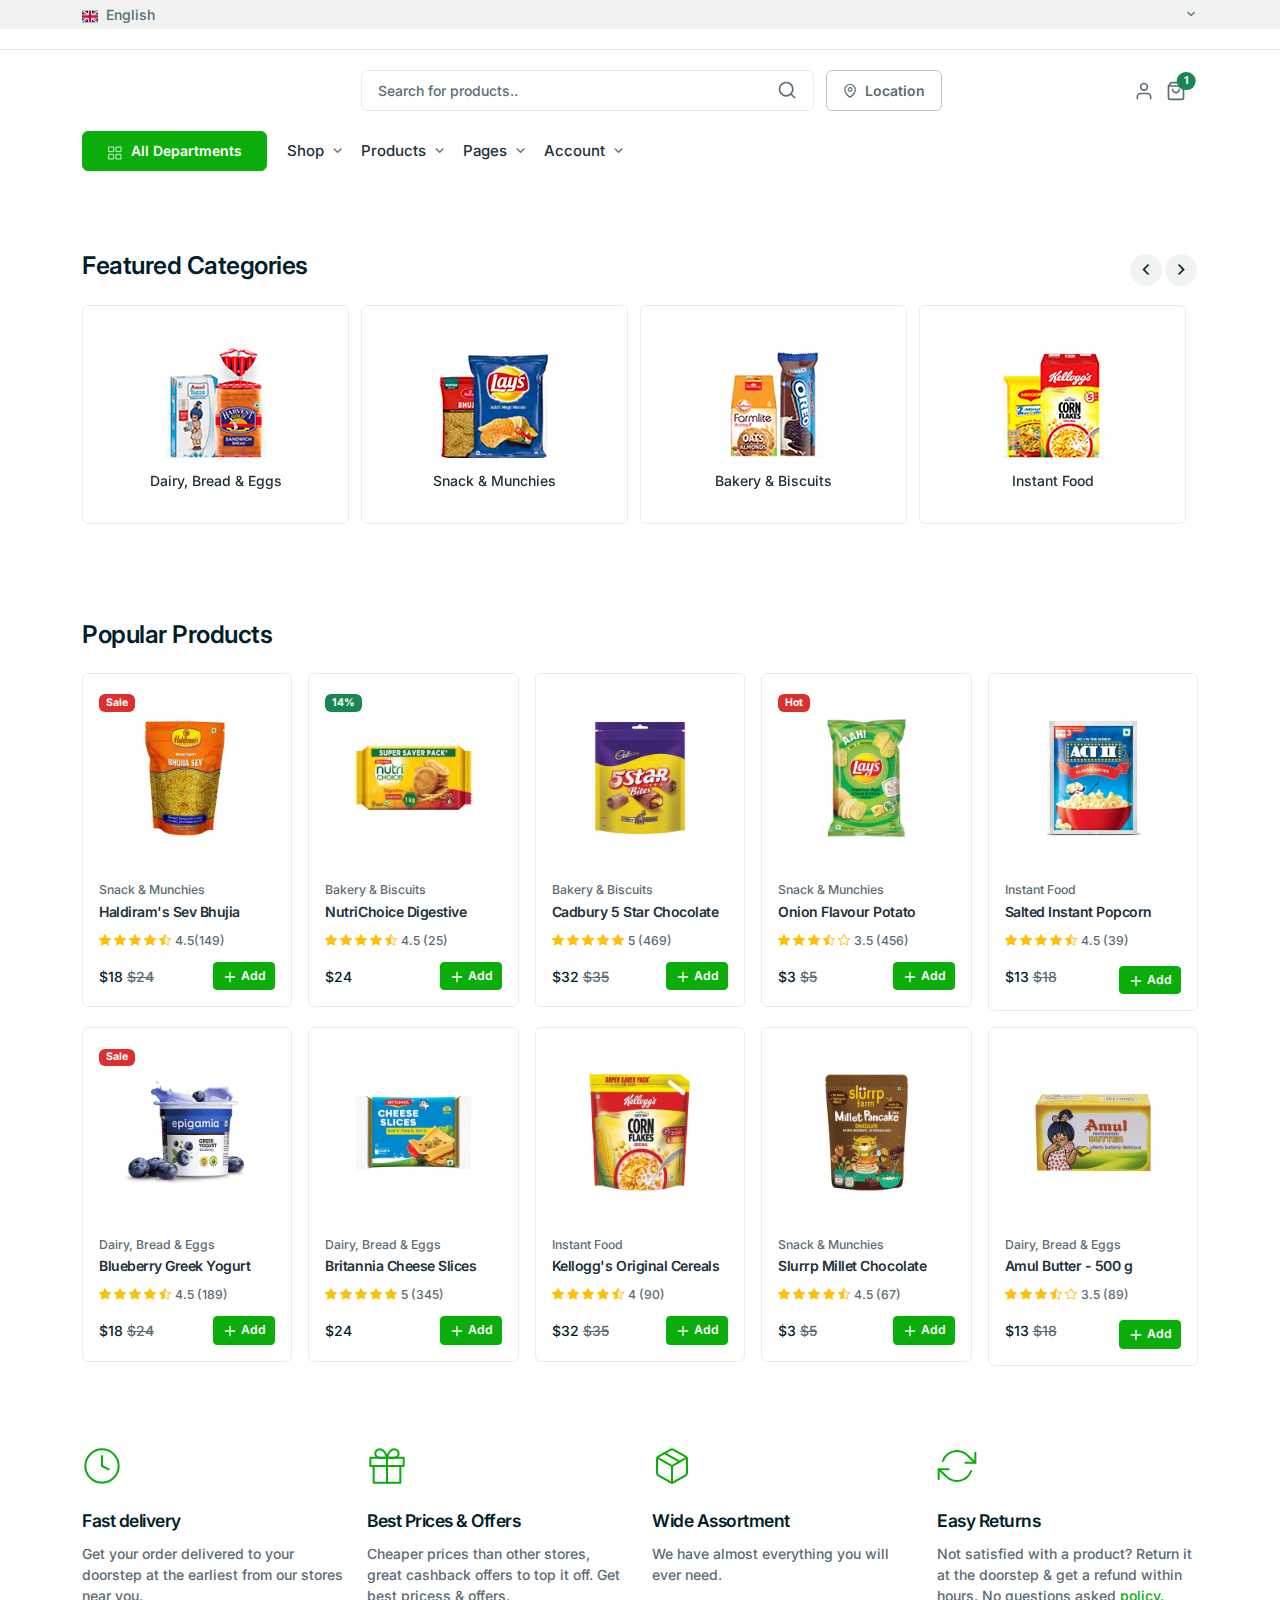
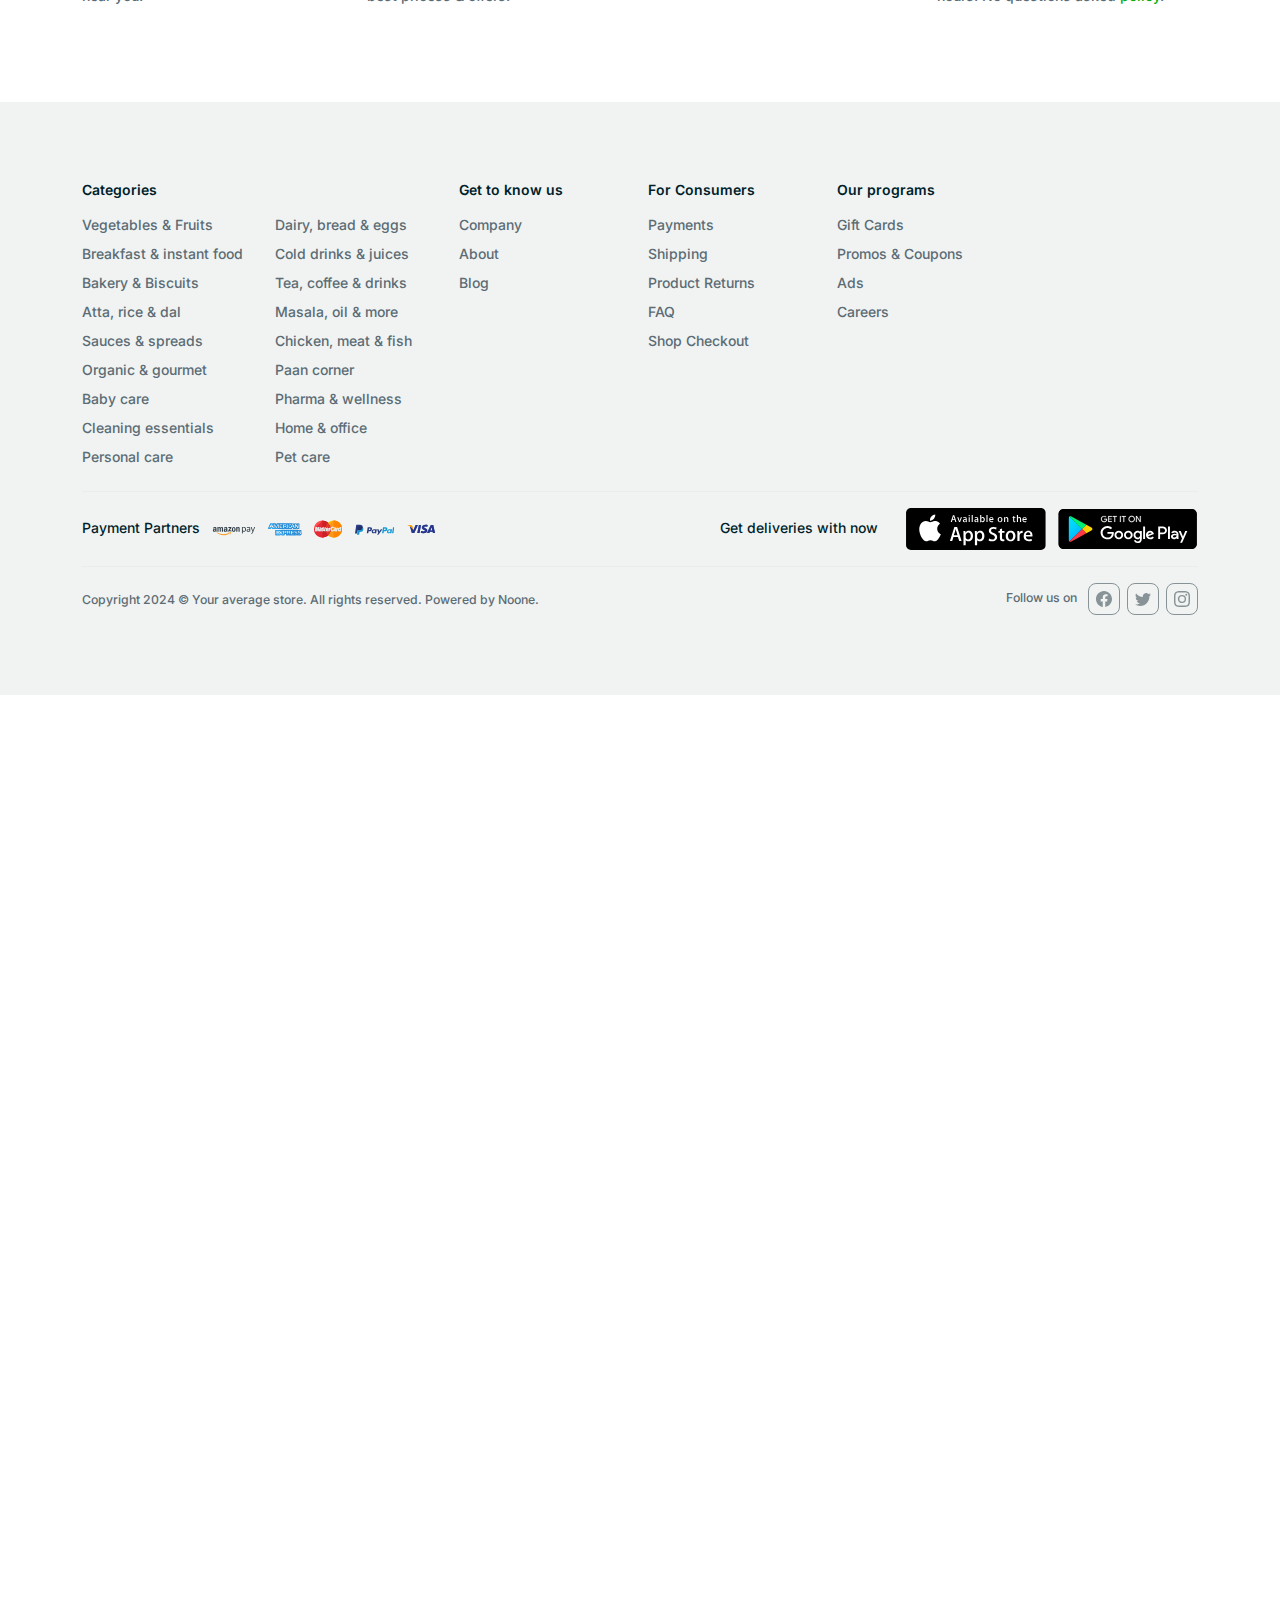
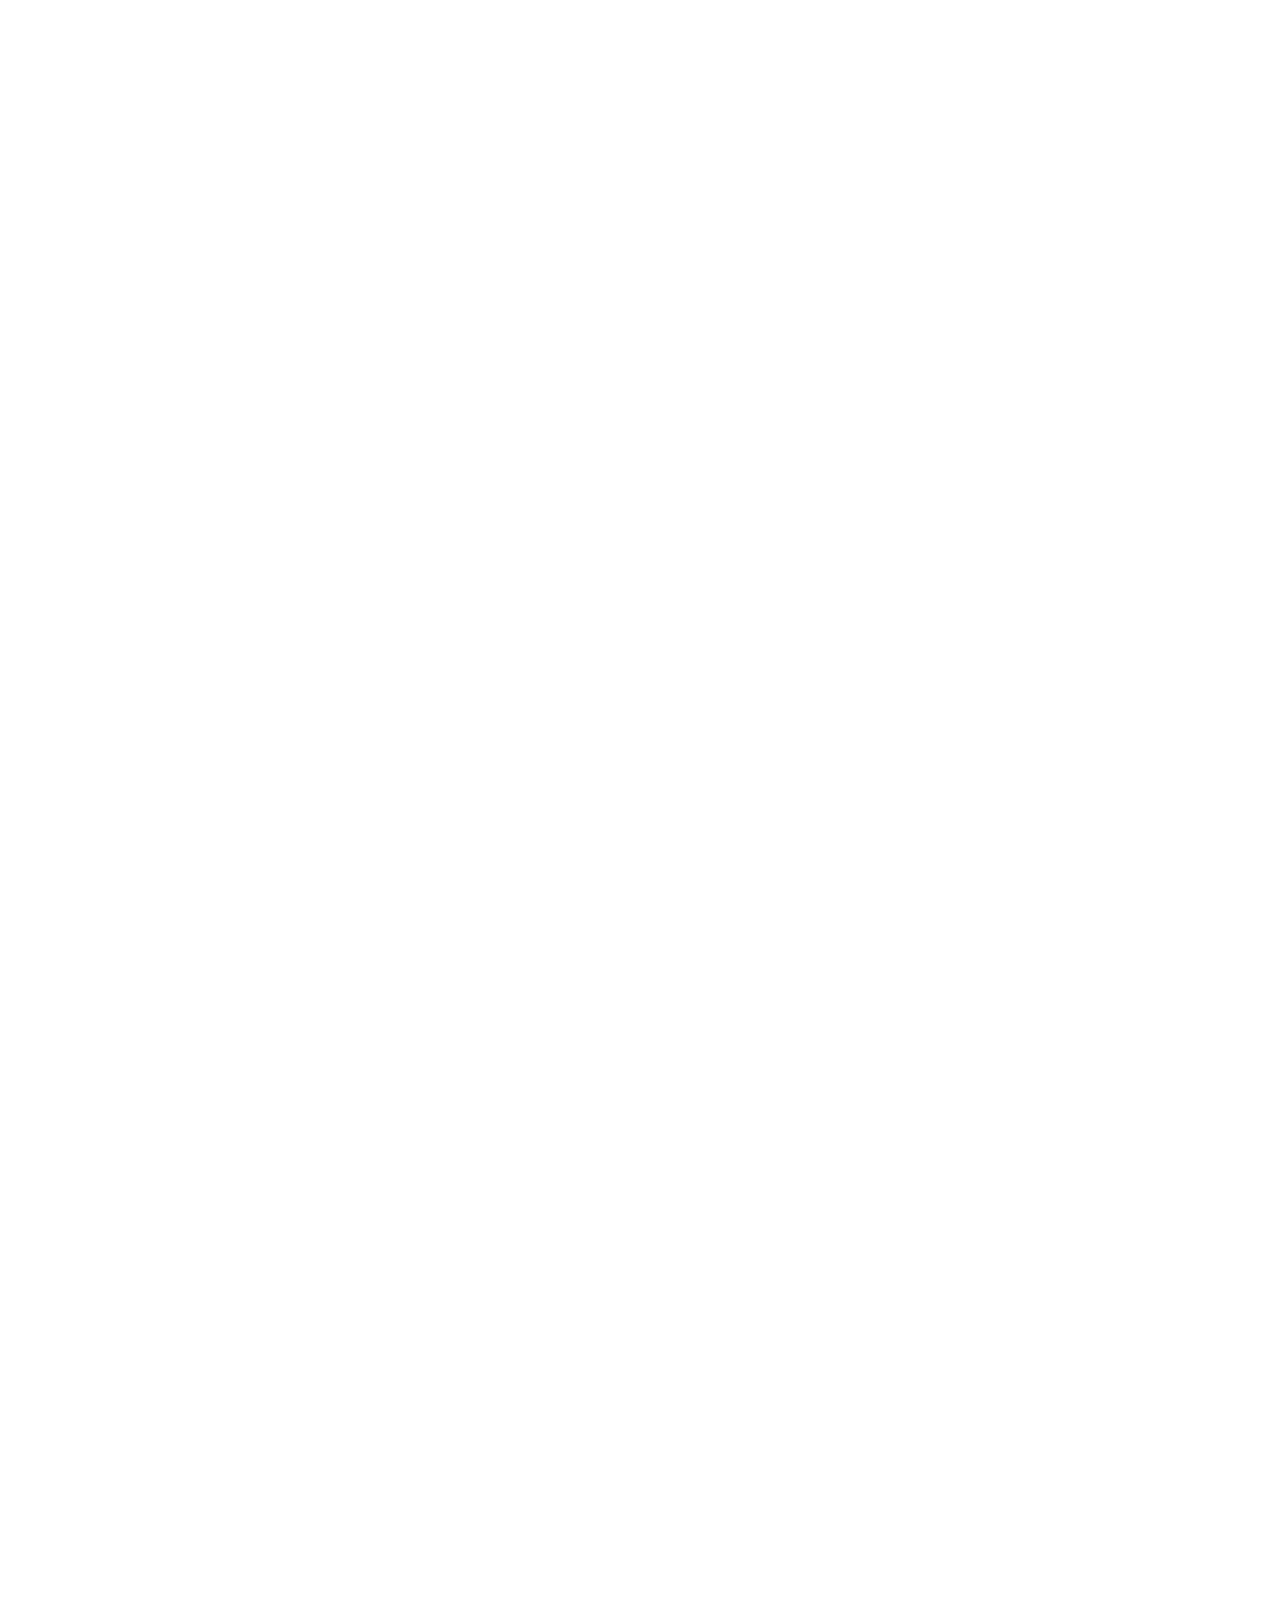
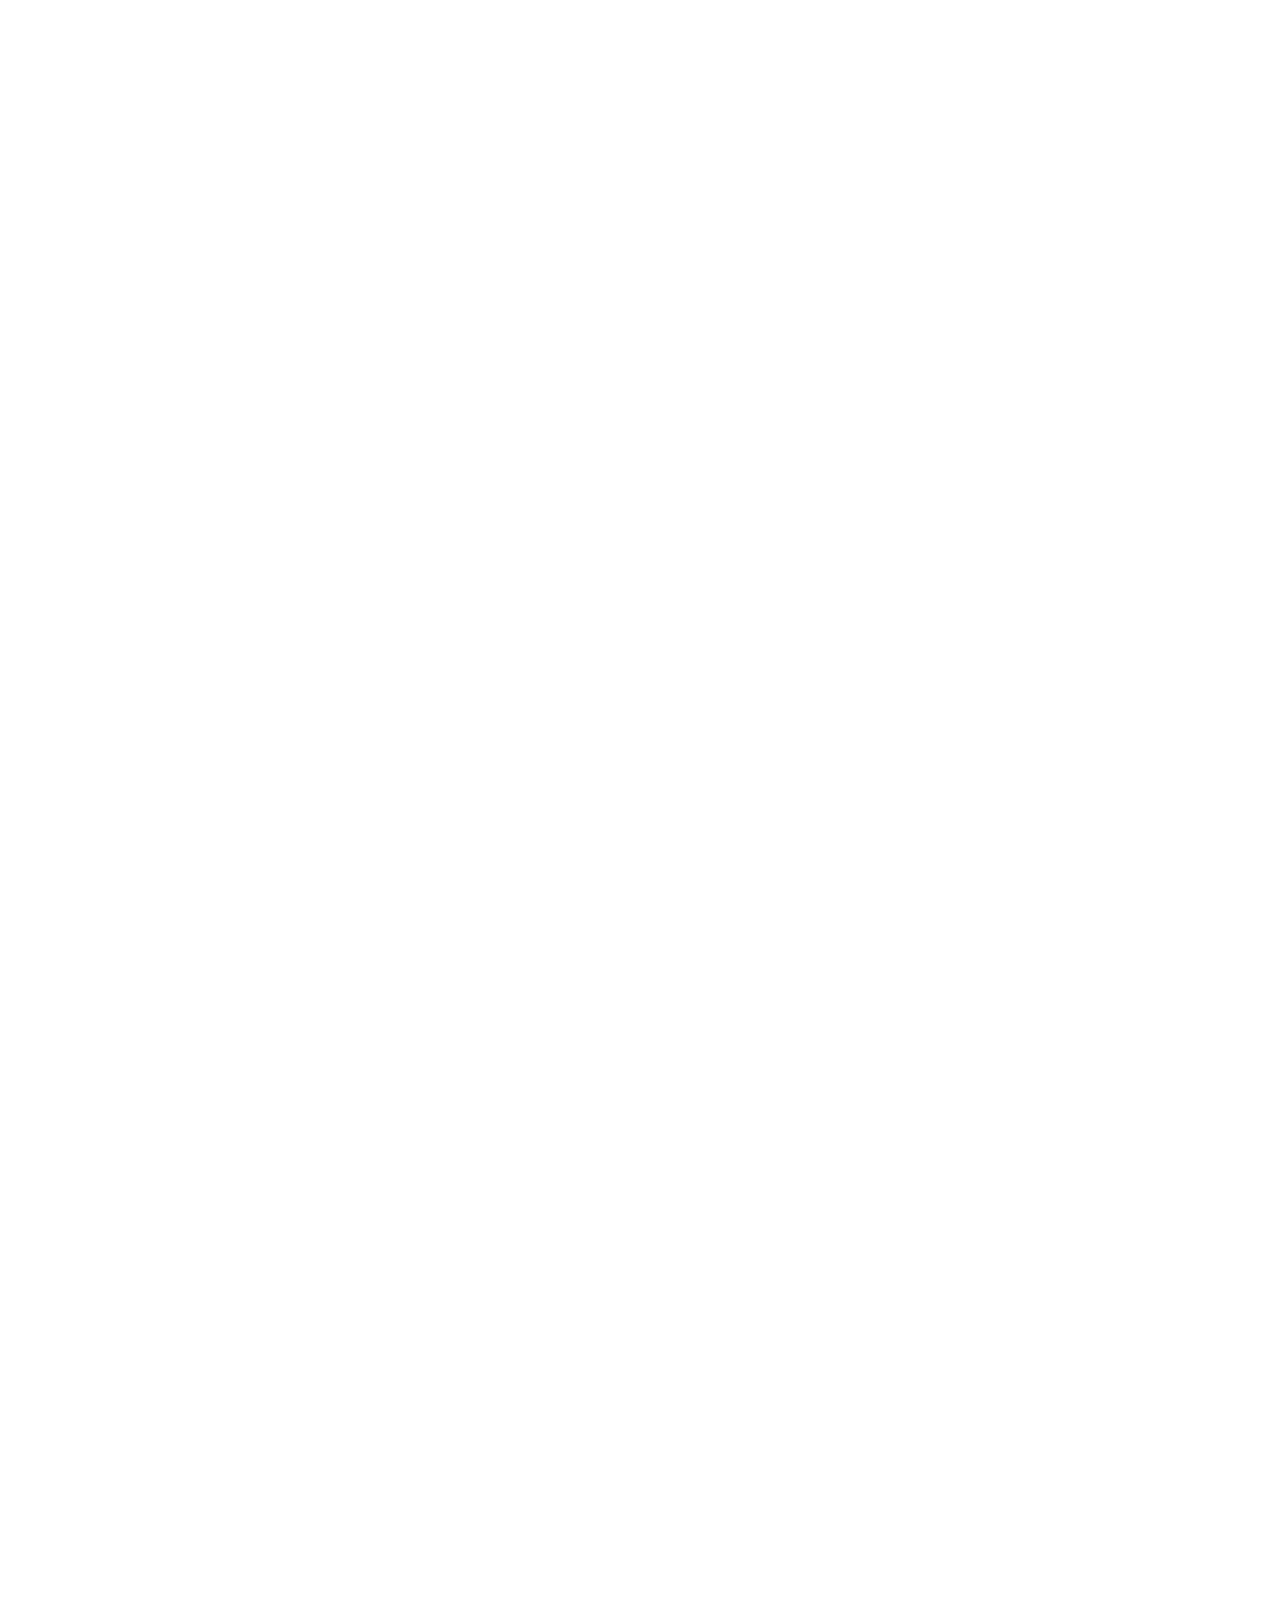
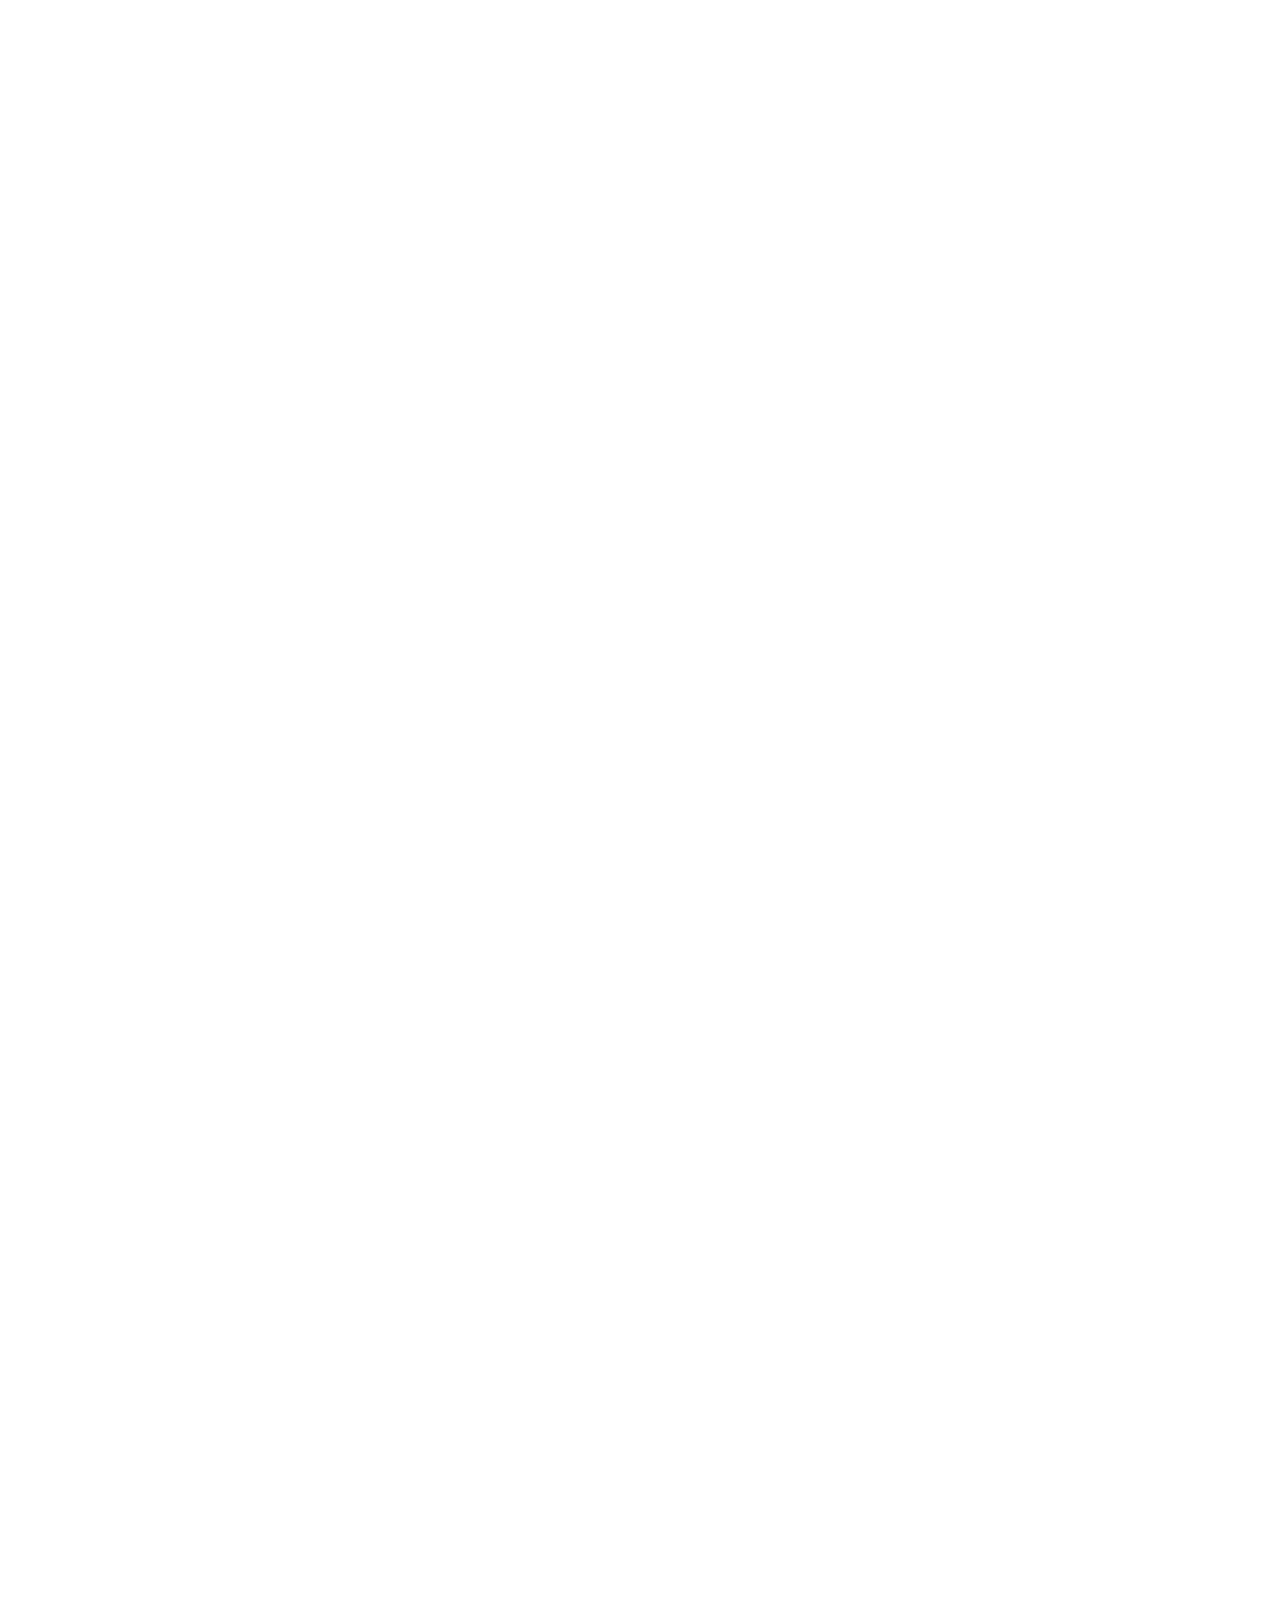
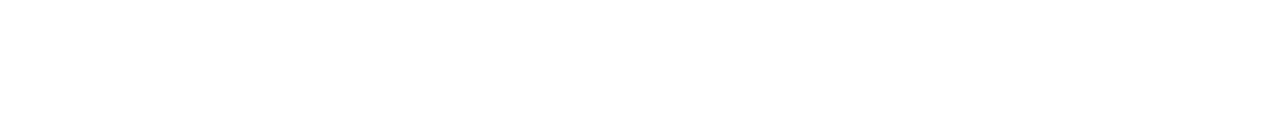
<file: index.html>
<!DOCTYPE html>
<html lang="en">
<head>
    <meta charset="UTF-8">
    <meta name="viewport" content="width=device-width, initial-scale=1.0">
    <title>Redirecting</title>
    <head>
        <meta http-equiv="refresh" content="0; URL='/src/products/index.html'" /></head>
    </head>
<body>
    
</body>
</html>
</file>
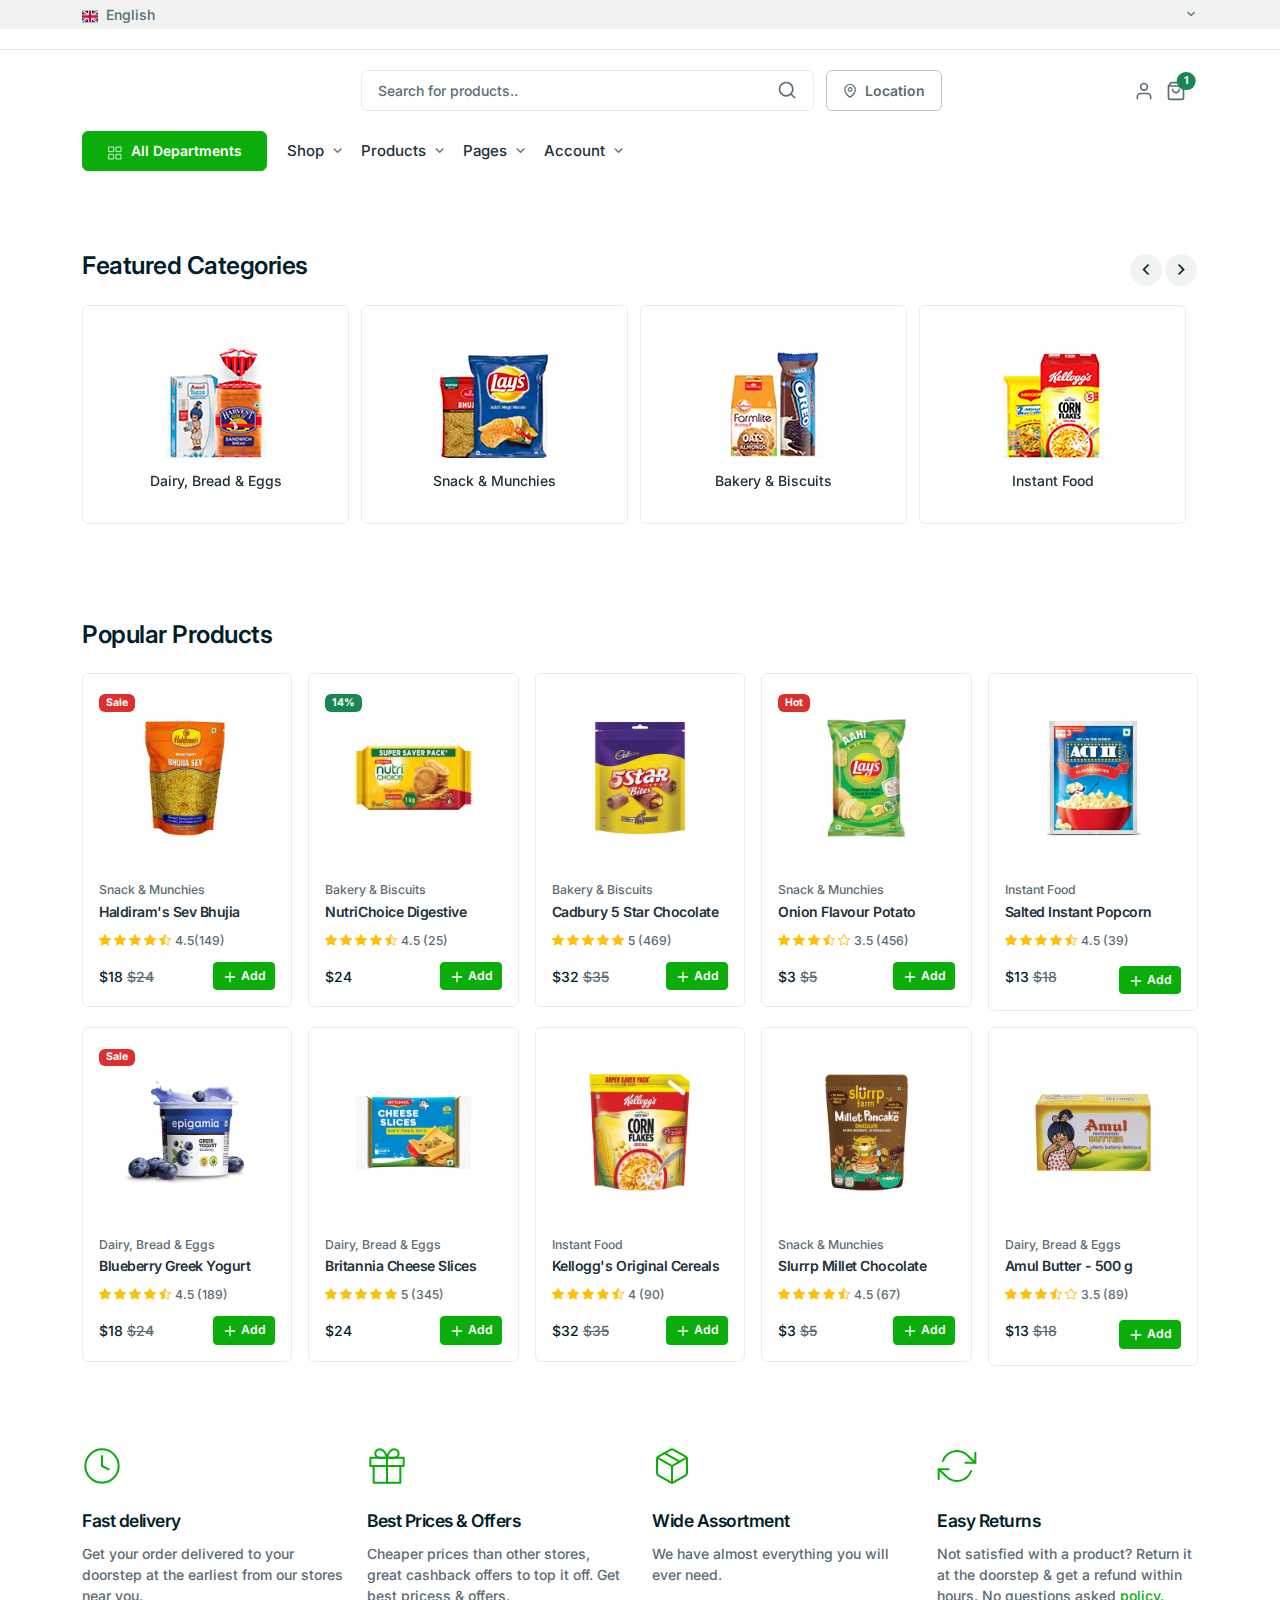
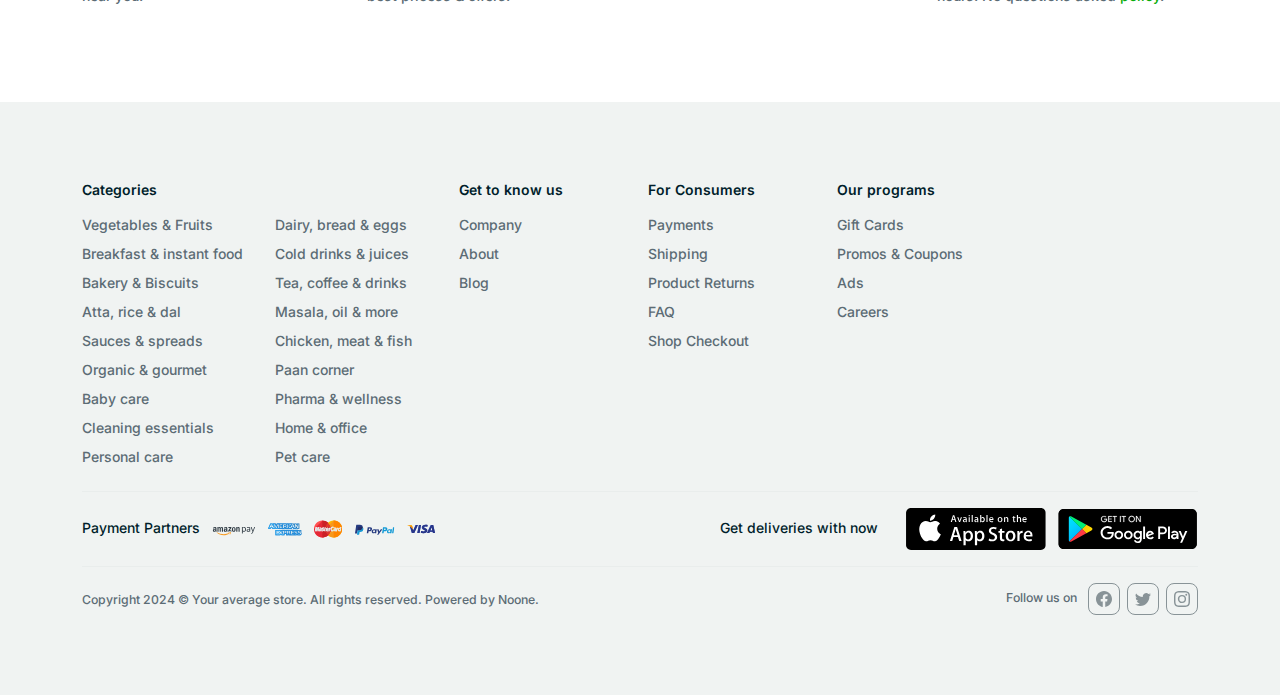
<file: src/products/index.html>
<!DOCTYPE html>
<html lang="en">


<!-- Mirrored from freshcart.codescandy.com/index.html by HTTrack Website Copier/3.x [XR&CO'2014], Fri, 12 Aug 2022 17:44:34 GMT -->
<head>

  <title>Your average store</title>
  <!-- Required meta tags -->
<meta charset="utf-8">
<meta name="viewport" content="width=device-width, initial-scale=1, shrink-to-fit=no">
<meta name="description" content="This is an shop">
<meta content="Codescandy" name="author" />


<!-- Favicon icon-->
<link rel="shortcut icon" type="image/x-icon" href="assets/images/favicon/favicon.ico">



<!-- Libs CSS -->
<link href="assets/libs/bootstrap-icons/font/bootstrap-icons.css" rel="stylesheet" />
<link href="assets/libs/feather-webfont/dist/feather-icons.css" rel="stylesheet" />
<link href="assets/libs/slick-carousel/slick/slick.css" rel="stylesheet" />
<link href="assets/libs/slick-carousel/slick/slick-theme.css" rel="stylesheet" />
<link href="assets/libs/simplebar/dist/simplebar.min.css" rel="stylesheet" />
<link href="assets/libs/nouislider/dist/nouislider.min.css" rel="stylesheet">
<link href="assets/libs/tiny-slider/dist/tiny-slider.css" rel="stylesheet">
<link href="assets/libs/dropzone/dist/min/dropzone.min.css" rel="stylesheet" />
<link href="assets/libs/prismjs/themes/prism-okaidia.min.css" rel="stylesheet">

<!-- Theme CSS -->
<link rel="stylesheet" href="assets/css/theme.min.css">
</head>

<body>

  <!-- navigation -->
<div class="border-bottom pb-5">
  <div class="bg-light py-1">
    <div class="container">
      <div class="row">
        
        <div class="col-6 text-end d-none d-md-block" align="left"></div>
          <div class="dropdown ">
            <a class="dropdown-toggle text-decoration-none  text-muted" href="#" role="button" 
              data-bs-toggle="dropdown" aria-expanded="false">
              <span class="me-1">


                <svg width="16" height="13" viewBox="0 0 16 13" fill="none" xmlns="http://www.w3.org/2000/svg">
                  <g clip-path="url(#selectedlang)">
                    <path d="M0 0.5H16V12.5H0V0.5Z" fill="#012169" />
                    <path
                      d="M1.875 0.5L7.975 5.025L14.05 0.5H16V2.05L10 6.525L16 10.975V12.5H14L8 8.025L2.025 12.5H0V11L5.975 6.55L0 2.1V0.5H1.875Z"
                      fill="white" />
                    <path
                      d="M10.6 7.525L16 11.5V12.5L9.225 7.525H10.6ZM6 8.025L6.15 8.9L1.35 12.5H0L6 8.025ZM16 0.5V0.575L9.775 5.275L9.825 4.175L14.75 0.5H16ZM0 0.5L5.975 4.9H4.475L0 1.55V0.5Z"
                      fill="#C8102E" />
                    <path d="M6.025 0.5V12.5H10.025V0.5H6.025ZM0 4.5V8.5H16V4.5H0Z" fill="white" />
                    <path d="M0 5.325V7.725H16V5.325H0ZM6.825 0.5V12.5H9.225V0.5H6.825Z" fill="#C8102E" />
                  </g>
                  <defs>
                    <clipPath id="selectedlang">
                      <rect width="16" height="12" fill="white" transform="translate(0 0.5)" />
                    </clipPath>
                  </defs>
                </svg>


              </span>English
            </a>

            <ul class="dropdown-menu" >
              <li><a class="dropdown-item " href="#"><span class="me-2">


                    <svg width="16" height="13" viewBox="0 0 16 13" fill="none" xmlns="http://www.w3.org/2000/svg">
                      <g clip-path="url(#clip0_5543_19736)">
                        <path d="M0 0.5H16V12.5H0V0.5Z" fill="#012169" />
                        <path
                          d="M1.875 0.5L7.975 5.025L14.05 0.5H16V2.05L10 6.525L16 10.975V12.5H14L8 8.025L2.025 12.5H0V11L5.975 6.55L0 2.1V0.5H1.875Z"
                          fill="white" />
                        <path
                          d="M10.6 7.525L16 11.5V12.5L9.225 7.525H10.6ZM6 8.025L6.15 8.9L1.35 12.5H0L6 8.025ZM16 0.5V0.575L9.775 5.275L9.825 4.175L14.75 0.5H16ZM0 0.5L5.975 4.9H4.475L0 1.55V0.5Z"
                          fill="#C8102E" />
                        <path d="M6.025 0.5V12.5H10.025V0.5H6.025ZM0 4.5V8.5H16V4.5H0Z" fill="white" />
                        <path d="M0 5.325V7.725H16V5.325H0ZM6.825 0.5V12.5H9.225V0.5H6.825Z" fill="#C8102E" />
                      </g>
                      <defs>
                        <clipPath id="clip0_5543_19736">
                          <rect width="16" height="12" fill="white" transform="translate(0 0.5)" />
                        </clipPath>
                      </defs>
                    </svg>


                  </span>English</a></li>




            </ul>
          </div>
        </div>
      </div>
    </div>
  </div>

  <nav class="navbar navbar-light py-lg-5 pt-3 px-0 pb-0">
    <div class="container">
      <div class="row w-100 align-items-center g-3">
        <div class="col-xxl-2 col-lg-3">

          <div class="d-flex justify-content-between w-100 d-lg-none">


            <div class="d-flex align-items-center lh-1">

              <div class="list-inline me-2">
                <div class="list-inline-item">

                  <a href="#!" class="text-muted" data-bs-toggle="modal" data-bs-target="#userModal">
                    <svg xmlns="http://www.w3.org/2000/svg" width="20" height="20" viewBox="0 0 24 24" fill="none"
                      stroke="currentColor" stroke-width="2" stroke-linecap="round" stroke-linejoin="round"
                      class="feather feather-user">
                      <path d="M20 21v-2a4 4 0 0 0-4-4H8a4 4 0 0 0-4 4v2"></path>
                      <circle cx="12" cy="7" r="4"></circle>
                    </svg>
                  </a>
                </div>
                <div class="list-inline-item">

                  <a class="text-muted" data-bs-toggle="offcanvas" data-bs-target="#offcanvasRight"
                    href="#offcanvasExample" role="button" aria-controls="offcanvasRight">
                    <svg xmlns="http://www.w3.org/2000/svg" width="20" height="20" viewBox="0 0 24 24" fill="none"
                      stroke="currentColor" stroke-width="2" stroke-linecap="round" stroke-linejoin="round"
                      class="feather feather-shopping-bag">
                      <path d="M6 2L3 6v14a2 2 0 0 0 2 2h14a2 2 0 0 0 2-2V6l-3-4z"></path>
                      <line x1="3" y1="6" x2="21" y2="6"></line>
                      <path d="M16 10a4 4 0 0 1-8 0"></path>
                    </svg>
                  </a>
                </div>

              </div>
              <!-- Button -->
              <button class="navbar-toggler collapsed" type="button" data-bs-toggle="offcanvas"
                data-bs-target="#navbar-default" aria-controls="navbar-default" aria-expanded="false"
                aria-label="Toggle navigation">
                <span class="icon-bar top-bar mt-0"></span>
                <span class="icon-bar middle-bar"></span>
                <span class="icon-bar bottom-bar"></span>
              </button>

            </div>
          </div>

        </div>
        <div class="col-xxl-6 col-lg-5 d-none d-lg-block">

          <form action="#" class="search-header">


            <div class="input-group">
              <input type="text" class="form-control border-end-0" placeholder="Search for products.."
                aria-label="Search for products.." aria-describedby="basic-addon2">
              <span class="input-group-text bg-transparent" id="basic-addon2">
                <svg xmlns="http://www.w3.org/2000/svg" width="20" height="20" viewBox="0 0 24 24" fill="none"
                  stroke="currentColor" stroke-width="2" stroke-linecap="round" stroke-linejoin="round"
                  class="feather feather-search">
                  <circle cx="11" cy="11" r="8"></circle>
                  <line x1="21" y1="21" x2="16.65" y2="16.65"></line>
                </svg></span>
            </div>
          </form>
        </div>
        <div class="col-md-2 col-xxl-3 d-none d-lg-block">
          <!-- Button trigger modal -->
          <button type="button" class="btn  btn-outline-gray-400 text-muted" data-bs-toggle="modal"
            data-bs-target="#locationModal">
            <i class="feather-icon icon-map-pin me-2"></i>Location
          </button>


        </div>
        <div class="col-md-2 col-xxl-1 text-end d-none d-lg-block">

          <div class="list-inline">
            <div class="list-inline-item"></div>
            <div class="list-inline-item">

              <a href="../accounts/login.html" class="text-muted">
                <svg xmlns="http://www.w3.org/2000/svg" width="20" height="20" viewBox="0 0 24 24" fill="none"
                  stroke="currentColor" stroke-width="2" stroke-linecap="round" stroke-linejoin="round"
                  class="feather feather-user">
                  <path d="M20 21v-2a4 4 0 0 0-4-4H8a4 4 0 0 0-4 4v2"></path>
                  <circle cx="12" cy="7" r="4"></circle>
                </svg>
              </a></div>
            <div class="list-inline-item">

              <a class="text-muted position-relative " data-bs-toggle="offcanvas" data-bs-target="#offcanvasRight"
                href="#offcanvasExample" role="button" aria-controls="offcanvasRight">
                <svg xmlns="http://www.w3.org/2000/svg" width="20" height="20" viewBox="0 0 24 24" fill="none"
                  stroke="currentColor" stroke-width="2" stroke-linecap="round" stroke-linejoin="round"
                  class="feather feather-shopping-bag">
                  <path d="M6 2L3 6v14a2 2 0 0 0 2 2h14a2 2 0 0 0 2-2V6l-3-4z"></path>
                  <line x1="3" y1="6" x2="21" y2="6"></line>
                  <path d="M16 10a4 4 0 0 1-8 0"></path>
                </svg>
                <span class="position-absolute top-0 start-100 translate-middle badge rounded-pill bg-success">
                  1
                  <span class="visually-hidden">unread messages</span>
                </span>
              </a>

            </div>





          </div>
        </div>
      </div>
      </div>
  </nav>
  <nav class="navbar navbar-expand-lg navbar-light navbar-default pt-0 pb-0">
    <div class="container px-0 px-md-3">

      <div class="dropdown me-3 d-none d-lg-block">
        <button class="btn btn-primary px-6 " type="button" id="dropdownMenuButton1" data-bs-toggle="dropdown"
          aria-expanded="false">
          <span class="me-1">
            <svg xmlns="http://www.w3.org/2000/svg" width="16" height="16" viewBox="0 0 24 24" fill="none"
              stroke="currentColor" stroke-width="1.2" stroke-linecap="round" stroke-linejoin="round"
              class="feather feather-grid">
              <rect x="3" y="3" width="7" height="7"></rect>
              <rect x="14" y="3" width="7" height="7"></rect>
              <rect x="14" y="14" width="7" height="7"></rect>
              <rect x="3" y="14" width="7" height="7"></rect>
            </svg></span> All Departments
        </button>
        <ul class="dropdown-menu" aria-labelledby="dropdownMenuButton1">
          <li><a class="dropdown-item" href="pages/shop-grid.html">Dairy, Bread & Eggs</a></li>
          <li><a class="dropdown-item" href="pages/shop-grid.html">Snacks & Munchies</a></li>
          <li><a class="dropdown-item" href="pages/shop-grid.html">Fruits & Vegetables</a></li>
          <li><a class="dropdown-item" href="pages/shop-grid.html">Cold Drinks & Juices</a></li>
          <li><a class="dropdown-item" href="pages/shop-grid.html">Breakfast & Instant Food</a></li>
          <li><a class="dropdown-item" href="pages/shop-grid.html">Bakery & Biscuits</a></li>

          <li><a class="dropdown-item" href="pages/shop-grid.html">Chicken, Meat & Fish</a></li>
        </ul>
      </div>



      <div class="offcanvas offcanvas-start p-4 p-lg-0" id="navbar-default">

        <div class="d-flex justify-content-between align-items-center mb-2 d-block d-lg-none">
          <div><img src="assets/images/logo/freshcart-logo.svg" alt="eCommerce HTML Template"></div>
          <button type="button" class="btn-close" data-bs-dismiss="offcanvas" aria-label="Close"></button>
        </div>

        <div class="d-block d-lg-none mb-2 pt-2">
          <a class="btn btn-primary w-100 d-flex justify-content-center align-items-center" data-bs-toggle="collapse"
            href="#collapseExample" role="button" aria-expanded="false" aria-controls="collapseExample">
            <span class="me-2"><svg xmlns="http://www.w3.org/2000/svg" width="16" height="16" viewBox="0 0 24 24"
                fill="none" stroke="currentColor" stroke-width="1.5" stroke-linecap="round" stroke-linejoin="round"
                class="feather feather-grid">
                <rect x="3" y="3" width="7" height="7"></rect>
                <rect x="14" y="3" width="7" height="7"></rect>
                <rect x="14" y="14" width="7" height="7"></rect>
                <rect x="3" y="14" width="7" height="7"></rect>
              </svg></span> All Departments
          </a>
          <div class="collapse mt-2" id="collapseExample">
            <div class="card card-body">
              <ul class="mb-0 list-unstyled">
                <li><a class="dropdown-item" href="pages/shop-grid.html">Dairy, Bread & Eggs</a></li>
                <li><a class="dropdown-item" href="pages/shop-grid.html">Snacks & Munchies</a></li>
                <li><a class="dropdown-item" href="pages/shop-grid.html">Fruits & Vegetables</a></li>
                <li><a class="dropdown-item" href="pages/shop-grid.html">Cold Drinks & Juices</a></li>
                <li><a class="dropdown-item" href="pages/shop-grid.html">Breakfast & Instant Food</a></li>
                <li><a class="dropdown-item" href="pages/shop-grid.html">Bakery & Biscuits</a></li>

                <li><a class="dropdown-item" href="pages/shop-grid.html">Chicken, Meat & Fish</a></li>
              </ul>
            </div>
          </div>
        </div>

        <div class="d-lg-none d-block mb-3">
          <button type="button" class="btn  btn-outline-gray-400 text-muted w-100 " data-bs-toggle="modal"
            data-bs-target="#locationModal">
            <i class="feather-icon icon-map-pin me-2"></i>Pick Location
          </button>
        </div>
        <div class="d-none d-lg-block">
          <ul class="navbar-nav ">
            <li class="nav-item dropdown">
              <a class="nav-link dropdown-toggle" href="#" role="button" data-bs-toggle="dropdown"
                aria-expanded="false">
                Shop
              </a>
              <ul class="dropdown-menu">
                <li><a class="dropdown-item" href="pages/shop-list.html">Products</a></li>
                <li><a class="dropdown-item" href="pages/shop-wishlist.html">Shop Wishlist</a></li>
                <li><a class="dropdown-item" href="pages/shop-checkout.html">Shop Checkout</a></li>
              </ul>
            </li>

            <li class="nav-item dropdown dropdown-fullwidth">
              <a class="nav-link dropdown-toggle" href="#" role="button" data-bs-toggle="dropdown"
                aria-expanded="false">
                Products
              </a>
              <div class=" dropdown-menu pb-0">

                <div class="row p-2 p-lg-4">
                  <div class="col-lg-3 col-6 mb-4 mb-lg-0">
                    <h6 class="text-primary ps-3">Dairy, Bread & Eggs</h6>
                    <a class="dropdown-item" href="pages/shop-grid.html">Butter</a>
                    <a class="dropdown-item" href="pages/shop-grid.html">Milk Drinks</a>
                    <a class="dropdown-item" href="pages/shop-grid.html">Curd & Yogurt</a>
                    <a class="dropdown-item" href="pages/shop-grid.html">Eggs</a>
                    <a class="dropdown-item" href="pages/shop-grid.html">Buns & Bakery</a>
                    <a class="dropdown-item" href="pages/shop-grid.html">Cheese</a>
                    <a class="dropdown-item" href="pages/shop-grid.html">Condensed Milk</a>
                    <a class="dropdown-item" href="pages/shop-grid.html">Dairy Products</a>

                  </div>
                  <div class="col-lg-3 col-6 mb-4 mb-lg-0">
                    <h6 class="text-primary ps-3">Breakfast & Instant Food</h6>
                    <a class="dropdown-item" href="pages/shop-grid.html">Breakfast Cereal</a>
                    <a class="dropdown-item" href="pages/shop-grid.html"> Noodles, Pasta & Soup</a>
                    <a class="dropdown-item" href="pages/shop-grid.html">Frozen Veg Snacks</a>
                    <a class="dropdown-item" href="pages/shop-grid.html"> Frozen Non-Veg Snacks</a>
                    <a class="dropdown-item" href="pages/shop-grid.html"> Vermicelli</a>
                    <a class="dropdown-item" href="pages/shop-grid.html"> Instant Mixes</a>
                    <a class="dropdown-item" href="pages/shop-grid.html"> Batter</a>
                    <a class="dropdown-item" href="pages/shop-grid.html"> Fruit and Juices</a>

                  </div>
                  <div class="col-lg-3 col-12 mb-4 mb-lg-0">
                    <h6 class="text-primary ps-3">Cold Drinks & Juices</h6>
                    <a class="dropdown-item" href="pages/shop-grid.html">Soft Drinks</a>
                    <a class="dropdown-item" href="pages/shop-grid.html">Fruit Juices</a>
                    <a class="dropdown-item" href="pages/shop-grid.html">Coldpress</a>
                    <a class="dropdown-item" href="pages/shop-grid.html">Water & Ice Cubes</a>
                    <a class="dropdown-item" href="pages/shop-grid.html">Soda & Mixers</a>
                    <a class="dropdown-item" href="pages/shop-grid.html">Health Drinks</a>
                    <a class="dropdown-item" href="pages/shop-grid.html">Herbal Drinks</a>
                    <a class="dropdown-item" href="pages/shop-grid.html">Milk Drinks</a>


                  </div>
                  
                </div>

              </div>
            </li>
            <li class="nav-item dropdown">
              <a class="nav-link dropdown-toggle" href="#" role="button" data-bs-toggle="dropdown"
                aria-expanded="false">
                Pages
              </a>
              <ul class="dropdown-menu">
                <li><a class="dropdown-item" href="pages/blog.html">Blog</a></li>
                <li><a class="dropdown-item" href="pages/blog-single.html">Blog Single</a></li>
                <li><a class="dropdown-item" href="pages/blog-category.html">Blog Category</a></li>
                <li><a class="dropdown-item" href="pages/about.html">About us</a></li>
                <li><a class="dropdown-item" href="pages/404error.html">404 Error</a></li>
                <li><a class="dropdown-item" href="pages/contact.html">Contact</a></li>
              </ul>
            </li>
            <li class="nav-item dropdown">
              <a class="nav-link dropdown-toggle" href="#" role="button" data-bs-toggle="dropdown"
                aria-expanded="false">
                Account
              </a>
              <ul class="dropdown-menu">
                <li class="dropdown-submenu dropend">
                  <a class="dropdown-item dropdown-list-group-item dropdown-toggle" href="#">
                    My Account
                  </a>
                  <ul class="dropdown-menu">
                    <li><a class="dropdown-item" href="pages/account-orders.html">Orders</a></li>
                    <li><a class="dropdown-item" href="pages/account-settings.html">Settings</a></li>
                    <li><a class="dropdown-item" href="pages/account-address.html">Address</a></li>
                    <li><a class="dropdown-item" href="pages/account-payment-method.html">Payment Method</a>
                    </li>
                    <li><a class="dropdown-item" href="pages/account-notification.html">Notification</a></li>


                  </ul>
                </li>
              </ul>
            </li>
            
          </ul>
        </div>
        <div class="d-block d-lg-none">
          <ul class="navbar-nav ">
            <li class="nav-item dropdown">
              <a class="nav-link dropdown-toggle" href="#" role="button" data-bs-toggle="dropdown"
                aria-expanded="false">
                Shop
              </a>
              <ul class="dropdown-menu">
                <li><a class="dropdown-item" href="pages/shop-grid.html">Shop Grid - Filter</a></li>
                <li><a class="dropdown-item" href="pages/shop-grid-3-column.html">Shop Grid - 3 column</a>
                </li>
                <li><a class="dropdown-item" href="pages/shop-list.html">Shop List - Filter</a></li>
                <li><a class="dropdown-item" href="pages/shop-filter.html">Shop - Filter</a></li>
                <li><a class="dropdown-item" href="pages/shop-fullwidth.html">Shop Wide</a></li>
                <li><a class="dropdown-item" href="pages/shop-single.html">Shop Single</a></li>
                <li><a class="dropdown-item" href="pages/shop-wishlist.html">Shop Wishlist</a></li>
                <li><a class="dropdown-item" href="pages/shop-cart.html">Shop Cart</a></li>
                <li><a class="dropdown-item" href="pages/shop-checkout.html">Shop Checkout</a></li>
              </ul>
            </li>
            <li class="nav-item dropdown">
              <a class="nav-link dropdown-toggle" href="#" role="button" data-bs-toggle="dropdown"
                aria-expanded="false">
                Stores
              </a>
              <ul class="dropdown-menu">
                <li><a class="dropdown-item" href="pages/store-list.html">Store List</a></li>
                <li><a class="dropdown-item" href="pages/store-grid.html">Store Grid</a></li>
                <li><a class="dropdown-item" href="pages/store-single.html">Store Single</a></li>

              </ul>
            </li>

            <li class="nav-item dropdown">
              <a class="nav-link dropdown-toggle" href="#" role="button" data-bs-toggle="dropdown"
                aria-expanded="false">
                Mega Menu
              </a>
              <ul class="dropdown-menu">

                <li class="dropdown-submenu ">
                  <a class="dropdown-item dropdown-list-group-item dropdown-toggle" href="#">
                    Dairy, Bread & Eggs
                  </a>
                  <ul class="dropdown-menu">


                    <li><a class="dropdown-item" href="pages/shop-grid.html">Milk Drinks</a></li>
                    <li><a class="dropdown-item" href="pages/shop-grid.html">Curd & Yogurt</a></li>
                    <li> <a class="dropdown-item" href="pages/shop-grid.html">Eggs</a></li>
                    <li><a class="dropdown-item" href="pages/shop-grid.html">Buns & Bakery</a></li>
                    <li><a class="dropdown-item" href="pages/shop-grid.html">Cheese</a></li>
                    <li> <a class="dropdown-item" href="pages/shop-grid.html">Condensed Milk</a></li>
                    <li><a class="dropdown-item" href="pages/shop-grid.html">Dairy Products</a></li>


                  </ul>
                </li>
                <li class="dropdown-submenu ">
                  <a class="dropdown-item dropdown-list-group-item dropdown-toggle" href="#">
                    Vegetables & Fruits
                  </a>
                  <ul class="dropdown-menu">


                    <li><a class="dropdown-item" href="pages/shop-grid.html">Vegetables</a></li>
                    <li><a class="dropdown-item" href="pages/shop-grid.html">Fruits</a></li>
                    <li> <a class="dropdown-item" href="pages/shop-grid.html">Exotics & Premium</a></li>
                    <li><a class="dropdown-item" href="pages/shop-grid.html">Fresh Sprouts</a></li>
                    <li><a class="dropdown-item" href="pages/shop-grid.html">Frozen Veg</a></li>



                  </ul>
                </li>
                <li class="dropdown-submenu ">
                  <a class="dropdown-item dropdown-list-group-item dropdown-toggle" href="#">
                    Cold Drinks & Juices
                  </a>
                  <ul class="dropdown-menu">


                    <li><a class="dropdown-item" href="pages/shop-grid.html">Soft Drinks</a></li>
                    <li><a class="dropdown-item" href="pages/shop-grid.html">Fruit Juices</a></li>
                    <li> <a class="dropdown-item" href="pages/shop-grid.html">Coldpress</a></li>
                    <li><a class="dropdown-item" href="pages/shop-grid.html">Soda & Mixers</a></li>
                    <li><a class="dropdown-item" href="pages/shop-grid.html">Milk Drinks</a></li>
                    <li><a class="dropdown-item" href="pages/shop-grid.html">Health Drinks</a></li>
                    <li><a class="dropdown-item" href="pages/shop-grid.html">Herbal Drinks</a></li>



                  </ul>
                </li>
              </ul>
            </li>
            <li class="nav-item dropdown">
              <a class="nav-link dropdown-toggle" href="#" role="button" data-bs-toggle="dropdown"
                aria-expanded="false">
                Pages
              </a>
              <ul class="dropdown-menu">
                <li><a class="dropdown-item" href="pages/blog.html">Blog</a></li>
                <li><a class="dropdown-item" href="pages/blog-single.html">Blog Single</a></li>
                <li><a class="dropdown-item" href="pages/blog-category.html">Blog Category</a></li>
                <li><a class="dropdown-item" href="pages/about.html">About us</a></li>
                <li><a class="dropdown-item" href="pages/404error.html">404 Error</a></li>
                <li><a class="dropdown-item" href="pages/contact.html">Contact</a></li>
              </ul>
            </li>
            <li class="nav-item dropdown">
              <a class="nav-link dropdown-toggle" href="#" role="button" data-bs-toggle="dropdown"
                aria-expanded="false">
                Account
              </a>
              <ul class="dropdown-menu">
                <li><a class="dropdown-item" href="pages/signin.html">Sign in</a></li>
                <li><a class="dropdown-item" href="pages/signup.html">Signup</a></li>
                <li><a class="dropdown-item" href="pages/forgot-password.html">Forgot Password</a></li>
                <li class="dropdown-submenu dropend">
                  <a class="dropdown-item dropdown-list-group-item dropdown-toggle" href="#">
                    My Account
                  </a>
                  <ul class="dropdown-menu">
                    <li><a class="dropdown-item" href="pages/account-orders.html">Orders</a></li>
                    <li><a class="dropdown-item" href="pages/account-settings.html">Settings</a></li>
                    <li><a class="dropdown-item" href="pages/account-address.html">Address</a></li>
                    <li><a class="dropdown-item" href="pages/account-payment-method.html">Payment Method</a>
                    </li>
                    <li><a class="dropdown-item" href="pages/account-notification.html">Notification</a></li>


                  </ul>
                </li>
              </ul>
            </li>
            <li class="nav-item ">
              <a class="nav-link" href="docs/index.html">
                Docs
              </a>

            </li>
          </ul>
        </div>


      </div>
    </div>

  </nav>




<!-- Modal -



<!-- Shop Cart -->

<div class="offcanvas offcanvas-end" tabindex="-1" id="offcanvasRight" aria-labelledby="offcanvasRightLabel">
  <div class="offcanvas-header border-bottom">
    <div class="text-start">
      <h5 id="offcanvasRightLabel" class="mb-0 fs-4">Shop Cart</h5>
      <small>Location in 382480</small>
    </div>
    <button type="button" class="btn-close text-reset" data-bs-dismiss="offcanvas" aria-label="Close"></button>
  </div>
  <div class="offcanvas-body">

    <div class="alert alert-danger" role="alert">
      You’ve got FREE delivery. Start checkout now!
    </div>

    <div>
      <div class="py-3">
        <ul class="list-group list-group-flush">
          <li class="list-group-item py-3 px-0 border-top">
            <div class="row align-items-center">
              <div class="col-2">
                <img src="assets/images/products/product-img-1.jpg" alt="Ecommerce" class="img-fluid"></div>
              <div class="col-5">
                <h6 class="mb-0">Organic Banana</h6>
                <span><small class="text-muted">.98 / lb</small></span>
                <div class="mt-2 small"> <a href="#!" class="text-decoration-none"> <span class="me-1">
                      <svg xmlns="http://www.w3.org/2000/svg" width="16" height="16" viewBox="0 0 24 24" fill="none"
                        stroke="currentColor" stroke-width="2" stroke-linecap="round" stroke-linejoin="round"
                        class="feather feather-trash-2">
                        <polyline points="3 6 5 6 21 6"></polyline>
                        <path d="M19 6v14a2 2 0 0 1-2 2H7a2 2 0 0 1-2-2V6m3 0V4a2 2 0 0 1 2-2h4a2 2 0 0 1 2 2v2"></path>
                        <line x1="10" y1="11" x2="10" y2="17"></line>
                        <line x1="14" y1="11" x2="14" y2="17"></line>
                      </svg></span>Remove</a></div>
              </div>
              <div class="col-3">
                <div class="input-group  flex-nowrap justify-content-center  ">
                  <input type="button" value="-"
                    class="button-minus form-control  text-center flex-xl-none w-xl-30 w-xxl-10 px-0  "
                    data-field="quantity">
                  <input type="number" step="1" max="10" value="1" name="quantity"
                    class="quantity-field form-control text-center flex-xl-none w-xl-30 w-xxl-10 px-0 ">
                  <input type="button" value="+"
                    class="button-plus form-control  text-center flex-xl-none w-xl-30  w-xxl-10 px-0  "
                    data-field="quantity">
                </div>


              </div>
              <div class="col-2 text-end">
                <span class="fw-bold">$35.00</span>

              </div>
            </div>

          </li>
          <li class="list-group-item py-3 px-0">
            <div class="row row align-items-center">
              <div class="col-2">
                <img src="assets/images/products/product-img-2.jpg" alt="Ecommerce" class="img-fluid"></div>
              <div class="col-5">
                <h6 class="mb-0">Fresh Garlic, 250g</h6>
                <span><small class="text-muted">250g</small></span>
                <div class="mt-2 small"> <a href="#!" class="text-decoration-none"> <span class="me-1">
                      <svg xmlns="http://www.w3.org/2000/svg" width="16" height="16" viewBox="0 0 24 24" fill="none"
                        stroke="currentColor" stroke-width="2" stroke-linecap="round" stroke-linejoin="round"
                        class="feather feather-trash-2">
                        <polyline points="3 6 5 6 21 6"></polyline>
                        <path d="M19 6v14a2 2 0 0 1-2 2H7a2 2 0 0 1-2-2V6m3 0V4a2 2 0 0 1 2-2h4a2 2 0 0 1 2 2v2"></path>
                        <line x1="10" y1="11" x2="10" y2="17"></line>
                        <line x1="14" y1="11" x2="14" y2="17"></line>
                      </svg></span>Remove</a></div>
              </div>
              <div class="col-3">
                <div class="input-group  flex-nowrap justify-content-center  ">
                  <input type="button" value="-"
                    class="button-minus form-control  text-center flex-xl-none w-xl-30 w-xxl-10 px-0  "
                    data-field="quantity">
                  <input type="number" step="1" max="10" value="1" name="quantity"
                    class="quantity-field form-control text-center flex-xl-none w-xl-30 w-xxl-10 px-0 ">
                  <input type="button" value="+"
                    class="button-plus form-control  text-center flex-xl-none w-xl-30  w-xxl-10 px-0  "
                    data-field="quantity">
                </div>


              </div>
              <div class="col-2 text-end">
                <span class="fw-bold">$20.97</span>
                <span class="text-decoration-line-through text-muted small">$26.97</span>
              </div>
            </div>

          </li>
          <li class="list-group-item py-3 px-0">
            <div class="row row align-items-center">
              <div class="col-2">
                <img src="assets/images/products/product-img-3.jpg" alt="Ecommerce" class="img-fluid"></div>
              <div class="col-5">
                <h6 class="mb-0">Fresh Onion, 1kg</h6>
                <span><small class="text-muted">1 kg</small></span>
                <div class="mt-2 small"> <a href="#!" class="text-decoration-none"> <span class="me-1">
                      <svg xmlns="http://www.w3.org/2000/svg" width="16" height="16" viewBox="0 0 24 24" fill="none"
                        stroke="currentColor" stroke-width="2" stroke-linecap="round" stroke-linejoin="round"
                        class="feather feather-trash-2">
                        <polyline points="3 6 5 6 21 6"></polyline>
                        <path d="M19 6v14a2 2 0 0 1-2 2H7a2 2 0 0 1-2-2V6m3 0V4a2 2 0 0 1 2-2h4a2 2 0 0 1 2 2v2"></path>
                        <line x1="10" y1="11" x2="10" y2="17"></line>
                        <line x1="14" y1="11" x2="14" y2="17"></line>
                      </svg></span>Remove</a></div>
              </div>
              <div class="col-3">
                <div class="input-group  flex-nowrap justify-content-center  ">
                  <input type="button" value="-"
                    class="button-minus form-control  text-center flex-xl-none w-xl-30 w-xxl-10 px-0  "
                    data-field="quantity">
                  <input type="number" step="1" max="10" value="1" name="quantity"
                    class="quantity-field form-control text-center flex-xl-none w-xl-30 w-xxl-10 px-0 ">
                  <input type="button" value="+"
                    class="button-plus form-control  text-center flex-xl-none w-xl-30  w-xxl-10 px-0  "
                    data-field="quantity">
                </div>


              </div>
              <div class="col-2 text-end">
                <span class="fw-bold">$25.00</span>
                <span class="text-decoration-line-through text-muted small">$45.00</span>
              </div>
            </div>

          </li>
          <li class="list-group-item py-3 px-0">
            <div class="row row align-items-center">
              <div class="col-2">
                <img src="assets/images/products/product-img-4.jpg" alt="Ecommerce" class="img-fluid"></div>
              <div class="col-5">
                <h6 class="mb-0">Fresh Ginger</h6>
                <span><small class="text-muted">250g</small></span>
                <div class="mt-2 small"> <a href="#!" class="text-decoration-none"> <span class="me-1">
                      <svg xmlns="http://www.w3.org/2000/svg" width="16" height="16" viewBox="0 0 24 24" fill="none"
                        stroke="currentColor" stroke-width="2" stroke-linecap="round" stroke-linejoin="round"
                        class="feather feather-trash-2">
                        <polyline points="3 6 5 6 21 6"></polyline>
                        <path d="M19 6v14a2 2 0 0 1-2 2H7a2 2 0 0 1-2-2V6m3 0V4a2 2 0 0 1 2-2h4a2 2 0 0 1 2 2v2"></path>
                        <line x1="10" y1="11" x2="10" y2="17"></line>
                        <line x1="14" y1="11" x2="14" y2="17"></line>
                      </svg></span>Remove</a></div>
              </div>
              <div class="col-3">
                <div class="input-group  flex-nowrap justify-content-center  ">
                  <input type="button" value="-"
                    class="button-minus form-control  text-center flex-xl-none w-xl-30 w-xxl-10 px-0  "
                    data-field="quantity">
                  <input type="number" step="1" max="10" value="1" name="quantity"
                    class="quantity-field form-control text-center flex-xl-none w-xl-30 w-xxl-10 px-0 ">
                  <input type="button" value="+"
                    class="button-plus form-control  text-center flex-xl-none w-xl-30  w-xxl-10 px-0  "
                    data-field="quantity">
                </div>


              </div>
              <div class="col-2 text-end">
                <span class="fw-bold">$39.87</span>
                <span class="text-decoration-line-through text-muted small">$45.00</span>
              </div>
            </div>

          </li>
          <li class="list-group-item py-3 px-0 border-bottom">
            <div class="row row align-items-center">
              <div class="col-2">
                <img src="assets/images/products/product-img-5.jpg" alt="Ecommerce" class="img-fluid"></div>
              <div class="col-5">
                <h6 class="mb-0">Apple Royal Gala, 4 Pieces Box</h6>
                <span><small class="text-muted">4 Apple</small></span>
                <div class="mt-2 small"> <a href="#!" class="text-decoration-none"> <span class="me-1">
                      <svg xmlns="http://www.w3.org/2000/svg" width="16" height="16" viewBox="0 0 24 24" fill="none"
                        stroke="currentColor" stroke-width="2" stroke-linecap="round" stroke-linejoin="round"
                        class="feather feather-trash-2">
                        <polyline points="3 6 5 6 21 6"></polyline>
                        <path d="M19 6v14a2 2 0 0 1-2 2H7a2 2 0 0 1-2-2V6m3 0V4a2 2 0 0 1 2-2h4a2 2 0 0 1 2 2v2"></path>
                        <line x1="10" y1="11" x2="10" y2="17"></line>
                        <line x1="14" y1="11" x2="14" y2="17"></line>
                      </svg></span>Remove</a></div>
              </div>
              <div class="col-3">
                <div class="input-group  flex-nowrap justify-content-center  ">
                  <input type="button" value="-"
                    class="button-minus form-control  text-center flex-xl-none w-xl-30 w-xxl-10 px-0  "
                    data-field="quantity">
                  <input type="number" step="1" max="10" value="1" name="quantity"
                    class="quantity-field form-control text-center flex-xl-none w-xl-30 w-xxl-10 px-0 ">
                  <input type="button" value="+"
                    class="button-plus form-control  text-center flex-xl-none w-xl-30  w-xxl-10 px-0  "
                    data-field="quantity">
                </div>


              </div>
              <div class="col-2 text-end">
                <span class="fw-bold">$39.87</span>
                <span class="text-decoration-line-through text-muted small">$45.00</span>
              </div>
            </div>

          </li>

        </ul>
      </div>
      <div class="d-grid">

        <button class="btn btn-primary btn-lg d-flex justify-content-between align-items-center" type="submit"> Go to
          Checkout <span class="fw-bold">$120.00</span></button>
      </div>
    </div>
  </div>
</div>

<!-- Modal -->
<div class="modal fade" id="locationModal" tabindex="-1" aria-labelledby="locationModalLabel" aria-hidden="true">
  <div class="modal-dialog modal-sm modal-dialog-centered">
    <div class="modal-content">

      <div class="modal-body p-6">
        <div class="d-flex justify-content-between align-items-start ">
          <div>
            <h5 class="mb-1" id="locationModalLabel">Choose your Delivery Location</h5>
            <p class="mb-0 small">Enter your address and we will specify the offer you area. </p>
          </div>
          <button type="button" class="btn-close" data-bs-dismiss="modal" aria-label="Close"></button>
        </div>
        <div class="my-5">
          <input type="search" class="form-control" placeholder="Search your area">
        </div>
        <div class="d-flex justify-content-between align-items-center mb-2">
          <h6 class="mb-0">Select Location</h6>
          <a href="#" class="btn btn-outline-gray-400 text-muted btn-sm">Clear All</a>


        </div>
        <div>
          <div data-simplebar style="height:300px;">
            <div class="list-group list-group-flush">

              <a href="#"
                class="list-group-item d-flex justify-content-between align-items-center px-2 py-3 list-group-item-action active">
                <span>Alabama</span><span>Min:$20</span></a>
              <a href="#"
                class="list-group-item d-flex justify-content-between align-items-center px-2 py-3 list-group-item-action">
                <span>Alaska</span><span>Min:$30</span></a>
              <a href="#"
                class="list-group-item d-flex justify-content-between align-items-center px-2 py-3 list-group-item-action">
                <span>Arizona</span><span>Min:$50</span></a>
              <a href="#"
                class="list-group-item d-flex justify-content-between align-items-center px-2 py-3 list-group-item-action">
                <span>California</span><span>Min:$29</span></a>
              <a href="#"
                class="list-group-item d-flex justify-content-between align-items-center px-2 py-3 list-group-item-action">
                <span>Colorado</span><span>Min:$80</span></a>
              <a href="#"
                class="list-group-item d-flex justify-content-between align-items-center px-2 py-3 list-group-item-action">
                <span>Florida</span><span>Min:$90</span></a>
              <a href="#"
                class="list-group-item d-flex justify-content-between align-items-center px-2 py-3 list-group-item-action">
                <span>Arizona</span><span>Min:$50</span></a>
              <a href="#"
                class="list-group-item d-flex justify-content-between align-items-center px-2 py-3 list-group-item-action">
                <span>California</span><span>Min:$29</span></a>
              <a href="#"
                class="list-group-item d-flex justify-content-between align-items-center px-2 py-3 list-group-item-action">
                <span>Colorado</span><span>Min:$80</span></a>
              <a href="#"
                class="list-group-item d-flex justify-content-between align-items-center px-2 py-3 list-group-item-action">
                <span>Florida</span><span>Min:$90</span></a>
            </div>
          </div>
        </div>
      </div>

    </div>
  </div>
</div>
  

  <!-- Category Section Start-->
  <section class="mb-lg-10 mt-lg-14 my-8">
    <div class="container">
      <div class="row">
        <div class="col-12 mb-6">

          <h3 class="mb-0">Featured Categories</h3>

        </div>
      </div>
      <div class="category-slider ">

        <div class="item"> <a href="pages/shop-grid.html" class="text-decoration-none text-inherit">
            <div class="card card-product mb-4">
              <div class="card-body text-center py-8">
                <img src="assets/images/category/category-dairy-bread-eggs.jpg" alt="Grocery Ecommerce Template"
                  class="mb-3 img-fluid">
                <div>Dairy, Bread & Eggs</div>
              </div>
            </div>
          </a></div>
        <div class="item"> <a href="pages/shop-grid.html" class="text-decoration-none text-inherit">
            <div class="card card-product mb-4">
              <div class="card-body text-center py-8">
                <img src="assets/images/category/category-snack-munchies.jpg" alt="Grocery Ecommerce Template"
                  class="mb-3">
                <div>Snack & Munchies</div>
              </div>
            </div>
          </a></div>
        <div class="item"> <a href="pages/shop-grid.html" class="text-decoration-none text-inherit">
            <div class="card card-product mb-4">
              <div class="card-body text-center py-8">
                <img src="assets/images/category/category-bakery-biscuits.jpg" alt="Grocery Ecommerce Template"
                  class="mb-3">
                <div>Bakery & Biscuits</div>
              </div>
            </div>
          </a></div>
        <div class="item"> <a href="pages/shop-grid.html" class="text-decoration-none text-inherit">
            <div class="card card-product mb-4">
              <div class="card-body text-center py-8">
                <img src="assets/images/category/category-instant-food.jpg" alt="Grocery Ecommerce Template"
                  class="mb-3">
                <div>Instant Food</div>
              </div>
            </div>
          </a></div>
        <div class="item"> <a href="pages/shop-grid.html" class="text-decoration-none text-inherit">
            <div class="card card-product mb-4">
              <div class="card-body text-center py-8">
                <img src="assets/images/category/category-tea-coffee-drinks.jpg" alt="Grocery Ecommerce Template"
                  class="mb-3">
                <div>Tea, Coffee & Drinks</div>
              </div>
            </div>
          </a></div>
        <div class="item"><a href="pages/shop-grid.html" class="text-decoration-none text-inherit">
            <div class="card card-product mb-4">
              <div class="card-body text-center py-8">
                <img src="assets/images/category/category-atta-rice-dal.jpg" alt="Grocery Ecommerce Template"
                  class="mb-3">
                <div>Atta, Rice & Dal</div>
              </div>
            </div>
          </a></div>

        <div class="item"> <a href="pages/shop-grid.html" class="text-decoration-none text-inherit">
            <div class="card card-product mb-4">
              <div class="card-body text-center py-8">
                <img src="assets/images/category/category-baby-care.jpg" alt="Grocery Ecommerce Template" class="mb-3">
                <div>Baby Care</div>
              </div>
            </div>
          </a></div>
        <div class="item"> <a href="pages/shop-grid.html" class="text-decoration-none text-inherit">
            <div class="card card-product mb-4">
              <div class="card-body text-center py-8">
                <img src="assets/images/category/category-chicken-meat-fish.jpg" alt="Grocery Ecommerce Template"
                  class="mb-3">
                <div>Chicken, Meat & Fish</div>
              </div>
            </div>
          </a></div>
        <div class="item"> <a href="pages/shop-grid.html" class="text-decoration-none text-inherit">
            <div class="card card-product mb-4">
              <div class="card-body text-center py-8">
                <img src="assets/images/category/category-cleaning-essentials.jpg" alt="Grocery Ecommerce Template"
                  class="mb-3">
                <div>Cleaning Essentials</div>
              </div>
            </div>
          </a></div>
        <div class="item"> <a href="pages/shop-grid.html" class="text-decoration-none text-inherit">
            <div class="card card-product mb-4">
              <div class="card-body text-center py-8">
                <img src="assets/images/category/category-pet-care.jpg" alt="Grocery Ecommerce Template" class="mb-3">
                <div>Pet Care</div>
              </div>
            </div>
          </a></div>




      </div>


    </div>
  </section>
  <!-- Category Section End-->
  <!-- Popular Products Start-->
  <section class="my-lg-14 my-8">
    <div class="container">
      <div class="row">
        <div class="col-12 mb-6">

          <h3 class="mb-0">Popular Products</h3>

        </div>
      </div>

      <div class="row g-4 row-cols-lg-5 row-cols-2 row-cols-md-3">
        <div class="col">
          <div class="card card-product">
            <div class="card-body">

              <div class="text-center position-relative ">
                <div class=" position-absolute top-0 start-0">
                  <span class="badge bg-danger">Sale</span>
                </div>
                <a href="#!"> <img src="assets/images/products/product-img-1.jpg" alt="Grocery Ecommerce Template"
                    class="mb-3 img-fluid"></a>

                <div class="card-product-action">
                  <a href="#!" class="btn-action" data-bs-toggle="modal" data-bs-target="#quickViewModal"><i
                      class="bi bi-eye" data-bs-toggle="tooltip" data-bs-html="true" title="Quick View"></i></a>
                  <a href="#!" class="btn-action" data-bs-toggle="tooltip" data-bs-html="true" title="Wishlist"><i
                      class="bi bi-heart"></i></a>
                  <a href="#!" class="btn-action" data-bs-toggle="tooltip" data-bs-html="true" title="Compare"><i
                      class="bi bi-arrow-left-right"></i></a>
                </div>

              </div>
              <div class="text-small mb-1"><a href="#!" class="text-decoration-none text-muted"><small>Snack &
                    Munchies</small></a></div>
              <h2 class="fs-6"><a href="#!" class="text-inherit text-decoration-none">Haldiram's Sev Bhujia</a></h2>
              <div>

                <small class="text-warning"> <i class="bi bi-star-fill"></i>
                  <i class="bi bi-star-fill"></i>
                  <i class="bi bi-star-fill"></i>
                  <i class="bi bi-star-fill"></i>
                  <i class="bi bi-star-half"></i></small> <span class="text-muted small">4.5(149)</span>
              </div>
              <div class="d-flex justify-content-between align-items-center mt-3">
                <div><span class="text-dark">$18</span> <span class="text-decoration-line-through text-muted">$24</span>
                </div>
                <div><a href="#!" class="btn btn-primary btn-sm">
                    <svg xmlns="http://www.w3.org/2000/svg" width="16" height="16" viewBox="0 0 24 24" fill="none"
                      stroke="currentColor" stroke-width="2" stroke-linecap="round" stroke-linejoin="round"
                      class="feather feather-plus">
                      <line x1="12" y1="5" x2="12" y2="19"></line>
                      <line x1="5" y1="12" x2="19" y2="12"></line>
                    </svg> Add</a></div>
              </div>
            </div>
          </div>
        </div>
        <div class="col">
          <div class="card card-product">
            <div class="card-body">
              <div class="text-center position-relative">
                <div class=" position-absolute top-0 start-0">
                  <span class="badge bg-success">14%</span>
                </div>
                <a href="#!"><img src="assets/images/products/product-img-2.jpg" alt="Grocery Ecommerce Template"
                    class="mb-3 img-fluid"></a>
                <div class="card-product-action">
                  <a href="#!" class="btn-action" data-bs-toggle="modal" data-bs-target="#quickViewModal"><i
                      class="bi bi-eye" data-bs-toggle="tooltip" data-bs-html="true" title="Quick View"></i></a>
                  <a href="shop-wishlist.html" class="btn-action" data-bs-toggle="tooltip" data-bs-html="true"
                    title="Wishlist"><i class="bi bi-heart"></i></a>
                  <a href="#!" class="btn-action" data-bs-toggle="tooltip" data-bs-html="true" title="Compare"><i
                      class="bi bi-arrow-left-right"></i></a>
                </div>

              </div>
              <div class="text-small mb-1"><a href="#!" class="text-decoration-none text-muted"><small>Bakery &
                    Biscuits</small></a></div>
              <h2 class="fs-6"><a href="#!" class="text-inherit text-decoration-none">NutriChoice Digestive </a></h2>
              <div class="text-warning">

                <small> <i class="bi bi-star-fill"></i>
                  <i class="bi bi-star-fill"></i>
                  <i class="bi bi-star-fill"></i>
                  <i class="bi bi-star-fill"></i>
                  <i class="bi bi-star-half"></i></small> <span class="text-muted small">4.5 (25)</span>
              </div>
              <div class="d-flex justify-content-between align-items-center mt-3">
                <div><span class="text-dark">$24</span>
                </div>
                <div><a href="#!" class="btn btn-primary btn-sm">
                    <svg xmlns="http://www.w3.org/2000/svg" width="16" height="16" viewBox="0 0 24 24" fill="none"
                      stroke="currentColor" stroke-width="2" stroke-linecap="round" stroke-linejoin="round"
                      class="feather feather-plus">
                      <line x1="12" y1="5" x2="12" y2="19"></line>
                      <line x1="5" y1="12" x2="19" y2="12"></line>
                    </svg> Add</a></div>
              </div>
            </div>
          </div>
        </div>
        <div class="col">
          <div class="card card-product">
            <div class="card-body">
              <div class="text-center position-relative"> <a href="#!"><img
                    src="assets/images/products/product-img-3.jpg" alt="Grocery Ecommerce Template"
                    class="mb-3 img-fluid"></a>
                <div class="card-product-action">
                  <a href="#!" class="btn-action" data-bs-toggle="modal" data-bs-target="#quickViewModal"><i
                      class="bi bi-eye" data-bs-toggle="tooltip" data-bs-html="true" title="Quick View"></i></a>
                  <a href="shop-wishlist.html" class="btn-action" data-bs-toggle="tooltip" data-bs-html="true"
                    title="Wishlist"><i class="bi bi-heart"></i></a>
                  <a href="#!" class="btn-action" data-bs-toggle="tooltip" data-bs-html="true" title="Compare"><i
                      class="bi bi-arrow-left-right"></i></a>
                </div>
              </div>
              <div class="text-small mb-1"><a href="#!" class="text-decoration-none text-muted"><small>Bakery &
                    Biscuits</small></a></div>
              <h2 class="fs-6"><a href="#!" class="text-inherit text-decoration-none">Cadbury 5 Star Chocolate</a></h2>
              <div class="text-warning">

                <small> <i class="bi bi-star-fill"></i>
                  <i class="bi bi-star-fill"></i>
                  <i class="bi bi-star-fill"></i>
                  <i class="bi bi-star-fill"></i>
                  <i class="bi bi-star-fill"></i></small> <span class="text-muted small">5 (469)</span>
              </div>
              <div class="d-flex justify-content-between align-items-center mt-3">
                <div><span class="text-dark">$32</span> <span class="text-decoration-line-through text-muted">$35</span>
                </div>
                <div><a href="#!" class="btn btn-primary btn-sm">
                    <svg xmlns="http://www.w3.org/2000/svg" width="16" height="16" viewBox="0 0 24 24" fill="none"
                      stroke="currentColor" stroke-width="2" stroke-linecap="round" stroke-linejoin="round"
                      class="feather feather-plus">
                      <line x1="12" y1="5" x2="12" y2="19"></line>
                      <line x1="5" y1="12" x2="19" y2="12"></line>
                    </svg> Add</a></div>
              </div>
            </div>
          </div>
        </div>
        <div class="col">
          <div class="card card-product">
            <div class="card-body">
              <div class="text-center position-relative"> <a href="#!"><img
                    src="assets/images/products/product-img-4.jpg" alt="Grocery Ecommerce Template"
                    class="mb-3 img-fluid"></a>
                <div class="card-product-action">
                  <a href="#!" class="btn-action" data-bs-toggle="modal" data-bs-target="#quickViewModal"><i
                      class="bi bi-eye" data-bs-toggle="tooltip" data-bs-html="true" title="Quick View"></i></a>
                  <a href="shop-wishlist.html" class="btn-action" data-bs-toggle="tooltip" data-bs-html="true"
                    title="Wishlist"><i class="bi bi-heart"></i></a>
                  <a href="#!" class="btn-action" data-bs-toggle="tooltip" data-bs-html="true" title="Compare"><i
                      class="bi bi-arrow-left-right"></i></a>
                </div>
                <div class=" position-absolute top-0 start-0">
                  <span class="badge bg-danger">Hot</span>
                </div>
              </div>
              <div class="text-small mb-1"><a href="#!" class="text-decoration-none text-muted"><small>Snack &
                    Munchies</small></a></div>
              <h2 class="fs-6"><a href="#!" class="text-inherit text-decoration-none">Onion Flavour Potato</a></h2>
              <div class="text-warning">

                <small> <i class="bi bi-star-fill"></i>
                  <i class="bi bi-star-fill"></i>
                  <i class="bi bi-star-fill"></i>
                  <i class="bi bi-star-half"></i>
                  <i class="bi bi-star"></i></small> <span class="text-muted small">3.5 (456)</span>
              </div>
              <div class="d-flex justify-content-between align-items-center mt-3">
                <div><span class="text-dark">$3</span> <span class="text-decoration-line-through text-muted">$5</span>
                </div>
                <div><a href="#!" class="btn btn-primary btn-sm">
                    <svg xmlns="http://www.w3.org/2000/svg" width="16" height="16" viewBox="0 0 24 24" fill="none"
                      stroke="currentColor" stroke-width="2" stroke-linecap="round" stroke-linejoin="round"
                      class="feather feather-plus">
                      <line x1="12" y1="5" x2="12" y2="19"></line>
                      <line x1="5" y1="12" x2="19" y2="12"></line>
                    </svg> Add</a></div>
              </div>
            </div>
          </div>
        </div>
        <div class="col">
          <div class="card card-product">
            <div class="card-body">
              <div class="text-center position-relative"> <a href="#!"><img
                    src="assets/images/products/product-img-5.jpg" alt="Grocery Ecommerce Template"
                    class="mb-3 img-fluid"></a>
                <div class="card-product-action">
                  <a href="#!" class="btn-action" data-bs-toggle="modal" data-bs-target="#quickViewModal"><i
                      class="bi bi-eye" data-bs-toggle="tooltip" data-bs-html="true" title="Quick View"></i></a>
                  <a href="shop-wishlist.html" class="btn-action" data-bs-toggle="tooltip" data-bs-html="true"
                    title="Wishlist"><i class="bi bi-heart"></i></a>
                  <a href="#!" class="btn-action" data-bs-toggle="tooltip" data-bs-html="true" title="Compare"><i
                      class="bi bi-arrow-left-right"></i></a>
                </div>
              </div>
              <div class="text-small mb-1"><a href="#!" class="text-decoration-none text-muted"><small>Instant
                    Food</small></a></div>
              <h2 class="fs-6"><a href="#!" class="text-inherit text-decoration-none">Salted Instant Popcorn </a></h2>
              <div class="text-warning">

                <small> <i class="bi bi-star-fill"></i>
                  <i class="bi bi-star-fill"></i>
                  <i class="bi bi-star-fill"></i>
                  <i class="bi bi-star-fill"></i>
                  <i class="bi bi-star-half"></i></small> <span class="text-muted small">4.5 (39)</span>
              </div>
              <div class="d-flex justify-content-between mt-4">
                <div><span class="text-dark">$13</span> <span class="text-decoration-line-through text-muted">$18</span>
                </div>
                <div><a href="#!" class="btn btn-primary btn-sm">
                    <svg xmlns="http://www.w3.org/2000/svg" width="16" height="16" viewBox="0 0 24 24" fill="none"
                      stroke="currentColor" stroke-width="2" stroke-linecap="round" stroke-linejoin="round"
                      class="feather feather-plus">
                      <line x1="12" y1="5" x2="12" y2="19"></line>
                      <line x1="5" y1="12" x2="19" y2="12"></line>
                    </svg> Add</a></div>
              </div>
            </div>
          </div>
        </div>
        <div class="col">
          <div class="card card-product">
            <div class="card-body">

              <div class="text-center position-relative ">
                <div class=" position-absolute top-0 start-0">
                  <span class="badge bg-danger">Sale</span>
                </div>
                <a href="#!"> <img src="assets/images/products/product-img-6.jpg" alt="Grocery Ecommerce Template"
                    class="mb-3 img-fluid"></a>
                <div class="card-product-action">
                  <a href="#!" class="btn-action" data-bs-toggle="modal" data-bs-target="#quickViewModal"><i
                      class="bi bi-eye" data-bs-toggle="tooltip" data-bs-html="true" title="Quick View"></i></a>
                  <a href="#!" class="btn-action" data-bs-toggle="tooltip" data-bs-html="true" title="Wishlist"><i
                      class="bi bi-heart"></i></a>
                  <a href="#!" class="btn-action" data-bs-toggle="tooltip" data-bs-html="true" title="Compare"><i
                      class="bi bi-arrow-left-right"></i></a>
                </div>
              </div>
              <div class="text-small mb-1"><a href="#!" class="text-decoration-none text-muted"><small>Dairy, Bread &
                    Eggs</small></a></div>
              <h2 class="fs-6"><a href="#!" class="text-inherit text-decoration-none">Blueberry Greek Yogurt</a></h2>
              <div>

                <small class="text-warning"> <i class="bi bi-star-fill"></i>
                  <i class="bi bi-star-fill"></i>
                  <i class="bi bi-star-fill"></i>
                  <i class="bi bi-star-fill"></i>
                  <i class="bi bi-star-half"></i></small> <span class="text-muted small">4.5 (189)</span>
              </div>
              <div class="d-flex justify-content-between align-items-center mt-3">
                <div><span class="text-dark">$18</span> <span class="text-decoration-line-through text-muted">$24</span>
                </div>
                <div><a href="#!" class="btn btn-primary btn-sm">
                    <svg xmlns="http://www.w3.org/2000/svg" width="16" height="16" viewBox="0 0 24 24" fill="none"
                      stroke="currentColor" stroke-width="2" stroke-linecap="round" stroke-linejoin="round"
                      class="feather feather-plus">
                      <line x1="12" y1="5" x2="12" y2="19"></line>
                      <line x1="5" y1="12" x2="19" y2="12"></line>
                    </svg> Add</a></div>
              </div>
            </div>
          </div>
        </div>
        <div class="col">
          <div class="card card-product">
            <div class="card-body">
              <div class="text-center position-relative"> <a href="#!"><img
                    src="assets/images/products/product-img-7.jpg" alt="Grocery Ecommerce Template"
                    class="mb-3 img-fluid"></a>
                <div class="card-product-action">
                  <a href="#!" class="btn-action" data-bs-toggle="modal" data-bs-target="#quickViewModal"><i
                      class="bi bi-eye" data-bs-toggle="tooltip" data-bs-html="true" title="Quick View"></i></a>
                  <a href="shop-wishlist.html" class="btn-action" data-bs-toggle="tooltip" data-bs-html="true"
                    title="Wishlist"><i class="bi bi-heart"></i></a>
                  <a href="#!" class="btn-action" data-bs-toggle="tooltip" data-bs-html="true" title="Compare"><i
                      class="bi bi-arrow-left-right"></i></a>
                </div>
              </div>
              <div class="text-small mb-1"><a href="#!" class="text-decoration-none text-muted"><small>Dairy, Bread &
                    Eggs</small></a></div>
              <h2 class="fs-6"><a href="#!" class="text-inherit text-decoration-none">Britannia Cheese Slices</a></h2>
              <div class="text-warning">

                <small> <i class="bi bi-star-fill"></i>
                  <i class="bi bi-star-fill"></i>
                  <i class="bi bi-star-fill"></i>
                  <i class="bi bi-star-fill"></i>
                  <i class="bi bi-star-fill"></i></small> <span class="text-muted small">5 (345)</span>
              </div>
              <div class="d-flex justify-content-between align-items-center mt-3">
                <div><span class="text-dark">$24</span>
                </div>
                <div><a href="#!" class="btn btn-primary btn-sm">
                    <svg xmlns="http://www.w3.org/2000/svg" width="16" height="16" viewBox="0 0 24 24" fill="none"
                      stroke="currentColor" stroke-width="2" stroke-linecap="round" stroke-linejoin="round"
                      class="feather feather-plus">
                      <line x1="12" y1="5" x2="12" y2="19"></line>
                      <line x1="5" y1="12" x2="19" y2="12"></line>
                    </svg> Add</a></div>
              </div>
            </div>
          </div>
        </div>
        <div class="col">
          <div class="card card-product">
            <div class="card-body">
              <div class="text-center position-relative"> <a href="#!"><img
                    src="assets/images/products/product-img-8.jpg" alt="Grocery Ecommerce Template"
                    class="mb-3 img-fluid"></a>
                <div class="card-product-action">
                  <a href="#!" class="btn-action" data-bs-toggle="modal" data-bs-target="#quickViewModal"><i
                      class="bi bi-eye" data-bs-toggle="tooltip" data-bs-html="true" title="Quick View"></i></a>
                  <a href="shop-wishlist.html" class="btn-action" data-bs-toggle="tooltip" data-bs-html="true"
                    title="Wishlist"><i class="bi bi-heart"></i></a>
                  <a href="#!" class="btn-action" data-bs-toggle="tooltip" data-bs-html="true" title="Compare"><i
                      class="bi bi-arrow-left-right"></i></a>
                </div>
              </div>
              <div class="text-small mb-1"><a href="#!" class="text-decoration-none text-muted"><small>Instant
                    Food</small></a></div>
              <h2 class="fs-6"><a href="#!" class="text-inherit text-decoration-none">Kellogg's Original Cereals</a>
              </h2>
              <div class="text-warning">

                <small> <i class="bi bi-star-fill"></i>
                  <i class="bi bi-star-fill"></i>
                  <i class="bi bi-star-fill"></i>
                  <i class="bi bi-star-fill"></i>
                  <i class="bi bi-star-half"></i></small> <span class="text-muted small">4 (90)</span>
              </div>
              <div class="d-flex justify-content-between align-items-center mt-3">
                <div><span class="text-dark">$32</span> <span class="text-decoration-line-through text-muted">$35</span>
                </div>
                <div><a href="#!" class="btn btn-primary btn-sm">
                    <svg xmlns="http://www.w3.org/2000/svg" width="16" height="16" viewBox="0 0 24 24" fill="none"
                      stroke="currentColor" stroke-width="2" stroke-linecap="round" stroke-linejoin="round"
                      class="feather feather-plus">
                      <line x1="12" y1="5" x2="12" y2="19"></line>
                      <line x1="5" y1="12" x2="19" y2="12"></line>
                    </svg> Add</a></div>
              </div>
            </div>
          </div>
        </div>
        <div class="col">
          <div class="card card-product">
            <div class="card-body">
              <div class="text-center position-relative"> <a href="#!"><img
                    src="assets/images/products/product-img-9.jpg" alt="Grocery Ecommerce Template"
                    class="mb-3 img-fluid"></a>
                <div class="card-product-action">
                  <a href="#!" class="btn-action" data-bs-toggle="modal" data-bs-target="#quickViewModal"><i
                      class="bi bi-eye" data-bs-toggle="tooltip" data-bs-html="true" title="Quick View"></i></a>
                  <a href="shop-wishlist.html" class="btn-action" data-bs-toggle="tooltip" data-bs-html="true"
                    title="Wishlist"><i class="bi bi-heart"></i></a>
                  <a href="#!" class="btn-action" data-bs-toggle="tooltip" data-bs-html="true" title="Compare"><i
                      class="bi bi-arrow-left-right"></i></a>
                </div>
              </div>
              <div class="text-small mb-1"><a href="#!" class="text-decoration-none text-muted"><small>Snack &
                    Munchies</small></a></div>
              <h2 class="fs-6"><a href="#!" class="text-inherit text-decoration-none">Slurrp Millet Chocolate </a></h2>
              <div class="text-warning">

                <small> <i class="bi bi-star-fill"></i>
                  <i class="bi bi-star-fill"></i>
                  <i class="bi bi-star-fill"></i>
                  <i class="bi bi-star-fill"></i>
                  <i class="bi bi-star-half"></i></small> <span class="text-muted small">4.5 (67)</span>
              </div>
              <div class="d-flex justify-content-between align-items-center mt-3">
                <div><span class="text-dark">$3</span> <span class="text-decoration-line-through text-muted">$5</span>
                </div>
                <div><a href="#!" class="btn btn-primary btn-sm">
                    <svg xmlns="http://www.w3.org/2000/svg" width="16" height="16" viewBox="0 0 24 24" fill="none"
                      stroke="currentColor" stroke-width="2" stroke-linecap="round" stroke-linejoin="round"
                      class="feather feather-plus">
                      <line x1="12" y1="5" x2="12" y2="19"></line>
                      <line x1="5" y1="12" x2="19" y2="12"></line>
                    </svg> Add</a></div>
              </div>
            </div>
          </div>
        </div>
        <div class="col">
          <div class="card card-product">
            <div class="card-body">
              <div class="text-center position-relative"> <a href="#!"><img
                    src="assets/images/products/product-img-10.jpg" alt="Grocery Ecommerce Template"
                    class="mb-3 img-fluid"></a>
                <div class="card-product-action">
                  <a href="#!" class="btn-action" data-bs-toggle="modal" data-bs-target="#quickViewModal"><i
                      class="bi bi-eye" data-bs-toggle="tooltip" data-bs-html="true" title="Quick View"></i></a>
                  <a href="shop-wishlist.html" class="btn-action" data-bs-toggle="tooltip" data-bs-html="true"
                    title="Wishlist"><i class="bi bi-heart"></i></a>
                  <a href="#!" class="btn-action" data-bs-toggle="tooltip" data-bs-html="true" title="Compare"><i
                      class="bi bi-arrow-left-right"></i></a>
                </div>
              </div>
              <div class="text-small mb-1"><a href="#!" class="text-decoration-none text-muted"><small>Dairy, Bread &
                    Eggs</small></a></div>
              <h2 class="fs-6"><a href="#!" class="text-inherit text-decoration-none">Amul Butter - 500 g</a></h2>
              <div class="text-warning">

                <small> <i class="bi bi-star-fill"></i>
                  <i class="bi bi-star-fill"></i>
                  <i class="bi bi-star-fill"></i>
                  <i class="bi bi-star-half"></i>
                  <i class="bi bi-star"></i></small> <span class="text-muted small">3.5 (89)</span>
              </div>
              <div class="d-flex justify-content-between mt-4">
                <div><span class="text-dark">$13</span> <span class="text-decoration-line-through text-muted">$18</span>
                </div>
                <div><a href="#!" class="btn btn-primary btn-sm">
                    <svg xmlns="http://www.w3.org/2000/svg" width="16" height="16" viewBox="0 0 24 24" fill="none"
                      stroke="currentColor" stroke-width="2" stroke-linecap="round" stroke-linejoin="round"
                      class="feather feather-plus">
                      <line x1="12" y1="5" x2="12" y2="19"></line>
                      <line x1="5" y1="12" x2="19" y2="12"></line>
                    </svg> Add</a></div>
              </div>
            </div>
          </div>
        </div>

      </div>

    </div>
  </section>
  <!-- Popular Products End-->
  


  <section class="my-lg-14 my-8">
    <div class="container">
      <div class="row">
        <div class="col-md-6 col-lg-3">
          <div class="mb-8 mb-xl-0">
            <div class="mb-6"><img src="assets/images/icons/clock.svg" alt=""></div>
            <h3 class="h5 mb-3">
              Fast delivery
            </h3>
            <p>Get your order delivered to your doorstep at the earliest from our stores near you.</p>
          </div>
        </div>
        <div class="col-md-6  col-lg-3">
          <div class="mb-8 mb-xl-0">
            <div class="mb-6"><img src="assets/images/icons/gift.svg" alt=""></div>
            <h3 class="h5 mb-3">Best Prices & Offers</h3>
            <p>Cheaper prices than other stores, great cashback offers to top it off. Get best pricess &
              offers.
            </p>
          </div>
        </div>
        <div class="col-md-6 col-lg-3">
          <div class="mb-8 mb-xl-0">
            <div class="mb-6"><img src="assets/images/icons/package.svg" alt=""></div>
            <h3 class="h5 mb-3">Wide Assortment</h3>
            <p>We have almost everything you will ever need.</p>
          </div>
        </div>
        <div class="col-md-6 col-lg-3">
          <div class="mb-8 mb-xl-0">
            <div class="mb-6"><img src="assets/images/icons/refresh-cw.svg" alt=""></div>
            <h3 class="h5 mb-3">Easy Returns</h3>
            <p>Not satisfied with a product? Return it at the doorstep & get a refund within hours. No questions asked
              <a href="#!">policy</a>.</p>
          </div>
        </div>
      </div>
    </div>
  </section>





  <!-- Modal -->
<div class="modal fade" id="quickViewModal" tabindex="-1"  aria-hidden="true">
    <div class="modal-dialog modal-xl modal-dialog-centered">
      <div class="modal-content">

        <div class="modal-body p-8">
          <div class="d-flex justify-content-end">

            <button type="button" class="btn-close" data-bs-dismiss="modal" aria-label="Close"></button>
          </div>
          <div class="row">
            <div class="col-md-6">
                 <!-- img slide -->
                 <div class="product productModal" id="productModal">

                  <div class="zoom" onmousemove="zoom(event)" style="background-image: url(assets/images/products/product-single-img-1.jpg)">
                    <!-- img -->
                    <img src="assets/images/products/product-single-img-1.jpg" alt="" >
                  </div>


                <div>
                  <div class="zoom" onmousemove="zoom(event)" style="background-image: url(assets/images/products/product-single-img-2.jpg)">
                    <!-- img -->
                    <img src="assets/images/products/product-single-img-2.jpg" alt="" >
                  </div>

                </div>
                <div>
                  <div class="zoom" onmousemove="zoom(event)" style="background-image: url(assets/images/products/product-single-img-3.jpg)">
                    <!-- img -->
                    <img src="assets/images/products/product-single-img-3.jpg" alt="" >
                  </div>

                </div>
                <div>
                  <div class="zoom" onmousemove="zoom(event)" style="background-image: url(assets/images/products/product-single-img-4.jpg)">
                    <!-- img -->
                    <img src="assets/images/products/product-single-img-4.jpg" alt="" >
                  </div>
                  </div>

                </div>
                <!-- product tools -->
                <div class="product-tools">
                  <div class="thumbnails row g-3" id="productModalThumbnails">
                    <div class="col-3">
                      <div class="thumbnails-img">
                        <!-- img -->
                        <img src="assets/images/products/product-single-img-1.jpg" alt="">
                      </div>
                    </div>
                    <div class="col-3">
                      <div class="thumbnails-img">
                        <!-- img -->
                        <img src="assets/images/products/product-single-img-2.jpg" alt="">
                      </div>
                    </div>
                    <div class="col-3">
                      <div class="thumbnails-img">
                        <!-- img -->
                        <img src="assets/images/products/product-single-img-3.jpg" alt="">
                      </div>
                    </div>
                    <div class="col-3">
                      <div class="thumbnails-img">
                        <!-- img -->
                        <img src="assets/images/products/product-single-img-4.jpg" alt="">
                      </div>
                    </div>
                  </div>
                </div>
            </div>
            <div class="col-md-6">
              <div class="ps-md-8">
                <a href="#!" class="mb-4 d-block">Bakery Biscuits</a>
                <h2 class="mb-1 h1">Napolitanke Ljesnjak </h2>
                <div class="mb-4">   <small class="text-warning"> <i class="bi bi-star-fill"></i>
                  <i class="bi bi-star-fill"></i>
                  <i class="bi bi-star-fill"></i>
                  <i class="bi bi-star-fill"></i>
                  <i class="bi bi-star-half"></i></small><a href="#" class="ms-2">(30 reviews)</a></div>
                <div class="fs-4"><span class="fw-bold text-dark">$32</span> <span
                        class="text-decoration-line-through text-muted">$35</span><span><small
                            class="fs-6 ms-2 text-danger">26% Off</small></span>
                </div>
                <hr class="my-6">
                <div><button type="button" class="btn btn-outline-secondary">250g</button>
                    <button type="button" class="btn btn-outline-secondary">500g</button>
                    <button type="button" class="btn btn-outline-secondary">1kg</button></div>
                <div class="mt-5 d-flex justify-content-start">
                    <div class="col-2">
                      <div class="input-group  flex-nowrap justify-content-center ">
                        <input type="button" value="-" class="button-minus form-control  text-center flex-xl-none w-xl-30 w-xxl-10 px-0  " data-field="quantity">
                        <input type="number" step="1" max="10" value="1" name="quantity" class="quantity-field form-control text-center flex-xl-none w-xl-30 w-xxl-10 px-0 ">
                        <input type="button" value="+" class="button-plus form-control  text-center flex-xl-none w-xl-30  w-xxl-10 px-0  " data-field="quantity">
                      </div>
                    </div>
                    <div class="ms-2 col-4 d-grid">
                        <button type="button" class="btn btn-primary"><i class="feather-icon icon-shopping-bag me-2"></i>Add to cart</button>
                        </div>
                        <div class="ms-2 col-4">
                         <a class="btn btn-light" href="#"  data-bs-toggle="tooltip" data-bs-html="true" title="Compare"><i class="bi bi-arrow-left-right"></i></a>
                          <a class="btn btn-light" href="pages/shop-wishlist.html"  data-bs-toggle="tooltip" data-bs-html="true" title="Wishlist"><i class="feather-icon icon-heart"></i></a>
                    </div>
                </div>
                <hr class="my-6">
                <div>
                  <table class="table table-borderless">

                    <tbody>
                      <tr>
                        <td>Product Code:</td>
                        <td>FBB00255</td>

                      </tr>
                      <tr>
                        <td>Availability:</td>
                        <td>In Stock</td>

                      </tr>
                      <tr>
                        <td>Type:</td>
                        <td>Fruits</td>

                      </tr>
                      <tr>
                        <td>Shipping:</td>
                        <td><small>01 day shipping.<span class="text-muted">( Free pickup today)</span></small></td>

                      </tr>


                    </tbody>
                  </table>

                </div>
              </div>

            </div>
        </div>
        </div>

      </div>
    </div>
  </div>

  <!-- footer -->
<div class="footer">
  <div class="container">
    <footer class="row g-4 py-4">
      <div class="col-12 col-md-12 col-lg-4">
        <h6 class="mb-4">Categories</h6>
        <div class="row">
          <div class="col-6">
            <ul class="nav flex-column">
              <li class="nav-item mb-2"><a href="pages/shop-grid.html" class="nav-link">Vegetables & Fruits</a></li>
              <li class="nav-item mb-2"><a href="pages/shop-grid.html" class="nav-link"> Breakfast & instant food</a></li>
              <li class="nav-item mb-2"><a href="pages/shop-grid.html" class="nav-link"> Bakery & Biscuits</a></li>
              <li class="nav-item mb-2"><a href="pages/shop-grid.html" class="nav-link">Atta, rice & dal</a></li>
              <li class="nav-item mb-2"><a href="pages/shop-grid.html" class="nav-link">Sauces & spreads</a></li>
              <li class="nav-item mb-2"><a href="pages/shop-grid.html" class="nav-link">Organic & gourmet</a></li>
              <li class="nav-item mb-2"><a href="pages/shop-grid.html" class="nav-link"> Baby care</a></li>
              <li class="nav-item mb-2"><a href="pages/shop-grid.html" class="nav-link">Cleaning essentials</a></li>
              <li class="nav-item mb-2"><a href="pages/shop-grid.html" class="nav-link">Personal care</a></li>
            </ul>
          </div>
          <div class="col-6">
            <ul class="nav flex-column">
              <li class="nav-item mb-2"><a href="pages/shop-grid.html" class="nav-link">Dairy, bread & eggs</a></li>
              <li class="nav-item mb-2"><a href="pages/shop-grid.html" class="nav-link"> Cold drinks & juices</a></li>
              <li class="nav-item mb-2"><a href="pages/shop-grid.html" class="nav-link"> Tea, coffee & drinks</a></li>
              <li class="nav-item mb-2"><a href="pages/shop-grid.html" class="nav-link">Masala, oil & more</a></li>
              <li class="nav-item mb-2"><a href="pages/shop-grid.html" class="nav-link">Chicken, meat & fish</a></li>
              <li class="nav-item mb-2"><a href="pages/shop-grid.html" class="nav-link">Paan corner</a></li>
              <li class="nav-item mb-2"><a href="pages/shop-grid.html" class="nav-link"> Pharma & wellness</a></li>
              <li class="nav-item mb-2"><a href="pages/shop-grid.html" class="nav-link">Home & office</a></li>
              <li class="nav-item mb-2"><a href="pages/shop-grid.html" class="nav-link">Pet care</a></li>
            </ul>
          </div>
        </div>

      </div>
      <div class="col-12 col-md-12 col-lg-8">
        <div class="row g-4">
          <div class="col-6 col-sm-6 col-md-3">
            <h6 class="mb-4">Get to know us</h6>
            <ul class="nav flex-column">
              <li class="nav-item mb-2"><a href="pages/about.html" class="nav-link">Company</a></li>
              <li class="nav-item mb-2"><a href="pages/about.html" class="nav-link">About</a></li>
              <li class="nav-item mb-2"><a href="pages/blog.html" class="nav-link">Blog</a></li>
            </ul>
          </div>

          <div class="col-6 col-sm-6 col-md-3">
            <h6 class="mb-4">For Consumers</h6>
            <ul class="nav flex-column">
              <li class="nav-item mb-2"><a href="#!" class="nav-link">Payments</a></li>
              <li class="nav-item mb-2"><a href="#!" class="nav-link">Shipping</a></li>
              <li class="nav-item mb-2"><a href="#!" class="nav-link">Product Returns</a></li>
              <li class="nav-item mb-2"><a href="#!" class="nav-link">FAQ</a></li>
              <li class="nav-item mb-2"><a href="pages/shop-shop-checkout.html" class="nav-link">Shop Checkout</a></li>
            </ul>
          </div>
          <div class="col-6 col-sm-6 col-md-3">
            <h6 class="mb-4">Our programs</h6>
            <ul class="nav flex-column">
              <li class="nav-item mb-2"><a href="#!" class="nav-link">Gift Cards</a></li>
              <li class="nav-item mb-2"><a href="#!" class="nav-link">Promos & Coupons</a></li>
              <li class="nav-item mb-2"><a href="#!" class="nav-link">Ads</a></li>
              <li class="nav-item mb-2"><a href="#!" class="nav-link">Careers</a></li>
            </ul>
          </div>
        </div>
      </div>





    </footer>
    <div class="border-top py-4">
      <div class="row align-items-center">
        <div class="col-lg-5 text-lg-start text-center mb-2 mb-lg-0">
          <ul class="list-inline mb-0">
            <li class="list-inline-item text-dark">Payment Partners</li>
            <li class="list-inline-item">
              <a href="https://pay.amazon.com/"><img src="assets/images/payment/amazonpay.svg" alt=""></a>
            </li>
            <li class="list-inline-item">
              <a href="https://www.americanexpress.com/"><img src="assets/images/payment/american-express.svg" alt=""></a>
            </li>
            <li class="list-inline-item">
              <a href="https://www.mastercard.com/"><img src="assets/images/payment/mastercard.svg" alt=""></a>
            </li>
            <li class="list-inline-item">
              <a href="https://www.paypal.com/"><img src="assets/images/payment/paypal.svg" alt=""></a>
            </li>
            <li class="list-inline-item">
              <a href="https://www.visa.com/"><img src="assets/images/payment/visa.svg" alt=""></a>
            </li>
          </ul>
        </div>
        <div class="col-lg-7 mt-4 mt-md-0">
          <ul class="list-inline mb-0 text-lg-end text-center">
            <li class="list-inline-item mb-2 mb-md-0 text-dark">Get deliveries with now</li>
            <li class="list-inline-item ms-4">
              <a href="/pages/404error.html"> <img src="assets/images/appbutton/appstore-btn.svg" alt=""
                  style="width: 140px;"></a></li>
            <li class="list-inline-item">
              <a href="/pages/404error.html"> <img src="assets/images/appbutton/googleplay-btn.svg" alt=""
                  style="width: 140px;"></a></li>
          </ul>
        </div>
      </div>

    </div>
    <div class="border-top py-4">
      <div class="row align-items-center">
        <div class="col-md-6"><span class="small text-muted">Copyright 2024 © Your average store.  All rights reserved. Powered by Noone.</span></div>
        <div class="col-md-6">
          <ul class="list-inline text-md-end mb-0 small mt-3 mt-md-0">
            <li class="list-inline-item text-muted">Follow us on</li>
            <li class="list-inline-item me-1">
              <a href="/pages/404error.html" class="icon-shape icon-sm social-links"> <svg xmlns="http://www.w3.org/2000/svg" width="16" height="16" fill="currentColor"
                  class="bi bi-facebook" viewBox="0 0 16 16">
                  <path
                    d="M16 8.049c0-4.446-3.582-8.05-8-8.05C3.58 0-.002 3.603-.002 8.05c0 4.017 2.926 7.347 6.75 7.951v-5.625h-2.03V8.05H6.75V6.275c0-2.017 1.195-3.131 3.022-3.131.876 0 1.791.157 1.791.157v1.98h-1.009c-.993 0-1.303.621-1.303 1.258v1.51h2.218l-.354 2.326H9.25V16c3.824-.604 6.75-3.934 6.75-7.951z" />
                </svg></a></li>
            <li class="list-inline-item me-1">
              <a href="/pages/404error.html" class="icon-shape icon-sm social-links"> <svg xmlns="http://www.w3.org/2000/svg" width="16" height="16" fill="currentColor"
                  class="bi bi-twitter" viewBox="0 0 16 16">
                  <path
                    d="M5.026 15c6.038 0 9.341-5.003 9.341-9.334 0-.14 0-.282-.006-.422A6.685 6.685 0 0 0 16 3.542a6.658 6.658 0 0 1-1.889.518 3.301 3.301 0 0 0 1.447-1.817 6.533 6.533 0 0 1-2.087.793A3.286 3.286 0 0 0 7.875 6.03a9.325 9.325 0 0 1-6.767-3.429 3.289 3.289 0 0 0 1.018 4.382A3.323 3.323 0 0 1 .64 6.575v.045a3.288 3.288 0 0 0 2.632 3.218 3.203 3.203 0 0 1-.865.115 3.23 3.23 0 0 1-.614-.057 3.283 3.283 0 0 0 3.067 2.277A6.588 6.588 0 0 1 .78 13.58a6.32 6.32 0 0 1-.78-.045A9.344 9.344 0 0 0 5.026 15z" />
                </svg></a></li>
            <li class="list-inline-item">
              <a href="/pages/404error.html" class="icon-shape icon-sm social-links"><svg xmlns="http://www.w3.org/2000/svg" width="16" height="16" fill="currentColor"
                  class="bi bi-instagram" viewBox="0 0 16 16">
                  <path
                    d="M8 0C5.829 0 5.556.01 4.703.048 3.85.088 3.269.222 2.76.42a3.917 3.917 0 0 0-1.417.923A3.927 3.927 0 0 0 .42 2.76C.222 3.268.087 3.85.048 4.7.01 5.555 0 5.827 0 8.001c0 2.172.01 2.444.048 3.297.04.852.174 1.433.372 1.942.205.526.478.972.923 1.417.444.445.89.719 1.416.923.51.198 1.09.333 1.942.372C5.555 15.99 5.827 16 8 16s2.444-.01 3.298-.048c.851-.04 1.434-.174 1.943-.372a3.916 3.916 0 0 0 1.416-.923c.445-.445.718-.891.923-1.417.197-.509.332-1.09.372-1.942C15.99 10.445 16 10.173 16 8s-.01-2.445-.048-3.299c-.04-.851-.175-1.433-.372-1.941a3.926 3.926 0 0 0-.923-1.417A3.911 3.911 0 0 0 13.24.42c-.51-.198-1.092-.333-1.943-.372C10.443.01 10.172 0 7.998 0h.003zm-.717 1.442h.718c2.136 0 2.389.007 3.232.046.78.035 1.204.166 1.486.275.373.145.64.319.92.599.28.28.453.546.598.92.11.281.24.705.275 1.485.039.843.047 1.096.047 3.231s-.008 2.389-.047 3.232c-.035.78-.166 1.203-.275 1.485a2.47 2.47 0 0 1-.599.919c-.28.28-.546.453-.92.598-.28.11-.704.24-1.485.276-.843.038-1.096.047-3.232.047s-2.39-.009-3.233-.047c-.78-.036-1.203-.166-1.485-.276a2.478 2.478 0 0 1-.92-.598 2.48 2.48 0 0 1-.6-.92c-.109-.281-.24-.705-.275-1.485-.038-.843-.046-1.096-.046-3.233 0-2.136.008-2.388.046-3.231.036-.78.166-1.204.276-1.486.145-.373.319-.64.599-.92.28-.28.546-.453.92-.598.282-.11.705-.24 1.485-.276.738-.034 1.024-.044 2.515-.045v.002zm4.988 1.328a.96.96 0 1 0 0 1.92.96.96 0 0 0 0-1.92zm-4.27 1.122a4.109 4.109 0 1 0 0 8.217 4.109 4.109 0 0 0 0-8.217zm0 1.441a2.667 2.667 0 1 1 0 5.334 2.667 2.667 0 0 1 0-5.334z" />
                </svg></a></li>
          </ul>
        </div>
      </div>

    </div>
  </div>
</div>
  <!-- Javascript-->
  <!-- Libs JS -->
<script src="assets/libs/jquery/dist/jquery.min.js"></script>
<script src="assets/libs/bootstrap/dist/js/bootstrap.bundle.min.js"></script>
<script src="assets/libs/jquery-countdown/dist/jquery.countdown.min.js"></script>
<script src="assets/libs/slick-carousel/slick/slick.min.js"></script>
<script src="assets/libs/simplebar/dist/simplebar.min.js"></script>
<script src="assets/libs/nouislider/dist/nouislider.min.js"></script>
<script src="assets/libs/wnumb/wNumb.min.js"></script>
<script src="assets/libs/rater-js/index.js"></script>
<script src="assets/libs/prismjs/prism.js"></script>
<script src="assets/libs/prismjs/components/prism-scss.min.js"></script>
<script src="assets/libs/prismjs/plugins/toolbar/prism-toolbar.min.js"></script>
<script src="assets/libs/prismjs/plugins/copy-to-clipboard/prism-copy-to-clipboard.min.js"></script>
<script src="assets/libs/tiny-slider/dist/min/tiny-slider.js"></script>
<script src="assets/libs/dropzone/dist/min/dropzone.min.js"></script>
<script src="assets/libs/flatpickr/dist/flatpickr.min.js"></script>

<!-- Theme JS -->
<script src="assets/js/theme.min.js"></script>
  




</body>


<!-- Mirrored from freshcart.codescandy.com/index.html by HTTrack Website Copier/3.x [XR&CO'2014], Fri, 12 Aug 2022 17:45:56 GMT -->
</html>
</file>
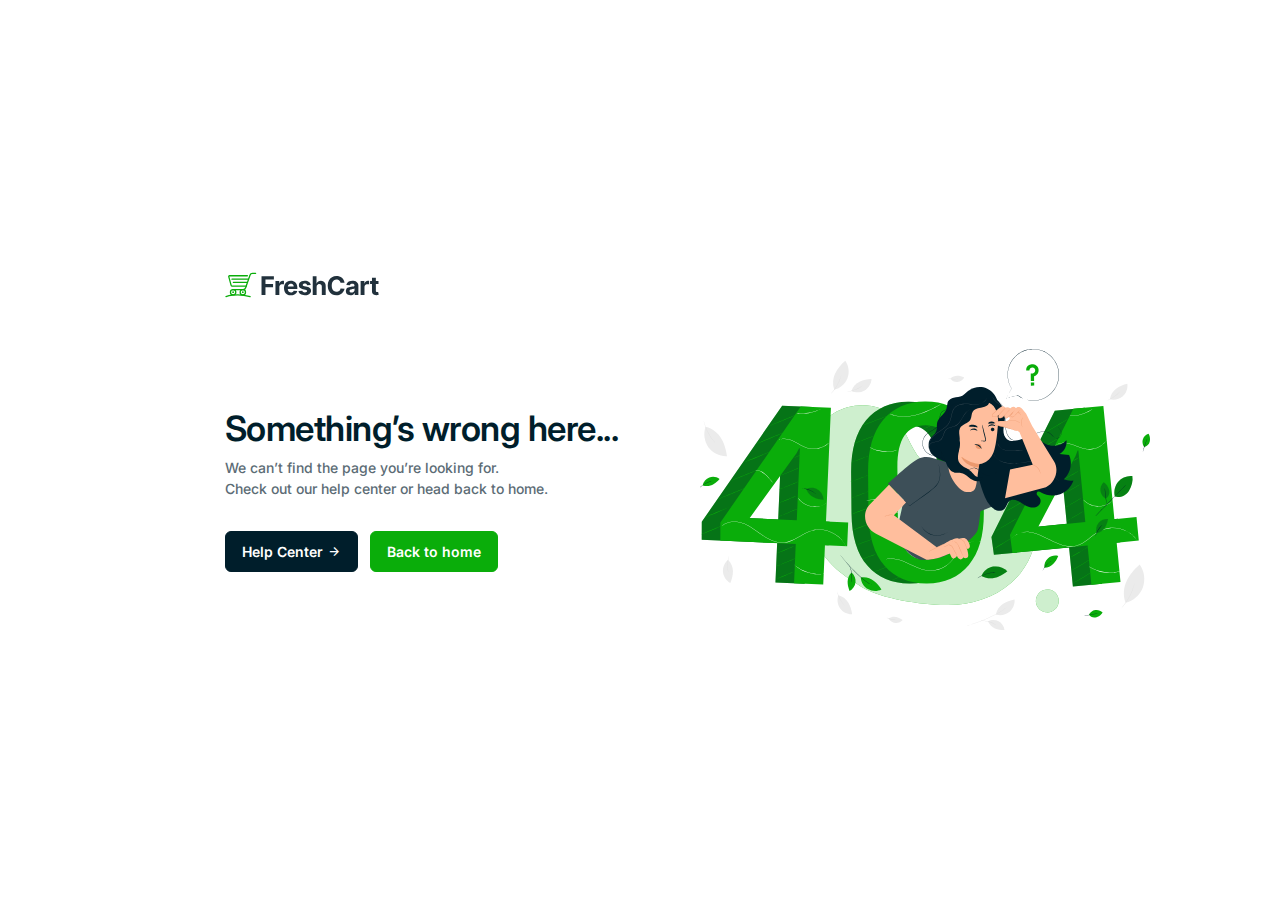
<file: src/products/pages/404error.html>
<!DOCTYPE html>
<html lang="en">


<!-- Mirrored from freshcart.codescandy.com/404error.html by HTTrack Website Copier/3.x [XR&CO'2014], Fri, 12 Aug 2022 17:47:03 GMT -->
<head>

  <title>FreshCart - eCommerce HTML Template</title>
  <!-- Required meta tags -->
<meta charset="utf-8">
<meta name="viewport" content="width=device-width, initial-scale=1, shrink-to-fit=no">
<meta name="description" content="FreshCart is a beautiful eCommerce HTML template specially designed for multipurpose shops & online stores selling products. Most Loved by Developers to build a store website easily.">
<meta content="Codescandy" name="author" />


<!-- Favicon icon-->
<link rel="shortcut icon" type="image/x-icon" href="../assets/images/favicon/favicon.ico">



<!-- Libs CSS -->
<link href="../assets/libs/bootstrap-icons/font/bootstrap-icons.css" rel="stylesheet" />
<link href="../assets/libs/feather-webfont/dist/feather-icons.css" rel="stylesheet" />
<link href="../assets/libs/slick-carousel/slick/slick.css" rel="stylesheet" />
<link href="../assets/libs/slick-carousel/slick/slick-theme.css" rel="stylesheet" />
<link href="../assets/libs/simplebar/dist/simplebar.min.css" rel="stylesheet" />
<link href="../assets/libs/nouislider/dist/nouislider.min.css" rel="stylesheet">
<link href="../assets/libs/tiny-slider/dist/tiny-slider.css" rel="stylesheet">
<link href="../assets/libs/dropzone/dist/min/dropzone.min.css" rel="stylesheet" />
<link href="../assets/libs/prismjs/themes/prism-okaidia.min.css" rel="stylesheet">

<!-- Theme CSS -->
<link rel="stylesheet" href="../assets/css/theme.min.css">
</head>

<body>
<!-- section -->
  <section>
    <div class="container d-flex flex-column">
      <!-- row -->
      <div class="row min-vh-100 justify-content-center align-items-center">
        <!-- col -->
        <div class="offset-lg-1 col-lg-10  py-8 py-xl-0">
          <div class=" mb-10 mb-xxl-0">
            <!-- img -->
            <a href="../index.html"> <img src="../assets/images/logo/freshcart-logo.svg" alt=""></a>
          </div>
          <div class="row justify-content-center align-items-center">
            <!-- content -->
            <div class="col-md-6">
              <div class=" mb-6 mb-lg-0">
                <h1>Something’s wrong here...</h1>
                <p class="mb-8">We can’t find the page you’re looking for.<br>
                  Check out our help center or head back to home.</p>
   <!-- btn -->
                <a href="#" class="btn btn-dark">Help Center <i class="feather-icon icon-arrow-right"></i></a>
                 <!-- btn -->
                <a href="../index.html" class="btn btn-primary ms-2">Back to home</a>
              </div>

            </div>
            <div class="col-md-6">
              <div>
                 <!-- img -->
                <img src="../assets/images/svg-graphics/error.svg" alt="" class="img-fluid">
              </div>
            </div>
          </div>
        </div>
      </div>
    </div>
  </section>

<!-- section -->






  <!-- Javascript-->
  <!-- Libs JS -->
<script src="../assets/libs/jquery/dist/jquery.min.js"></script>
<script src="../assets/libs/bootstrap/dist/js/bootstrap.bundle.min.js"></script>
<script src="../assets/libs/jquery-countdown/dist/jquery.countdown.min.js"></script>
<script src="../assets/libs/slick-carousel/slick/slick.min.js"></script>
<script src="../assets/libs/simplebar/dist/simplebar.min.js"></script>
<script src="../assets/libs/nouislider/dist/nouislider.min.js"></script>
<script src="../assets/libs/wnumb/wNumb.min.js"></script>
<script src="../assets/libs/rater-js/index.js"></script>
<script src="../assets/libs/prismjs/prism.js"></script>
<script src="../assets/libs/prismjs/components/prism-scss.min.js"></script>
<script src="../assets/libs/prismjs/plugins/toolbar/prism-toolbar.min.js"></script>
<script src="../assets/libs/prismjs/plugins/copy-to-clipboard/prism-copy-to-clipboard.min.js"></script>
<script src="../assets/libs/tiny-slider/dist/min/tiny-slider.js"></script>
<script src="../assets/libs/dropzone/dist/min/dropzone.min.js"></script>
<script src="../assets/libs/flatpickr/dist/flatpickr.min.js"></script>

<!-- Theme JS -->
<script src="../assets/js/theme.min.js"></script>
  <!-- choose one -->



</body>


<!-- Mirrored from freshcart.codescandy.com/404error.html by HTTrack Website Copier/3.x [XR&CO'2014], Fri, 12 Aug 2022 17:47:03 GMT -->
</html>
</file>
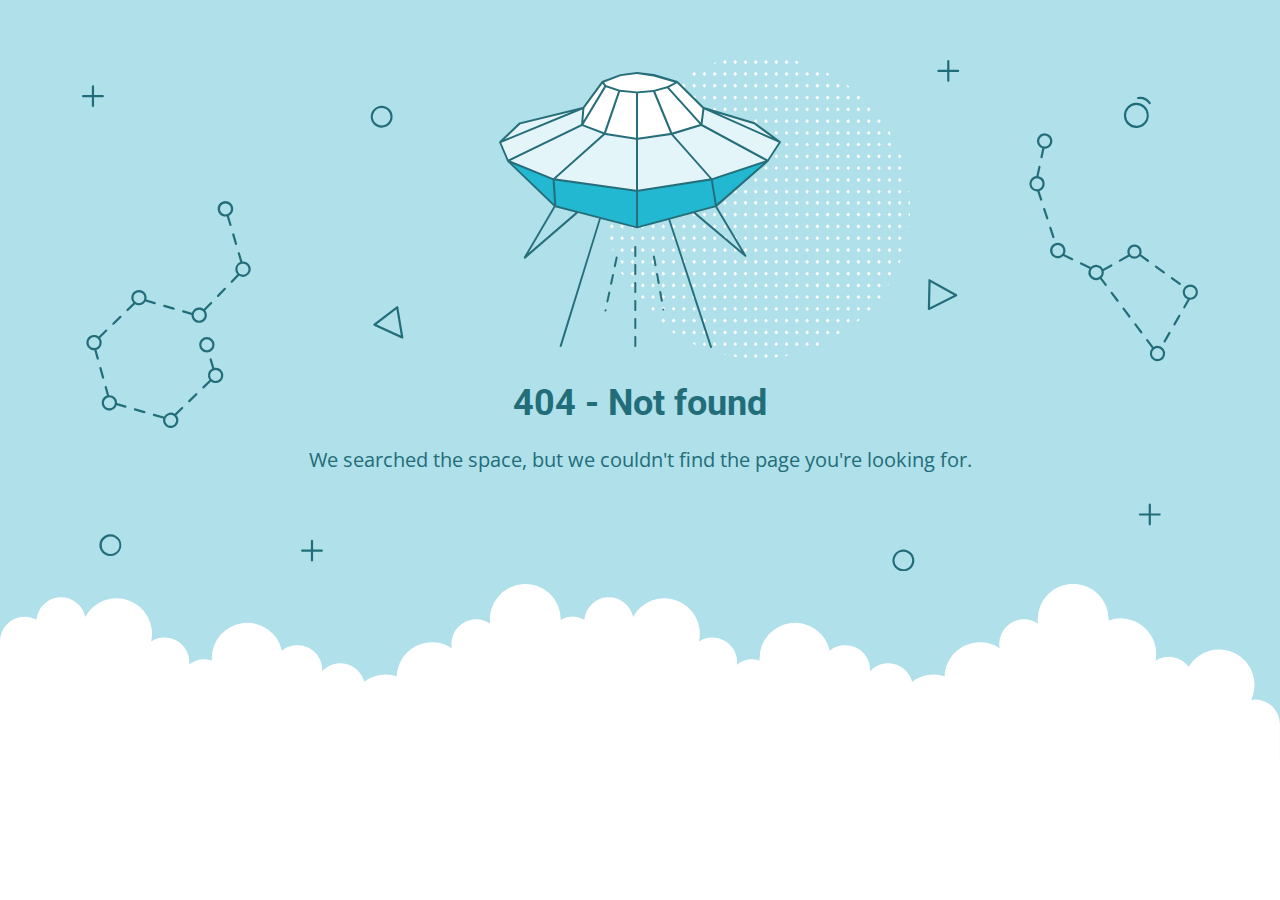
<file: src/products/assets/images/brand/logo/logo-icon.html>
<!DOCTYPE html>
<html lang="en">
<head>
    <meta charset="utf-8" />
    <meta name="viewport" content="width=device-width, initial-scale=1.0">
    <meta http-equiv="cache-control" content="no-store,max-age=0" />
    <meta name="robots" content="noindex" />
    <title>404 - Not found</title>
    <link href="https://fonts.googleapis.com/css?family=Open+Sans:400,700%7CRoboto:400,700" rel="stylesheet">
<style>
    * {
        box-sizing: border-box;
        -moz-box-sizing: border-box;
        -webkit-tap-highlight-color: transparent;
    }
    body {
        margin: 0;
        padding: 0;
        height: 100%;
        -webkit-text-size-adjust: 100%;
    }
    .fit-wide {
        position: relative;
        overflow: hidden;
        max-width: 1240px;
        margin: 0 auto;
        padding-top: 60px;
        padding-bottom: 60px;
        padding-left: 20px;
        padding-right: 20px;
    }
    .background-wrap { position: relative; }
    .background-wrap.cloud-blue { background-color: #b0e0e9; }
    .background-wrap.white { background-color: #fff; }
    .title { 
        position: relative; 
        text-align: center;
        margin: 20px auto 10px;
    }
    .title--regular { font-family: 'Roboto', Arial, sans-serif; }
    .title--size-large { font-size: 36px; line-height: 46px; }
    .title--size-semimedium { font-size: 20px; line-height: 28px; }
    .title--weight-normal { font-weight: 400; }
    .title--weight-bold { font-weight: 700; }
    .title--subtitle { 
        padding-bottom: 40px; 
        font-family: 'Open Sans', Arial ,sans-serif; 
        text-align: center;
    }
    .error h1,
    .error p { color: #226d7a; }
    .error--bg__cover {
        position: absolute;
        left: 0;
        right: 0;
        width: 90%;
        margin: 0 auto;
    }
    .error--shape__clouds svg {
        display: block;
    }
    .abstract-half-dot--circle {
        z-index: 0;
        position: absolute;
        left: 15em;
        right: 0;
        width: 300px;
        height: 300px;
        margin: 0 auto;
    }
    .icon-graphic {
        z-index: 1;
        position: relative;
        width: 300px;
        height: 300px;
        margin: 0 auto;
    }
    @media screen and (max-width: 767px) {
        .error--bg__cover { display: none; }
        .abstract-half-dot--circle { left: 0; }
    }
</style>
</head>
<body>
    <div id="container">
        <section class="error content background-wrap cloud-blue">
            <div class="fit-wide">
                <div class="error--bg__cover">
                    <svg id="acce7670-904f-4f8c-b867-68138c2f8c06" data-name="Layer 1" xmlns="http://www.w3.org/2000/svg" viewBox="0 0 1019 467"><title>404_bg</title><path d="M962.794,62.029a11.471,11.471,0,0,1-.656-22.923h0a11.471,11.471,0,0,1,1.327,22.9C963.24,62.023,963.017,62.029,962.794,62.029ZM962.253,41.1a9.47,9.47,0,1,0,10,8.906,9.481,9.481,0,0,0-10-8.906Z" fill="#1e6d7a"/><path d="M974.934,40.4a1,1,0,0,1-.836-.45,10.049,10.049,0,0,0-9.688-4.276A1,1,0,0,1,964.1,33.7a11.952,11.952,0,0,1,11.67,5.153,1,1,0,0,1-.834,1.549Z" fill="#1e6d7a"/><path d="M273.605,61.8a9.971,9.971,0,0,1-7.251-3.106h0a10.012,10.012,0,1,1,7.251,3.106Zm0-17.991a8,8,0,0,0-5.8,13.507h0a8,8,0,1,0,5.8-13.507Z" fill="#226d7a"/><path d="M26.007,453q-.131,0-.261,0a10.019,10.019,0,1,1,.261,0ZM26,435a8.042,8.042,0,1,0,.208,0C26.134,435,26.064,435,26,435Z" fill="#226d7a"/><path d="M750.007,467q-.13,0-.261,0a9.933,9.933,0,0,1-6.994-3.108h0a10,10,0,1,1,7.255,3.11Zm-.013-18a8,8,0,0,0-5.793,13.511h0a8,8,0,1,0,6-13.509C750.134,449,750.063,449,749.994,449Z" fill="#226d7a"/><path d="M292.416,254.312a1.013,1.013,0,0,1-.417-.09L266.634,242.6a1,1,0,0,1-.191-1.7L287.2,225a1,1,0,0,1,1.594.629l4.607,27.516a1,1,0,0,1-.986,1.165Zm-23.437-12.835,22.139,10.141L287.1,227.6Z" fill="#226d7a"/><path d="M773.316,228.33a1,1,0,0,1-1-1.022l.571-26.14a1,1,0,0,1,1.487-.851l24.356,13.607a1,1,0,0,1-.038,1.767l-24.926,12.532A1.006,1.006,0,0,1,773.316,228.33Zm1.535-25.456-.5,22.815,21.756-10.938Z" fill="#226d7a"/><path d="M136.509,150.348l-2.39-8.09a7.115,7.115,0,1,0-1.9.629l2.372,8.028a1,1,0,0,0,.959.717,1,1,0,0,0,.959-1.284ZM126,136a5,5,0,1,1,5,5A5.006,5.006,0,0,1,126,136Z" fill="#226d7a"/><path d="M137.141,159.545l2.55,8.632a1,1,0,0,0,.959.717,1.037,1.037,0,0,0,.284-.041,1,1,0,0,0,.675-1.243l-2.55-8.631a1,1,0,0,0-1.918.566Z" fill="#226d7a"/><path d="M129.751,208.226l-6.265,6.461a1,1,0,0,0,1.436,1.393l6.265-6.461a1,1,0,0,0-1.436-1.393Z" fill="#226d7a"/><path d="M92.076,230.463l7.936,2.293c0,.082-.012.162-.012.244a7,7,0,1,0,12.587-4.2l6.07-6.259a1,1,0,1,0-1.436-1.393l-6.052,6.242a6.978,6.978,0,0,0-10.8,3.386l-7.737-2.235a1,1,0,0,0-.555,1.922ZM107,228a5,5,0,1,1-5,5A5.006,5.006,0,0,1,107,228Z" fill="#226d7a"/><path d="M74.783,225.467l8.647,2.5a.989.989,0,0,0,.278.04,1,1,0,0,0,.276-1.962l-8.646-2.5a1,1,0,0,0-.555,1.922Z" fill="#226d7a"/><path d="M28.617,241.8a1,1,0,0,0,.7-.282l6.461-6.266a1,1,0,0,0-1.393-1.436l-6.461,6.266a1,1,0,0,0,.7,1.718Z" fill="#226d7a"/><path d="M19.257,291.006a1,1,0,0,0,.964-1.269L17.8,281.069a1,1,0,0,0-1.927.537l2.419,8.668A1,1,0,0,0,19.257,291.006Z" fill="#226d7a"/><path d="M13.216,264.635a6.979,6.979,0,0,0,3.394-10.8l6.242-6.052a1,1,0,1,0-1.393-1.435L15.2,252.413A7,7,0,1,0,11,265c.08,0,.158-.009.237-.012l2.219,7.95a1,1,0,0,0,1.927-.538ZM6,258a5,5,0,1,1,5,5A5.006,5.006,0,0,1,6,258Z" fill="#226d7a"/><path d="M39.924,315.537l-7.936-2.293c0-.082.012-.162.012-.244a7.008,7.008,0,0,0-7-7c-.08,0-.158.009-.237.012l-2.123-7.606a1,1,0,0,0-1.927.537l2.072,7.422a7,7,0,1,0,8.847,8.859l7.737,2.235a1.025,1.025,0,0,0,.278.039,1,1,0,0,0,.277-1.961ZM25,318a5,5,0,1,1,5-5A5.006,5.006,0,0,1,25,318Z" fill="#226d7a"/><path d="M57.217,320.532l-8.647-2.5a1,1,0,1,0-.554,1.922l8.646,2.5a1.03,1.03,0,0,0,.278.039,1,1,0,0,0,.277-1.961Z" fill="#226d7a"/><path d="M90.765,317.017,84.592,323a6.975,6.975,0,0,0-9.76,2.693.984.984,0,0,0-.323-.168l-8.646-2.5a1,1,0,0,0-.554,1.922l8.646,2.5a1,1,0,0,0,.216.031,7,7,0,1,0,11.98-3.2l6.006-5.825a1,1,0,1,0-1.392-1.435ZM81,334a5,5,0,1,1,5-5A5.006,5.006,0,0,1,81,334Z" fill="#226d7a"/><path d="M103.687,304.486l-6.461,6.266a1,1,0,0,0,1.393,1.436l6.461-6.266a1,1,0,0,0-1.393-1.436Z" fill="#226d7a"/><path d="M147,184c-.182,0-.361.014-.54.027l-2.3-7.786a1,1,0,1,0-1.918.567l2.263,7.66a6.977,6.977,0,0,0-2.643,11.269l-5.845,6.028a1,1,0,1,0,1.436,1.392L143.419,197A7,7,0,1,0,147,184Zm0,12a4.995,4.995,0,0,1-1.121-9.863,1.033,1.033,0,0,0,.155-.022c.015,0,.025-.016.04-.021A5,5,0,1,1,147,196Z" fill="#226d7a"/><path d="M52,224a7,7,0,0,0,5.984-3.386l8.153,2.356a1.025,1.025,0,0,0,.278.039,1,1,0,0,0,.276-1.961l-7.924-2.29a7,7,0,1,0-11.918,2.965l-6.006,5.824a1,1,0,1,0,1.392,1.436L48.408,223A6.952,6.952,0,0,0,52,224Zm0-12a5,5,0,1,1-5,5A5.006,5.006,0,0,1,52,212Z" fill="#226d7a"/><path d="M122,281a6.984,6.984,0,0,0-1.218.113l-2.362-8.03a1,1,0,0,0-1.919.564l2.381,8.1a6.972,6.972,0,0,0-2.492,10.427l-6.242,6.052a1,1,0,0,0,1.393,1.435l6.259-6.069A7,7,0,1,0,122,281Zm0,12a5,5,0,1,1,5-5A5.006,5.006,0,0,1,122,293Z" fill="#226d7a"/><path d="M121,260a7,7,0,1,0-7,7A7.008,7.008,0,0,0,121,260Zm-12,0a5,5,0,1,1,5,5A5.006,5.006,0,0,1,109,260Z" fill="#226d7a"/><path d="M886.983,162.773a1,1,0,0,0,.951-1.311l-2.8-8.555a1,1,0,0,0-1.9.621l2.8,8.555A1,1,0,0,0,886.983,162.773Z" fill="#226d7a"/><path d="M879.544,135.8a1,1,0,1,0-1.9.621l2.795,8.555a1,1,0,0,0,.951.69,1,1,0,0,0,.95-1.311Z" fill="#226d7a"/><path d="M904.543,181l-7.442-3.582a7.032,7.032,0,1,0-1.252,1.616l7.827,3.768a.981.981,0,0,0,.432.1,1,1,0,0,0,.435-1.9ZM891,179a5,5,0,1,1,5-5A5.006,5.006,0,0,1,891,179Z" fill="#226d7a"/><path d="M956.292,179.469a6.477,6.477,0,0,0,9.659-.268l6.739,4.9a1,1,0,1,0,1.176-1.617L967,177.492a6.5,6.5,0,1,0-11.811.4,1.064,1.064,0,0,0-.121.039l-7.852,4.4a1,1,0,0,0,.976,1.745l7.853-4.4A.985.985,0,0,0,956.292,179.469ZM961,170.5a4.5,4.5,0,1,1-4.5,4.5A4.505,4.505,0,0,1,961,170.5Z" fill="#226d7a"/><path d="M987.248,194.689a1,1,0,1,0,1.176-1.617l-7.278-5.294a1,1,0,0,0-1.176,1.618Z" fill="#226d7a"/><path d="M995.7,198.366a1,1,0,0,0-1.176,1.617l7.28,5.293a.986.986,0,0,0,.587.192,1,1,0,0,0,.588-1.809Z" fill="#226d7a"/><path d="M1002.5,232.72a1,1,0,0,0-1.366.365l-4.5,7.793a1,1,0,1,0,1.732,1l4.5-7.792A1,1,0,0,0,1002.5,232.72Z" fill="#226d7a"/><path d="M993.49,248.305a1,1,0,0,0-1.366.366l-4.5,7.793a1,1,0,0,0,1.733,1l4.5-7.793A1,1,0,0,0,993.49,248.305Z" fill="#226d7a"/><path d="M951.8,226.4a1,1,0,0,0-1.6,1.2l5.4,7.2a1,1,0,1,0,1.6-1.2Z" fill="#226d7a"/><path d="M962.6,240.8A1,1,0,0,0,961,242l5.4,7.2A1,1,0,0,0,968,248Z" fill="#226d7a"/><path d="M931.091,198.789a6.943,6.943,0,0,0,1.777-6.129l7.473-4.185a1,1,0,1,0-.977-1.745l-7.172,4.016a6.988,6.988,0,0,0-11.127-1.7.981.981,0,0,0-.3-.23l-8.11-3.9a1,1,0,1,0-.867,1.8l8.1,3.9a6.988,6.988,0,0,0,9.645,9.428L934,206a1,1,0,0,0,1.6-1.2ZM921,194a5,5,0,1,1,5,5A5.006,5.006,0,0,1,921,194Z" fill="#226d7a"/><path d="M941,212a1,1,0,0,0-1.6,1.2l5.4,7.2a1,1,0,1,0,1.6-1.2Z" fill="#226d7a"/><path d="M876.837,80.654l-1.7,7.937a1,1,0,0,0,.767,1.187,1.029,1.029,0,0,0,.211.022,1,1,0,0,0,.977-.79l1.718-8.02c.064,0,.126.01.19.01a7.013,7.013,0,1,0-2.163-.346ZM879,69a5,5,0,1,1-5,5A5.006,5.006,0,0,1,879,69Z" fill="#226d7a"/><path d="M879,113a7.012,7.012,0,0,0-5.58-6.855l1.786-8.335a1,1,0,0,0-1.955-.419L871.4,106.03A7,7,0,0,0,872,120c.091,0,.18-.01.271-.014l2.576,7.879a1,1,0,0,0,.95.69.985.985,0,0,0,.31-.05,1,1,0,0,0,.64-1.261l-2.492-7.624A7.007,7.007,0,0,0,879,113Zm-7,5a5,5,0,1,1,5-5A5.006,5.006,0,0,1,872,118Z" fill="#226d7a"/><path d="M1012,205a7,7,0,0,0-2.469,13.542l-3.9,6.75a1,1,0,1,0,1.732,1l4.227-7.314c.136.008.271.021.41.021a7,7,0,0,0,0-14Zm0,12a5,5,0,1,1,5-5A5.006,5.006,0,0,1,1012,217Z" fill="#226d7a"/><path d="M982,261a6.941,6.941,0,0,0-3.527.964L973.4,255.2a1,1,0,1,0-1.6,1.2l5.109,6.812A6.99,6.99,0,1,0,982,261Zm0,12a5,5,0,1,1,5-5A5.006,5.006,0,0,1,982,273Z" fill="#226d7a"/><path d="M19,32H11V24a1,1,0,0,0-2,0v8H1a1,1,0,0,0,0,2H9v8a1,1,0,0,0,2,0V34h8a1,1,0,0,0,0-2Z" fill="#206d7a"/><path d="M219,447h-8v-8a1,1,0,0,0-2,0v8h-8a1,1,0,0,0,0,2h8v8a1,1,0,0,0,2,0v-8h8a1,1,0,0,0,0-2Z" fill="#206d7a"/><path d="M984,414h-8v-8a1,1,0,0,0-2,0v8h-8a1,1,0,0,0,0,2h8v8a1,1,0,0,0,2,0v-8h8a1,1,0,0,0,0-2Z" fill="#206d7a"/><path d="M800,9h-8V1a1,1,0,0,0-2,0V9h-8a1,1,0,0,0,0,2h8v8a1,1,0,0,0,2,0V11h8a1,1,0,0,0,0-2Z" fill="#206d7a"/></svg>
                </div>
                <div>
                    <div class="abstract-half-dot--circle">
                        <svg id="a57f7293-9654-4013-9c82-7cad22fc3689" data-name="Layer 1" xmlns="http://www.w3.org/2000/svg" viewBox="0 0 300 298.181"><title>circle_dots</title><polygon points="145.742 133.848 147.581 131.734 145.742 129.621 143.904 131.734 145.742 133.848" fill="#fff"/><polygon points="145.742 122.041 147.581 119.928 145.742 117.814 143.904 119.928 145.742 122.041" fill="#fff"/><polygon points="145.742 110.235 147.581 108.122 145.742 106.008 143.904 108.122 145.742 110.235" fill="#fff"/><polygon points="145.742 98.429 147.581 96.316 145.742 94.202 143.904 96.316 145.742 98.429" fill="#fff"/><polygon points="145.742 86.624 147.581 84.51 145.742 82.396 143.904 84.51 145.742 86.624" fill="#fff"/><polygon points="156.015 129.621 154.177 131.734 156.015 133.848 157.854 131.734 156.015 129.621" fill="#fff"/><polygon points="156.015 117.814 154.177 119.928 156.015 122.041 157.854 119.928 156.015 117.814" fill="#fff"/><polygon points="156.015 106.008 154.177 108.122 156.015 110.235 157.854 108.122 156.015 106.008" fill="#fff"/><polygon points="156.015 94.202 154.177 96.316 156.015 98.429 157.854 96.316 156.015 94.202" fill="#fff"/><polygon points="156.015 82.396 154.177 84.51 156.015 86.624 157.854 84.51 156.015 82.396" fill="#fff"/><polygon points="166.288 129.621 164.45 131.734 166.288 133.848 168.13 131.734 166.288 129.621" fill="#fff"/><polygon points="166.288 117.814 164.45 119.928 166.288 122.041 168.13 119.928 166.288 117.814" fill="#fff"/><polygon points="166.288 106.008 164.45 108.122 166.288 110.235 168.13 108.122 166.288 106.008" fill="#fff"/><polygon points="166.288 94.202 164.45 96.316 166.288 98.429 168.13 96.316 166.288 94.202" fill="#fff"/><polygon points="168.128 84.51 166.288 82.396 164.45 84.51 166.288 86.624 168.128 84.51" fill="#fff"/><polygon points="176.563 129.621 174.724 131.734 176.563 133.848 178.401 131.734 176.563 129.621" fill="#fff"/><polygon points="176.563 117.814 174.724 119.928 176.563 122.041 178.401 119.928 176.563 117.814" fill="#fff"/><polygon points="176.563 106.008 174.724 108.122 176.563 110.235 178.401 108.122 176.563 106.008" fill="#fff"/><polygon points="176.563 94.202 174.724 96.316 176.563 98.429 178.401 96.316 176.563 94.202" fill="#fff"/><polygon points="176.563 82.396 174.724 84.51 176.563 86.624 178.401 84.51 176.563 82.396" fill="#fff"/><polygon points="186.835 129.621 184.997 131.734 186.835 133.848 188.674 131.734 186.835 129.621" fill="#fff"/><polygon points="186.835 117.814 184.997 119.928 186.835 122.041 188.674 119.928 186.835 117.814" fill="#fff"/><polygon points="186.835 106.008 184.997 108.122 186.835 110.235 188.674 108.122 186.835 106.008" fill="#fff"/><polygon points="186.835 94.202 184.997 96.316 186.835 98.429 188.674 96.316 186.835 94.202" fill="#fff"/><polygon points="186.835 82.396 184.997 84.51 186.835 86.624 188.674 84.51 186.835 82.396" fill="#fff"/><polygon points="197.11 129.621 195.268 131.734 197.11 133.848 198.948 131.734 197.11 129.621" fill="#fff"/><polygon points="197.11 117.814 195.268 119.928 197.11 122.041 198.948 119.928 197.11 117.814" fill="#fff"/><polygon points="197.11 106.008 195.268 108.122 197.11 110.235 198.948 108.122 197.11 106.008" fill="#fff"/><polygon points="197.11 94.202 195.268 96.316 197.11 98.429 198.948 96.316 197.11 94.202" fill="#fff"/><polygon points="197.11 82.396 195.27 84.51 197.11 86.624 198.948 84.51 197.11 82.396" fill="#fff"/><polygon points="207.383 129.621 205.545 131.734 207.383 133.848 209.221 131.734 207.383 129.621" fill="#fff"/><polygon points="207.383 117.814 205.545 119.928 207.383 122.041 209.221 119.928 207.383 117.814" fill="#fff"/><polygon points="207.383 106.008 205.545 108.122 207.383 110.235 209.221 108.122 207.383 106.008" fill="#fff"/><polygon points="207.383 94.202 205.545 96.316 207.383 98.429 209.221 96.316 207.383 94.202" fill="#fff"/><polygon points="207.383 82.396 205.545 84.51 207.383 86.624 209.221 84.51 207.383 82.396" fill="#fff"/><polygon points="217.656 129.621 215.817 131.734 217.656 133.848 219.497 131.734 217.656 129.621" fill="#fff"/><polygon points="217.656 117.814 215.817 119.928 217.656 122.041 219.497 119.928 217.656 117.814" fill="#fff"/><polygon points="217.656 106.008 215.817 108.122 217.656 110.235 219.497 108.122 217.656 106.008" fill="#fff"/><polygon points="217.656 94.202 215.817 96.316 217.656 98.429 219.497 96.316 217.656 94.202" fill="#fff"/><polygon points="219.496 84.51 217.656 82.396 215.817 84.51 217.656 86.624 219.496 84.51" fill="#fff"/><polygon points="227.93 129.621 226.092 131.734 227.93 133.848 229.769 131.734 227.93 129.621" fill="#fff"/><polygon points="227.93 117.814 226.092 119.928 227.93 122.041 229.769 119.928 227.93 117.814" fill="#fff"/><polygon points="227.93 106.008 226.092 108.122 227.93 110.235 229.769 108.122 227.93 106.008" fill="#fff"/><polygon points="227.93 94.202 226.092 96.316 227.93 98.429 229.769 96.316 227.93 94.202" fill="#fff"/><polygon points="227.93 82.396 226.092 84.51 227.93 86.624 229.769 84.51 227.93 82.396" fill="#fff"/><polygon points="238.203 129.621 236.365 131.734 238.203 133.848 240.042 131.734 238.203 129.621" fill="#fff"/><polygon points="238.203 117.814 236.365 119.928 238.203 122.041 240.042 119.928 238.203 117.814" fill="#fff"/><polygon points="238.203 106.008 236.365 108.122 238.203 110.235 240.042 108.122 238.203 106.008" fill="#fff"/><polygon points="238.203 94.202 236.365 96.316 238.203 98.429 240.042 96.316 238.203 94.202" fill="#fff"/><polygon points="238.203 82.396 236.365 84.51 238.203 86.624 240.042 84.51 238.203 82.396" fill="#fff"/><polygon points="248.478 133.848 250.316 131.734 248.478 129.621 246.636 131.734 248.478 133.848" fill="#fff"/><polygon points="248.478 122.041 250.316 119.928 248.478 117.814 246.636 119.928 248.478 122.041" fill="#fff"/><polygon points="248.478 110.235 250.316 108.122 248.478 106.008 246.636 108.122 248.478 110.235" fill="#fff"/><polygon points="248.478 98.429 250.316 96.316 248.478 94.202 246.636 96.316 248.478 98.429" fill="#fff"/><polygon points="246.638 84.51 248.478 86.624 250.316 84.51 248.478 82.396 246.638 84.51" fill="#fff"/><polygon points="258.751 129.621 256.912 131.734 258.751 133.848 260.589 131.734 258.751 129.621" fill="#fff"/><polygon points="258.751 117.814 256.912 119.928 258.751 122.041 260.589 119.928 258.751 117.814" fill="#fff"/><polygon points="258.751 106.008 256.912 108.122 258.751 110.235 260.589 108.122 258.751 106.008" fill="#fff"/><polygon points="258.751 94.202 256.912 96.316 258.751 98.429 260.589 96.316 258.751 94.202" fill="#fff"/><polygon points="258.751 82.396 256.912 84.51 258.751 86.624 260.589 84.51 258.751 82.396" fill="#fff"/><polygon points="269.023 129.621 267.185 131.734 269.023 133.848 270.865 131.734 269.023 129.621" fill="#fff"/><polygon points="269.023 117.814 267.185 119.928 269.023 122.041 270.865 119.928 269.023 117.814" fill="#fff"/><polygon points="269.023 106.008 267.185 108.122 269.023 110.235 270.865 108.122 269.023 106.008" fill="#fff"/><polygon points="269.023 94.202 267.185 96.316 269.023 98.429 270.865 96.316 269.023 94.202" fill="#fff"/><polygon points="270.863 84.51 269.023 82.396 267.185 84.51 269.023 86.624 270.863 84.51" fill="#fff"/><polygon points="145.742 75.064 147.581 72.95 145.742 70.837 143.904 72.95 145.742 75.064" fill="#fff"/><polygon points="145.742 63.258 147.581 61.144 145.742 59.031 143.904 61.144 145.742 63.258" fill="#fff"/><polygon points="145.742 51.452 147.581 49.338 145.742 47.225 143.904 49.338 145.742 51.452" fill="#fff"/><polygon points="145.742 39.646 147.581 37.532 145.742 35.419 143.904 37.532 145.742 39.646" fill="#fff"/><polygon points="145.742 27.84 147.581 25.726 145.742 23.612 143.904 25.726 145.742 27.84" fill="#fff"/><polygon points="147.581 13.92 145.742 11.806 143.904 13.92 145.742 16.033 147.581 13.92" fill="#fff"/><polygon points="143.904 2.114 145.742 4.227 147.581 2.114 145.742 0 143.904 2.114" fill="#fff"/><polygon points="156.015 70.837 154.177 72.95 156.015 75.064 157.854 72.95 156.015 70.837" fill="#fff"/><polygon points="156.015 59.031 154.177 61.144 156.015 63.258 157.854 61.144 156.015 59.031" fill="#fff"/><polygon points="156.015 47.225 154.177 49.338 156.015 51.452 157.854 49.338 156.015 47.225" fill="#fff"/><polygon points="156.015 35.419 154.177 37.532 156.015 39.646 157.854 37.532 156.015 35.419" fill="#fff"/><polygon points="156.015 23.612 154.177 25.726 156.015 27.84 157.854 25.726 156.015 23.612" fill="#fff"/><polygon points="156.015 11.806 154.177 13.92 156.015 16.033 157.854 13.92 156.015 11.806" fill="#fff"/><polygon points="156.015 0 154.177 2.114 156.015 4.227 157.854 2.114 156.015 0" fill="#fff"/><polygon points="166.288 70.837 164.45 72.95 166.288 75.064 168.13 72.95 166.288 70.837" fill="#fff"/><polygon points="166.288 59.031 164.45 61.144 166.288 63.258 168.13 61.144 166.288 59.031" fill="#fff"/><polygon points="166.288 47.225 164.45 49.338 166.288 51.452 168.13 49.338 166.288 47.225" fill="#fff"/><polygon points="166.288 35.419 164.45 37.532 166.288 39.646 168.13 37.532 166.288 35.419" fill="#fff"/><polygon points="166.288 23.612 164.45 25.726 166.288 27.84 168.13 25.726 166.288 23.612" fill="#fff"/><polygon points="166.288 11.806 164.45 13.92 166.288 16.033 168.13 13.92 166.288 11.806" fill="#fff"/><polygon points="166.288 0 164.45 2.114 166.288 4.227 168.13 2.114 166.288 0" fill="#fff"/><polygon points="176.563 70.837 174.724 72.95 176.563 75.064 178.401 72.95 176.563 70.837" fill="#fff"/><polygon points="176.563 59.031 174.724 61.144 176.563 63.258 178.401 61.144 176.563 59.031" fill="#fff"/><polygon points="176.563 47.225 174.724 49.338 176.563 51.452 178.401 49.338 176.563 47.225" fill="#fff"/><polygon points="176.563 35.419 174.724 37.532 176.563 39.646 178.401 37.532 176.563 35.419" fill="#fff"/><polygon points="176.563 23.612 174.724 25.726 176.563 27.84 178.401 25.726 176.563 23.612" fill="#fff"/><polygon points="176.563 11.806 174.724 13.92 176.563 16.033 178.401 13.92 176.563 11.806" fill="#fff"/><polygon points="176.563 0 174.724 2.114 176.563 4.227 178.401 2.114 176.563 0" fill="#fff"/><polygon points="186.835 70.837 184.997 72.95 186.835 75.064 188.674 72.95 186.835 70.837" fill="#fff"/><polygon points="186.835 59.031 184.997 61.144 186.835 63.258 188.674 61.144 186.835 59.031" fill="#fff"/><polygon points="186.835 47.225 184.997 49.338 186.835 51.452 188.674 49.338 186.835 47.225" fill="#fff"/><polygon points="186.835 35.419 184.997 37.532 186.835 39.646 188.674 37.532 186.835 35.419" fill="#fff"/><polygon points="186.835 23.612 184.997 25.726 186.835 27.84 188.674 25.726 186.835 23.612" fill="#fff"/><polygon points="186.835 11.806 184.997 13.92 186.835 16.033 188.674 13.92 186.835 11.806" fill="#fff"/><path d="M186.835,4.227l1.839-2.113-.31-.356c-.826-.225-1.651-.45-2.483-.661L185,2.114Z" fill="#fff"/><polygon points="197.11 70.837 195.268 72.95 197.11 75.064 198.948 72.95 197.11 70.837" fill="#fff"/><polygon points="197.11 59.031 195.268 61.144 197.11 63.258 198.948 61.144 197.11 59.031" fill="#fff"/><polygon points="197.11 47.225 195.268 49.338 197.11 51.452 198.948 49.338 197.11 47.225" fill="#fff"/><polygon points="197.11 35.419 195.268 37.532 197.11 39.646 198.948 37.532 197.11 35.419" fill="#fff"/><polygon points="197.11 23.612 195.268 25.726 197.11 27.84 198.948 25.726 197.11 23.612" fill="#fff"/><polygon points="197.11 11.806 195.268 13.92 197.11 16.033 198.948 13.92 197.11 11.806" fill="#fff"/><polygon points="207.383 70.837 205.545 72.95 207.383 75.064 209.221 72.95 207.383 70.837" fill="#fff"/><polygon points="207.383 59.031 205.545 61.144 207.383 63.258 209.221 61.144 207.383 59.031" fill="#fff"/><polygon points="207.383 47.225 205.545 49.338 207.383 51.452 209.221 49.338 207.383 47.225" fill="#fff"/><polygon points="207.383 35.419 205.545 37.532 207.383 39.646 209.221 37.532 207.383 35.419" fill="#fff"/><polygon points="207.383 23.612 205.545 25.726 207.383 27.84 209.221 25.726 207.383 23.612" fill="#fff"/><polygon points="207.383 11.806 205.545 13.92 207.383 16.033 209.221 13.92 207.383 11.806" fill="#fff"/><polygon points="217.656 70.837 215.817 72.95 217.656 75.064 219.497 72.95 217.656 70.837" fill="#fff"/><polygon points="217.656 59.031 215.817 61.144 217.656 63.258 219.497 61.144 217.656 59.031" fill="#fff"/><polygon points="217.656 47.225 215.817 49.338 217.656 51.452 219.497 49.338 217.656 47.225" fill="#fff"/><polygon points="217.656 35.419 215.817 37.532 217.656 39.646 219.497 37.532 217.656 35.419" fill="#fff"/><polygon points="217.656 23.612 215.817 25.726 217.656 27.84 219.497 25.726 217.656 23.612" fill="#fff"/><path d="M217.656,16.033l1.753-2.011c-.842-.445-1.685-.887-2.535-1.317l-1.057,1.215Z" fill="#fff"/><polygon points="227.93 70.837 226.092 72.95 227.93 75.064 229.769 72.95 227.93 70.837" fill="#fff"/><polygon points="227.93 59.031 226.092 61.144 227.93 63.258 229.769 61.144 227.93 59.031" fill="#fff"/><polygon points="227.93 47.225 226.092 49.338 227.93 51.452 229.769 49.338 227.93 47.225" fill="#fff"/><polygon points="227.93 35.419 226.092 37.532 227.93 39.646 229.769 37.532 227.93 35.419" fill="#fff"/><polygon points="227.93 23.612 226.092 25.726 227.93 27.84 229.769 25.726 227.93 23.612" fill="#fff"/><polygon points="238.203 70.837 236.365 72.95 238.203 75.064 240.042 72.95 238.203 70.837" fill="#fff"/><polygon points="238.203 59.031 236.365 61.144 238.203 63.258 240.042 61.144 238.203 59.031" fill="#fff"/><polygon points="238.203 47.225 236.365 49.338 238.203 51.452 240.042 49.338 238.203 47.225" fill="#fff"/><polygon points="238.203 35.419 236.365 37.532 238.203 39.646 240.042 37.532 238.203 35.419" fill="#fff"/><path d="M236.365,25.726,238.2,27.84l1.084-1.246c-.744-.555-1.5-1.1-2.25-1.641Z" fill="#fff"/><polygon points="248.478 75.064 250.316 72.95 248.478 70.837 246.636 72.95 248.478 75.064" fill="#fff"/><polygon points="248.478 63.258 250.316 61.144 248.478 59.031 246.636 61.144 248.478 63.258" fill="#fff"/><polygon points="250.316 49.338 248.478 47.225 246.636 49.338 248.478 51.452 250.316 49.338" fill="#fff"/><polygon points="246.636 37.532 248.478 39.646 250.316 37.532 248.478 35.419 246.636 37.532" fill="#fff"/><polygon points="258.751 70.837 256.912 72.95 258.751 75.064 260.589 72.95 258.751 70.837" fill="#fff"/><polygon points="258.751 59.031 256.912 61.144 258.751 63.258 260.589 61.144 258.751 59.031" fill="#fff"/><polygon points="258.751 47.225 256.912 49.338 258.751 51.452 260.589 49.338 258.751 47.225" fill="#fff"/><polygon points="269.023 70.837 267.185 72.95 269.023 75.064 270.865 72.95 269.023 70.837" fill="#fff"/><polygon points="269.023 59.031 267.185 61.144 269.023 63.258 270.865 61.144 269.023 59.031" fill="#fff"/><polygon points="279.445 129.621 277.607 131.734 279.445 133.848 281.284 131.734 279.445 129.621" fill="#fff"/><polygon points="279.445 117.814 277.607 119.928 279.445 122.041 281.284 119.928 279.445 117.814" fill="#fff"/><polygon points="279.445 106.008 277.607 108.122 279.445 110.235 281.284 108.122 279.445 106.008" fill="#fff"/><polygon points="279.445 94.202 277.607 96.316 279.445 98.429 281.284 96.316 279.445 94.202" fill="#fff"/><polygon points="279.445 82.396 277.607 84.51 279.445 86.624 281.284 84.51 279.445 82.396" fill="#fff"/><polygon points="289.718 129.621 287.88 131.734 289.718 133.848 291.56 131.734 289.718 129.621" fill="#fff"/><polygon points="289.718 117.814 287.88 119.928 289.718 122.041 291.56 119.928 289.718 117.814" fill="#fff"/><polygon points="289.718 106.008 287.88 108.122 289.718 110.235 291.56 108.122 289.718 106.008" fill="#fff"/><path d="M287.88,96.316l1.838,2.113,1.515-1.739c-.151-.422-.3-.846-.451-1.267L289.718,94.2Z" fill="#fff"/><path d="M299.092,130.656l-.938,1.078,1.192,1.37Q299.229,131.877,299.092,130.656Z" fill="#fff"/><path d="M279.445,75.064l1.241-1.427q-.721-1.278-1.466-2.541l-1.613,1.854Z" fill="#fff"/><polygon points="1.838 129.621 0 131.734 1.838 133.848 3.677 131.734 1.838 129.621" fill="#fff"/><polygon points="1.838 117.814 0 119.928 1.838 122.041 3.677 119.928 1.838 117.814" fill="#fff"/><path d="M1.838,110.235l1.839-2.113-1.534-1.764q-.456,1.6-.876,3.22Z" fill="#fff"/><polygon points="12.113 129.621 10.271 131.734 12.113 133.848 13.951 131.734 12.113 129.621" fill="#fff"/><polygon points="12.113 117.814 10.271 119.928 12.113 122.041 13.951 119.928 12.113 117.814" fill="#fff"/><polygon points="12.113 106.008 10.271 108.122 12.113 110.235 13.951 108.122 12.113 106.008" fill="#fff"/><polygon points="12.113 94.202 10.271 96.316 12.113 98.429 13.951 96.316 12.113 94.202" fill="#fff"/><polygon points="12.113 82.396 10.273 84.51 12.113 86.624 13.951 84.51 12.113 82.396" fill="#fff"/><polygon points="22.533 129.621 20.695 131.734 22.533 133.848 24.371 131.734 22.533 129.621" fill="#fff"/><polygon points="22.533 117.814 20.695 119.928 22.533 122.041 24.371 119.928 22.533 117.814" fill="#fff"/><polygon points="22.533 106.008 20.695 108.122 22.533 110.235 24.371 108.122 22.533 106.008" fill="#fff"/><polygon points="22.533 94.202 20.695 96.316 22.533 98.429 24.371 96.316 22.533 94.202" fill="#fff"/><polygon points="22.533 82.396 20.695 84.51 22.533 86.624 24.371 84.51 22.533 82.396" fill="#fff"/><polygon points="32.808 129.621 30.966 131.734 32.808 133.848 34.646 131.734 32.808 129.621" fill="#fff"/><polygon points="32.808 117.814 30.966 119.928 32.808 122.041 34.646 119.928 32.808 117.814" fill="#fff"/><polygon points="32.808 106.008 30.966 108.122 32.808 110.235 34.646 108.122 32.808 106.008" fill="#fff"/><polygon points="32.808 94.202 30.966 96.316 32.808 98.429 34.646 96.316 32.808 94.202" fill="#fff"/><polygon points="32.808 82.396 30.968 84.51 32.808 86.624 34.646 84.51 32.808 82.396" fill="#fff"/><polygon points="43.08 129.621 41.242 131.734 43.08 133.848 44.919 131.734 43.08 129.621" fill="#fff"/><polygon points="43.08 117.814 41.242 119.928 43.08 122.041 44.919 119.928 43.08 117.814" fill="#fff"/><polygon points="43.08 106.008 41.242 108.122 43.08 110.235 44.919 108.122 43.08 106.008" fill="#fff"/><polygon points="43.08 94.202 41.242 96.316 43.08 98.429 44.919 96.316 43.08 94.202" fill="#fff"/><polygon points="43.08 82.396 41.242 84.51 43.08 86.624 44.919 84.51 43.08 82.396" fill="#fff"/><polygon points="53.353 129.621 51.515 131.734 53.353 133.848 55.195 131.734 53.353 129.621" fill="#fff"/><polygon points="53.353 117.814 51.515 119.928 53.353 122.041 55.195 119.928 53.353 117.814" fill="#fff"/><polygon points="53.353 106.008 51.515 108.122 53.353 110.235 55.195 108.122 53.353 106.008" fill="#fff"/><polygon points="53.353 94.202 51.515 96.316 53.353 98.429 55.195 96.316 53.353 94.202" fill="#fff"/><polygon points="55.193 84.51 53.353 82.396 51.515 84.51 53.353 86.624 55.193 84.51" fill="#fff"/><polygon points="63.628 129.621 61.789 131.734 63.628 133.848 65.466 131.734 63.628 129.621" fill="#fff"/><polygon points="63.628 117.814 61.789 119.928 63.628 122.041 65.466 119.928 63.628 117.814" fill="#fff"/><polygon points="63.628 106.008 61.789 108.122 63.628 110.235 65.466 108.122 63.628 106.008" fill="#fff"/><polygon points="63.628 94.202 61.789 96.316 63.628 98.429 65.466 96.316 63.628 94.202" fill="#fff"/><polygon points="63.628 82.396 61.789 84.51 63.628 86.624 65.466 84.51 63.628 82.396" fill="#fff"/><polygon points="73.901 129.621 72.062 131.734 73.901 133.848 75.739 131.734 73.901 129.621" fill="#fff"/><polygon points="73.901 117.814 72.062 119.928 73.901 122.041 75.739 119.928 73.901 117.814" fill="#fff"/><polygon points="73.901 106.008 72.062 108.122 73.901 110.235 75.739 108.122 73.901 106.008" fill="#fff"/><polygon points="73.901 94.202 72.062 96.316 73.901 98.429 75.739 96.316 73.901 94.202" fill="#fff"/><polygon points="73.901 82.396 72.062 84.51 73.901 86.624 75.739 84.51 73.901 82.396" fill="#fff"/><polygon points="84.174 129.621 82.335 131.734 84.174 133.848 86.015 131.734 84.174 129.621" fill="#fff"/><polygon points="84.174 117.814 82.335 119.928 84.174 122.041 86.015 119.928 84.174 117.814" fill="#fff"/><polygon points="84.174 106.008 82.335 108.122 84.174 110.235 86.015 108.122 84.174 106.008" fill="#fff"/><polygon points="84.174 94.202 82.335 96.316 84.174 98.429 86.015 96.316 84.174 94.202" fill="#fff"/><polygon points="86.014 84.51 84.174 82.396 82.335 84.51 84.174 86.624 86.014 84.51" fill="#fff"/><polygon points="94.448 129.621 92.61 131.734 94.448 133.848 96.286 131.734 94.448 129.621" fill="#fff"/><polygon points="94.448 117.814 92.61 119.928 94.448 122.041 96.286 119.928 94.448 117.814" fill="#fff"/><polygon points="94.448 106.008 92.61 108.122 94.448 110.235 96.286 108.122 94.448 106.008" fill="#fff"/><polygon points="94.448 94.202 92.61 96.316 94.448 98.429 96.286 96.316 94.448 94.202" fill="#fff"/><polygon points="94.448 82.396 92.61 84.51 94.448 86.624 96.286 84.51 94.448 82.396" fill="#fff"/><polygon points="104.721 129.621 102.883 131.734 104.721 133.848 106.559 131.734 104.721 129.621" fill="#fff"/><polygon points="104.721 117.814 102.883 119.928 104.721 122.041 106.559 119.928 104.721 117.814" fill="#fff"/><polygon points="104.721 106.008 102.883 108.122 104.721 110.235 106.559 108.122 104.721 106.008" fill="#fff"/><polygon points="104.721 94.202 102.883 96.316 104.721 98.429 106.559 96.316 104.721 94.202" fill="#fff"/><polygon points="104.721 82.396 102.883 84.51 104.721 86.624 106.559 84.51 104.721 82.396" fill="#fff"/><polygon points="114.996 129.621 113.154 131.734 114.996 133.848 116.834 131.734 114.996 129.621" fill="#fff"/><polygon points="114.996 117.814 113.154 119.928 114.996 122.041 116.834 119.928 114.996 117.814" fill="#fff"/><polygon points="114.996 106.008 113.154 108.122 114.996 110.235 116.834 108.122 114.996 106.008" fill="#fff"/><polygon points="114.996 94.202 113.154 96.316 114.996 98.429 116.834 96.316 114.996 94.202" fill="#fff"/><polygon points="114.996 82.396 113.156 84.51 114.996 86.624 116.834 84.51 114.996 82.396" fill="#fff"/><polygon points="125.268 133.848 127.107 131.734 125.268 129.621 123.43 131.734 125.268 133.848" fill="#fff"/><polygon points="125.268 122.041 127.107 119.928 125.268 117.814 123.43 119.928 125.268 122.041" fill="#fff"/><polygon points="125.268 110.235 127.107 108.122 125.268 106.008 123.43 108.122 125.268 110.235" fill="#fff"/><polygon points="125.268 98.429 127.107 96.316 125.268 94.202 123.43 96.316 125.268 98.429" fill="#fff"/><polygon points="125.268 86.624 127.107 84.51 125.268 82.396 123.43 84.51 125.268 86.624" fill="#fff"/><polygon points="135.541 133.848 137.383 131.734 135.541 129.621 133.703 131.734 135.541 133.848" fill="#fff"/><polygon points="135.541 122.041 137.383 119.928 135.541 117.814 133.703 119.928 135.541 122.041" fill="#fff"/><polygon points="135.541 110.235 137.383 108.122 135.541 106.008 133.703 108.122 135.541 110.235" fill="#fff"/><polygon points="135.541 98.429 137.383 96.316 135.541 94.202 133.703 96.316 135.541 98.429" fill="#fff"/><polygon points="135.541 86.624 137.381 84.51 135.541 82.396 133.703 84.51 135.541 86.624" fill="#fff"/><polygon points="22.533 70.837 20.695 72.95 22.533 75.064 24.371 72.95 22.533 70.837" fill="#fff"/><path d="M22.533,63.258l1.838-2.114-.387-.445c-.55.779-1.1,1.559-1.634,2.349Z" fill="#fff"/><polygon points="32.808 70.837 30.966 72.95 32.808 75.064 34.646 72.95 32.808 70.837" fill="#fff"/><polygon points="32.808 59.031 30.966 61.144 32.808 63.258 34.646 61.144 32.808 59.031" fill="#fff"/><path d="M32.808,51.452l1.838-2.114-.9-1.037c-.616.7-1.222,1.416-1.825,2.132Z" fill="#fff"/><polygon points="43.08 70.837 41.242 72.95 43.08 75.064 44.919 72.95 43.08 70.837" fill="#fff"/><polygon points="43.08 59.031 41.242 61.144 43.08 63.258 44.919 61.144 43.08 59.031" fill="#fff"/><polygon points="43.08 47.225 41.242 49.338 43.08 51.452 44.919 49.338 43.08 47.225" fill="#fff"/><path d="M43.08,39.646l1.839-2.114-.342-.393q-1.016.947-2.015,1.911Z" fill="#fff"/><polygon points="53.353 70.837 51.515 72.95 53.353 75.064 55.195 72.95 53.353 70.837" fill="#fff"/><polygon points="53.353 59.031 51.515 61.144 53.353 63.258 55.195 61.144 53.353 59.031" fill="#fff"/><polygon points="53.353 47.225 51.515 49.338 53.353 51.452 55.195 49.338 53.353 47.225" fill="#fff"/><polygon points="53.353 35.419 51.515 37.532 53.353 39.646 55.195 37.532 53.353 35.419" fill="#fff"/><polygon points="63.628 70.837 61.789 72.95 63.628 75.064 65.466 72.95 63.628 70.837" fill="#fff"/><polygon points="63.628 59.031 61.789 61.144 63.628 63.258 65.466 61.144 63.628 59.031" fill="#fff"/><polygon points="63.628 47.225 61.789 49.338 63.628 51.452 65.466 49.338 63.628 47.225" fill="#fff"/><polygon points="63.628 35.419 61.789 37.532 63.628 39.646 65.466 37.532 63.628 35.419" fill="#fff"/><polygon points="63.628 23.612 61.789 25.726 63.628 27.84 65.466 25.726 63.628 23.612" fill="#fff"/><polygon points="73.901 70.837 72.062 72.95 73.901 75.064 75.739 72.95 73.901 70.837" fill="#fff"/><polygon points="73.901 59.031 72.062 61.144 73.901 63.258 75.739 61.144 73.901 59.031" fill="#fff"/><polygon points="73.901 47.225 72.062 49.338 73.901 51.452 75.739 49.338 73.901 47.225" fill="#fff"/><polygon points="73.901 35.419 72.062 37.532 73.901 39.646 75.739 37.532 73.901 35.419" fill="#fff"/><polygon points="73.901 23.612 72.062 25.726 73.901 27.84 75.739 25.726 73.901 23.612" fill="#fff"/><path d="M73.9,16.033l.476-.547c-.214.119-.429.237-.642.357Z" fill="#fff"/><polygon points="84.174 70.837 82.335 72.95 84.174 75.064 86.015 72.95 84.174 70.837" fill="#fff"/><polygon points="84.174 59.031 82.335 61.144 84.174 63.258 86.015 61.144 84.174 59.031" fill="#fff"/><polygon points="84.174 47.225 82.335 49.338 84.174 51.452 86.015 49.338 84.174 47.225" fill="#fff"/><polygon points="84.174 35.419 82.335 37.532 84.174 39.646 86.015 37.532 84.174 35.419" fill="#fff"/><polygon points="84.174 23.612 82.335 25.726 84.174 27.84 86.015 25.726 84.174 23.612" fill="#fff"/><polygon points="84.174 11.806 82.335 13.92 84.174 16.033 86.015 13.92 84.174 11.806" fill="#fff"/><polygon points="94.448 70.837 92.61 72.95 94.448 75.064 96.286 72.95 94.448 70.837" fill="#fff"/><polygon points="94.448 59.031 92.61 61.144 94.448 63.258 96.286 61.144 94.448 59.031" fill="#fff"/><polygon points="94.448 47.225 92.61 49.338 94.448 51.452 96.286 49.338 94.448 47.225" fill="#fff"/><polygon points="94.448 35.419 92.61 37.532 94.448 39.646 96.286 37.532 94.448 35.419" fill="#fff"/><polygon points="94.448 23.612 92.61 25.726 94.448 27.84 96.286 25.726 94.448 23.612" fill="#fff"/><polygon points="94.448 11.806 92.61 13.92 94.448 16.033 96.286 13.92 94.448 11.806" fill="#fff"/><polygon points="104.721 70.837 102.883 72.95 104.721 75.064 106.559 72.95 104.721 70.837" fill="#fff"/><polygon points="104.721 59.031 102.883 61.144 104.721 63.258 106.559 61.144 104.721 59.031" fill="#fff"/><polygon points="104.721 47.225 102.883 49.338 104.721 51.452 106.559 49.338 104.721 47.225" fill="#fff"/><polygon points="104.721 35.419 102.883 37.532 104.721 39.646 106.559 37.532 104.721 35.419" fill="#fff"/><polygon points="104.721 23.612 102.883 25.726 104.721 27.84 106.559 25.726 104.721 23.612" fill="#fff"/><polygon points="104.721 11.806 102.883 13.92 104.721 16.033 106.559 13.92 104.721 11.806" fill="#fff"/><path d="M104.721,4.227l1.759-2.022c-.937.266-1.868.545-2.8.828Z" fill="#fff"/><polygon points="114.996 70.837 113.154 72.95 114.996 75.064 116.834 72.95 114.996 70.837" fill="#fff"/><polygon points="114.996 59.031 113.154 61.144 114.996 63.258 116.834 61.144 114.996 59.031" fill="#fff"/><polygon points="114.996 47.225 113.154 49.338 114.996 51.452 116.834 49.338 114.996 47.225" fill="#fff"/><polygon points="114.996 35.419 113.154 37.532 114.996 39.646 116.834 37.532 114.996 35.419" fill="#fff"/><polygon points="114.996 23.612 113.154 25.726 114.996 27.84 116.834 25.726 114.996 23.612" fill="#fff"/><polygon points="114.996 11.806 113.154 13.92 114.996 16.033 116.834 13.92 114.996 11.806" fill="#fff"/><path d="M113.154,2.114,115,4.227l1.838-2.113-1.8-2.066-.1.023Z" fill="#fff"/><polygon points="125.268 75.064 127.107 72.95 125.268 70.837 123.43 72.95 125.268 75.064" fill="#fff"/><polygon points="125.268 63.258 127.107 61.144 125.268 59.031 123.43 61.144 125.268 63.258" fill="#fff"/><polygon points="125.268 51.452 127.107 49.338 125.268 47.225 123.43 49.338 125.268 51.452" fill="#fff"/><polygon points="125.268 39.646 127.107 37.532 125.268 35.419 123.43 37.532 125.268 39.646" fill="#fff"/><polygon points="125.268 27.84 127.107 25.726 125.268 23.612 123.43 25.726 125.268 27.84" fill="#fff"/><polygon points="125.268 16.033 127.107 13.92 125.268 11.806 123.43 13.92 125.268 16.033" fill="#fff"/><polygon points="127.107 2.114 125.268 0 123.43 2.114 125.268 4.227 127.107 2.114" fill="#fff"/><polygon points="135.541 75.064 137.383 72.95 135.541 70.837 133.703 72.95 135.541 75.064" fill="#fff"/><polygon points="135.541 63.258 137.383 61.144 135.541 59.031 133.703 61.144 135.541 63.258" fill="#fff"/><polygon points="135.541 51.452 137.383 49.338 135.541 47.225 133.703 49.338 135.541 51.452" fill="#fff"/><polygon points="135.541 39.646 137.383 37.532 135.541 35.419 133.703 37.532 135.541 39.646" fill="#fff"/><polygon points="135.541 27.84 137.383 25.726 135.541 23.612 133.703 25.726 135.541 27.84" fill="#fff"/><polygon points="135.541 16.033 137.383 13.92 135.541 11.806 133.703 13.92 135.541 16.033" fill="#fff"/><polygon points="137.383 2.114 135.541 0 133.703 2.114 135.541 4.227 137.383 2.114" fill="#fff"/><polygon points="145.742 286.348 147.581 284.234 145.742 282.121 143.904 284.234 145.742 286.348" fill="#fff"/><polygon points="145.742 274.542 147.581 272.428 145.742 270.315 143.904 272.428 145.742 274.542" fill="#fff"/><polygon points="145.742 262.736 147.581 260.622 145.742 258.509 143.904 260.622 145.742 262.736" fill="#fff"/><polygon points="145.742 250.929 147.581 248.815 145.742 246.702 143.904 248.815 145.742 250.929" fill="#fff"/><polygon points="145.742 239.123 147.581 237.01 145.742 234.896 143.904 237.01 145.742 239.123" fill="#fff"/><polygon points="154.177 284.234 156.015 286.348 157.854 284.234 156.015 282.121 154.177 284.234" fill="#fff"/><polygon points="156.015 270.315 154.177 272.428 156.015 274.542 157.854 272.428 156.015 270.315" fill="#fff"/><polygon points="156.015 258.509 154.177 260.622 156.015 262.736 157.854 260.622 156.015 258.509" fill="#fff"/><polygon points="156.015 246.702 154.177 248.815 156.015 250.929 157.854 248.815 156.015 246.702" fill="#fff"/><polygon points="156.015 234.896 154.177 237.01 156.015 239.123 157.854 237.01 156.015 234.896" fill="#fff"/><polygon points="164.45 284.234 166.288 286.348 168.13 284.234 166.288 282.121 164.45 284.234" fill="#fff"/><polygon points="166.288 270.315 164.45 272.428 166.288 274.542 168.13 272.428 166.288 270.315" fill="#fff"/><polygon points="166.288 258.509 164.45 260.622 166.288 262.736 168.13 260.622 166.288 258.509" fill="#fff"/><polygon points="166.288 246.702 164.45 248.815 166.288 250.929 168.13 248.815 166.288 246.702" fill="#fff"/><polygon points="166.288 234.896 164.45 237.01 166.288 239.123 168.13 237.01 166.288 234.896" fill="#fff"/><polygon points="174.724 284.234 176.563 286.348 178.401 284.234 176.563 282.121 174.724 284.234" fill="#fff"/><polygon points="176.563 270.315 174.724 272.428 176.563 274.542 178.401 272.428 176.563 270.315" fill="#fff"/><polygon points="176.563 258.509 174.724 260.622 176.563 262.736 178.401 260.622 176.563 258.509" fill="#fff"/><polygon points="176.563 246.702 174.724 248.815 176.563 250.929 178.401 248.815 176.563 246.702" fill="#fff"/><polygon points="176.563 234.896 174.724 237.01 176.563 239.123 178.401 237.01 176.563 234.896" fill="#fff"/><polygon points="184.997 284.234 186.835 286.348 188.674 284.234 186.835 282.121 184.997 284.234" fill="#fff"/><polygon points="186.835 270.315 184.997 272.428 186.835 274.542 188.674 272.428 186.835 270.315" fill="#fff"/><polygon points="186.835 258.509 184.997 260.622 186.835 262.736 188.674 260.622 186.835 258.509" fill="#fff"/><polygon points="186.835 246.702 184.997 248.815 186.835 250.929 188.674 248.815 186.835 246.702" fill="#fff"/><polygon points="186.835 234.896 184.997 237.01 186.835 239.123 188.674 237.01 186.835 234.896" fill="#fff"/><polygon points="195.268 284.234 197.11 286.348 198.948 284.234 197.11 282.121 195.268 284.234" fill="#fff"/><polygon points="197.11 270.315 195.268 272.428 197.11 274.542 198.948 272.428 197.11 270.315" fill="#fff"/><polygon points="197.11 258.509 195.268 260.622 197.11 262.736 198.948 260.622 197.11 258.509" fill="#fff"/><polygon points="197.11 246.702 195.268 248.815 197.11 250.929 198.948 248.815 197.11 246.702" fill="#fff"/><polygon points="197.11 234.896 195.268 237.01 197.11 239.123 198.948 237.01 197.11 234.896" fill="#fff"/><polygon points="205.545 284.234 207.383 286.348 209.221 284.234 207.383 282.121 205.545 284.234" fill="#fff"/><polygon points="207.383 270.315 205.545 272.428 207.383 274.542 209.221 272.428 207.383 270.315" fill="#fff"/><polygon points="207.383 258.509 205.545 260.622 207.383 262.736 209.221 260.622 207.383 258.509" fill="#fff"/><polygon points="207.383 246.702 205.545 248.815 207.383 250.929 209.221 248.815 207.383 246.702" fill="#fff"/><polygon points="207.383 234.896 205.545 237.01 207.383 239.123 209.221 237.01 207.383 234.896" fill="#fff"/><polygon points="215.817 272.428 217.656 274.542 219.497 272.428 217.656 270.315 215.817 272.428" fill="#fff"/><polygon points="217.656 258.509 215.817 260.622 217.656 262.736 219.497 260.622 217.656 258.509" fill="#fff"/><polygon points="217.656 246.702 215.817 248.815 217.656 250.929 219.497 248.815 217.656 246.702" fill="#fff"/><polygon points="217.656 234.896 215.817 237.01 217.656 239.123 219.497 237.01 217.656 234.896" fill="#fff"/><polygon points="226.092 272.428 227.93 274.542 229.769 272.428 227.93 270.315 226.092 272.428" fill="#fff"/><polygon points="227.93 258.509 226.092 260.622 227.93 262.736 229.769 260.622 227.93 258.509" fill="#fff"/><polygon points="227.93 246.702 226.092 248.815 227.93 250.929 229.769 248.815 227.93 246.702" fill="#fff"/><polygon points="227.93 234.896 226.092 237.01 227.93 239.123 229.769 237.01 227.93 234.896" fill="#fff"/><polygon points="236.365 260.622 238.203 262.736 240.042 260.622 238.203 258.509 236.365 260.622" fill="#fff"/><polygon points="238.203 246.702 236.365 248.815 238.203 250.929 240.042 248.815 238.203 246.702" fill="#fff"/><polygon points="238.203 234.896 236.365 237.01 238.203 239.123 240.042 237.01 238.203 234.896" fill="#fff"/><path d="M248.478,258.509l-1.842,2.113.929,1.067c.7-.6,1.391-1.22,2.081-1.837Z" fill="#fff"/><polygon points="248.478 250.929 250.316 248.815 248.478 246.702 246.636 248.815 248.478 250.929" fill="#fff"/><polygon points="248.478 239.123 250.316 237.01 248.478 234.896 246.636 237.01 248.478 239.123" fill="#fff"/><polygon points="260.589 248.815 258.751 246.702 256.912 248.815 258.751 250.929 260.589 248.815" fill="#fff"/><polygon points="256.912 237.01 258.751 239.123 260.589 237.01 258.751 234.896 256.912 237.01" fill="#fff"/><path d="M269.023,234.9l-1.838,2.114,1.766,2.03q.864-1.126,1.707-2.268Z" fill="#fff"/><polygon points="145.742 227.565 147.581 225.451 145.742 223.337 143.904 225.451 145.742 227.565" fill="#fff"/><polygon points="145.742 215.759 147.581 213.645 145.742 211.531 143.904 213.645 145.742 215.759" fill="#fff"/><polygon points="145.742 203.952 147.581 201.838 145.742 199.725 143.904 201.838 145.742 203.952" fill="#fff"/><polygon points="145.742 192.146 147.581 190.032 145.742 187.919 143.904 190.032 145.742 192.146" fill="#fff"/><polygon points="145.742 180.34 147.581 178.226 145.742 176.113 143.904 178.226 145.742 180.34" fill="#fff"/><polygon points="145.742 168.534 147.581 166.42 145.742 164.307 143.904 166.42 145.742 168.534" fill="#fff"/><polygon points="145.742 156.727 147.581 154.614 145.742 152.5 143.904 154.614 145.742 156.727" fill="#fff"/><polygon points="145.742 144.921 147.581 142.808 145.742 140.694 143.904 142.808 145.742 144.921" fill="#fff"/><polygon points="156.015 223.337 154.177 225.451 156.015 227.565 157.854 225.451 156.015 223.337" fill="#fff"/><polygon points="156.015 211.531 154.177 213.645 156.015 215.759 157.854 213.645 156.015 211.531" fill="#fff"/><polygon points="156.015 199.725 154.177 201.838 156.015 203.952 157.854 201.838 156.015 199.725" fill="#fff"/><polygon points="156.015 187.919 154.177 190.032 156.015 192.146 157.854 190.032 156.015 187.919" fill="#fff"/><polygon points="156.015 176.113 154.177 178.226 156.015 180.34 157.854 178.226 156.015 176.113" fill="#fff"/><polygon points="156.015 164.307 154.177 166.42 156.015 168.534 157.854 166.42 156.015 164.307" fill="#fff"/><polygon points="156.015 152.5 154.177 154.614 156.015 156.727 157.854 154.614 156.015 152.5" fill="#fff"/><polygon points="156.015 140.694 154.177 142.808 156.015 144.921 157.854 142.808 156.015 140.694" fill="#fff"/><polygon points="168.128 225.451 166.288 223.337 164.45 225.451 166.288 227.565 168.128 225.451" fill="#fff"/><polygon points="166.288 211.531 164.45 213.645 166.288 215.759 168.13 213.645 166.288 211.531" fill="#fff"/><polygon points="166.288 199.725 164.45 201.838 166.288 203.952 168.13 201.838 166.288 199.725" fill="#fff"/><polygon points="166.288 187.919 164.45 190.032 166.288 192.146 168.13 190.032 166.288 187.919" fill="#fff"/><polygon points="166.288 176.113 164.45 178.226 166.288 180.34 168.13 178.226 166.288 176.113" fill="#fff"/><polygon points="166.288 164.307 164.45 166.42 166.288 168.534 168.13 166.42 166.288 164.307" fill="#fff"/><polygon points="166.288 152.5 164.45 154.614 166.288 156.727 168.13 154.614 166.288 152.5" fill="#fff"/><polygon points="166.288 140.694 164.45 142.808 166.288 144.921 168.13 142.808 166.288 140.694" fill="#fff"/><polygon points="176.563 223.337 174.724 225.451 176.563 227.565 178.401 225.451 176.563 223.337" fill="#fff"/><polygon points="176.563 211.531 174.724 213.645 176.563 215.759 178.401 213.645 176.563 211.531" fill="#fff"/><polygon points="176.563 199.725 174.724 201.838 176.563 203.952 178.401 201.838 176.563 199.725" fill="#fff"/><polygon points="176.563 187.919 174.724 190.032 176.563 192.146 178.401 190.032 176.563 187.919" fill="#fff"/><polygon points="176.563 176.113 174.724 178.226 176.563 180.34 178.401 178.226 176.563 176.113" fill="#fff"/><polygon points="176.563 164.307 174.724 166.42 176.563 168.534 178.401 166.42 176.563 164.307" fill="#fff"/><polygon points="176.563 152.5 174.724 154.614 176.563 156.727 178.401 154.614 176.563 152.5" fill="#fff"/><polygon points="176.563 140.694 174.724 142.808 176.563 144.921 178.401 142.808 176.563 140.694" fill="#fff"/><polygon points="186.835 223.337 184.997 225.451 186.835 227.565 188.674 225.451 186.835 223.337" fill="#fff"/><polygon points="186.835 211.531 184.997 213.645 186.835 215.759 188.674 213.645 186.835 211.531" fill="#fff"/><polygon points="186.835 199.725 184.997 201.838 186.835 203.952 188.674 201.838 186.835 199.725" fill="#fff"/><polygon points="186.835 187.919 184.997 190.032 186.835 192.146 188.674 190.032 186.835 187.919" fill="#fff"/><polygon points="186.835 176.113 184.997 178.226 186.835 180.34 188.674 178.226 186.835 176.113" fill="#fff"/><polygon points="186.835 164.307 184.997 166.42 186.835 168.534 188.674 166.42 186.835 164.307" fill="#fff"/><polygon points="186.835 152.5 184.997 154.614 186.835 156.727 188.674 154.614 186.835 152.5" fill="#fff"/><polygon points="186.835 140.694 184.997 142.808 186.835 144.921 188.674 142.808 186.835 140.694" fill="#fff"/><polygon points="197.11 223.337 195.27 225.451 197.11 227.565 198.948 225.451 197.11 223.337" fill="#fff"/><polygon points="197.11 211.531 195.268 213.645 197.11 215.759 198.948 213.645 197.11 211.531" fill="#fff"/><polygon points="197.11 199.725 195.268 201.838 197.11 203.952 198.948 201.838 197.11 199.725" fill="#fff"/><polygon points="197.11 187.919 195.268 190.032 197.11 192.146 198.948 190.032 197.11 187.919" fill="#fff"/><polygon points="197.11 176.113 195.268 178.226 197.11 180.34 198.948 178.226 197.11 176.113" fill="#fff"/><polygon points="197.11 164.307 195.268 166.42 197.11 168.534 198.948 166.42 197.11 164.307" fill="#fff"/><polygon points="197.11 152.5 195.268 154.614 197.11 156.727 198.948 154.614 197.11 152.5" fill="#fff"/><polygon points="197.11 140.694 195.268 142.808 197.11 144.921 198.948 142.808 197.11 140.694" fill="#fff"/><polygon points="207.383 223.337 205.545 225.451 207.383 227.565 209.221 225.451 207.383 223.337" fill="#fff"/><polygon points="207.383 211.531 205.545 213.645 207.383 215.759 209.221 213.645 207.383 211.531" fill="#fff"/><polygon points="207.383 199.725 205.545 201.838 207.383 203.952 209.221 201.838 207.383 199.725" fill="#fff"/><polygon points="207.383 187.919 205.545 190.032 207.383 192.146 209.221 190.032 207.383 187.919" fill="#fff"/><polygon points="207.383 176.113 205.545 178.226 207.383 180.34 209.221 178.226 207.383 176.113" fill="#fff"/><polygon points="207.383 164.307 205.545 166.42 207.383 168.534 209.221 166.42 207.383 164.307" fill="#fff"/><polygon points="207.383 152.5 205.545 154.614 207.383 156.727 209.221 154.614 207.383 152.5" fill="#fff"/><polygon points="207.383 140.694 205.545 142.808 207.383 144.921 209.221 142.808 207.383 140.694" fill="#fff"/><polygon points="219.496 225.451 217.656 223.337 215.817 225.451 217.656 227.565 219.496 225.451" fill="#fff"/><polygon points="217.656 211.531 215.817 213.645 217.656 215.759 219.497 213.645 217.656 211.531" fill="#fff"/><polygon points="217.656 199.725 215.817 201.838 217.656 203.952 219.497 201.838 217.656 199.725" fill="#fff"/><polygon points="217.656 187.919 215.817 190.032 217.656 192.146 219.497 190.032 217.656 187.919" fill="#fff"/><polygon points="217.656 176.113 215.817 178.226 217.656 180.34 219.497 178.226 217.656 176.113" fill="#fff"/><polygon points="217.656 164.307 215.817 166.42 217.656 168.534 219.497 166.42 217.656 164.307" fill="#fff"/><polygon points="217.656 152.5 215.817 154.614 217.656 156.727 219.497 154.614 217.656 152.5" fill="#fff"/><polygon points="217.656 140.694 215.817 142.808 217.656 144.921 219.497 142.808 217.656 140.694" fill="#fff"/><polygon points="227.93 223.337 226.092 225.451 227.93 227.565 229.769 225.451 227.93 223.337" fill="#fff"/><polygon points="227.93 211.531 226.092 213.645 227.93 215.759 229.769 213.645 227.93 211.531" fill="#fff"/><polygon points="227.93 199.725 226.092 201.838 227.93 203.952 229.769 201.838 227.93 199.725" fill="#fff"/><polygon points="227.93 187.919 226.092 190.032 227.93 192.146 229.769 190.032 227.93 187.919" fill="#fff"/><polygon points="227.93 176.113 226.092 178.226 227.93 180.34 229.769 178.226 227.93 176.113" fill="#fff"/><polygon points="227.93 164.307 226.092 166.42 227.93 168.534 229.769 166.42 227.93 164.307" fill="#fff"/><polygon points="227.93 152.5 226.092 154.614 227.93 156.727 229.769 154.614 227.93 152.5" fill="#fff"/><polygon points="227.93 140.694 226.092 142.808 227.93 144.921 229.769 142.808 227.93 140.694" fill="#fff"/><polygon points="238.203 223.337 236.365 225.451 238.203 227.565 240.042 225.451 238.203 223.337" fill="#fff"/><polygon points="238.203 211.531 236.365 213.645 238.203 215.759 240.042 213.645 238.203 211.531" fill="#fff"/><polygon points="238.203 199.725 236.365 201.838 238.203 203.952 240.042 201.838 238.203 199.725" fill="#fff"/><polygon points="238.203 187.919 236.365 190.032 238.203 192.146 240.042 190.032 238.203 187.919" fill="#fff"/><polygon points="238.203 176.113 236.365 178.226 238.203 180.34 240.042 178.226 238.203 176.113" fill="#fff"/><polygon points="238.203 164.307 236.365 166.42 238.203 168.534 240.042 166.42 238.203 164.307" fill="#fff"/><polygon points="238.203 152.5 236.365 154.614 238.203 156.727 240.042 154.614 238.203 152.5" fill="#fff"/><polygon points="238.203 140.694 236.365 142.808 238.203 144.921 240.042 142.808 238.203 140.694" fill="#fff"/><polygon points="246.638 225.451 248.478 227.565 250.316 225.451 248.478 223.337 246.638 225.451" fill="#fff"/><polygon points="248.478 215.759 250.316 213.645 248.478 211.531 246.636 213.645 248.478 215.759" fill="#fff"/><polygon points="248.478 203.952 250.316 201.838 248.478 199.725 246.636 201.838 248.478 203.952" fill="#fff"/><polygon points="248.478 192.146 250.316 190.032 248.478 187.919 246.636 190.032 248.478 192.146" fill="#fff"/><polygon points="248.478 180.34 250.316 178.226 248.478 176.113 246.636 178.226 248.478 180.34" fill="#fff"/><polygon points="248.478 168.534 250.316 166.42 248.478 164.307 246.636 166.42 248.478 168.534" fill="#fff"/><polygon points="248.478 156.727 250.316 154.614 248.478 152.5 246.636 154.614 248.478 156.727" fill="#fff"/><polygon points="248.478 144.921 250.316 142.808 248.478 140.694 246.636 142.808 248.478 144.921" fill="#fff"/><polygon points="258.751 223.337 256.912 225.451 258.751 227.565 260.589 225.451 258.751 223.337" fill="#fff"/><polygon points="258.751 211.531 256.912 213.645 258.751 215.759 260.589 213.645 258.751 211.531" fill="#fff"/><polygon points="258.751 199.725 256.912 201.838 258.751 203.952 260.589 201.838 258.751 199.725" fill="#fff"/><polygon points="258.751 187.919 256.912 190.032 258.751 192.146 260.589 190.032 258.751 187.919" fill="#fff"/><polygon points="258.751 176.113 256.912 178.226 258.751 180.34 260.589 178.226 258.751 176.113" fill="#fff"/><polygon points="258.751 164.307 256.912 166.42 258.751 168.534 260.589 166.42 258.751 164.307" fill="#fff"/><polygon points="258.751 152.5 256.912 154.614 258.751 156.727 260.589 154.614 258.751 152.5" fill="#fff"/><polygon points="258.751 140.694 256.912 142.808 258.751 144.921 260.589 142.808 258.751 140.694" fill="#fff"/><polygon points="267.185 225.451 269.023 227.565 270.863 225.451 269.023 223.337 267.185 225.451" fill="#fff"/><polygon points="269.023 211.531 267.185 213.645 269.023 215.759 270.865 213.645 269.023 211.531" fill="#fff"/><polygon points="269.023 199.725 267.185 201.838 269.023 203.952 270.865 201.838 269.023 199.725" fill="#fff"/><polygon points="269.023 187.919 267.185 190.032 269.023 192.146 270.865 190.032 269.023 187.919" fill="#fff"/><polygon points="269.023 176.113 267.185 178.226 269.023 180.34 270.865 178.226 269.023 176.113" fill="#fff"/><polygon points="269.023 164.307 267.185 166.42 269.023 168.534 270.865 166.42 269.023 164.307" fill="#fff"/><polygon points="269.023 152.5 267.185 154.614 269.023 156.727 270.865 154.614 269.023 152.5" fill="#fff"/><polygon points="269.023 140.694 267.185 142.808 269.023 144.921 270.865 142.808 269.023 140.694" fill="#fff"/><path d="M279.445,223.337l-1.838,2.114.384.442c.508-.83,1-1.669,1.5-2.51Z" fill="#fff"/><polygon points="277.607 213.645 279.445 215.759 281.284 213.645 279.445 211.531 277.607 213.645" fill="#fff"/><polygon points="279.445 199.725 277.607 201.838 279.445 203.952 281.284 201.838 279.445 199.725" fill="#fff"/><polygon points="279.445 187.919 277.607 190.032 279.445 192.146 281.284 190.032 279.445 187.919" fill="#fff"/><polygon points="279.445 176.113 277.607 178.226 279.445 180.34 281.284 178.226 279.445 176.113" fill="#fff"/><polygon points="279.445 164.307 277.607 166.42 279.445 168.534 281.284 166.42 279.445 164.307" fill="#fff"/><polygon points="279.445 152.5 277.607 154.614 279.445 156.727 281.284 154.614 279.445 152.5" fill="#fff"/><polygon points="279.445 140.694 277.607 142.808 279.445 144.921 281.284 142.808 279.445 140.694" fill="#fff"/><path d="M289.718,199.725l-1.838,2.113,1.385,1.593c.389-.969.764-1.946,1.134-2.925Z" fill="#fff"/><polygon points="287.88 190.032 289.718 192.146 291.56 190.032 289.718 187.919 287.88 190.032" fill="#fff"/><polygon points="289.718 176.113 287.88 178.226 289.718 180.34 291.56 178.226 289.718 176.113" fill="#fff"/><polygon points="289.718 164.307 287.88 166.42 289.718 168.534 291.56 166.42 289.718 164.307" fill="#fff"/><polygon points="289.718 152.5 287.88 154.614 289.718 156.727 291.56 154.614 289.718 152.5" fill="#fff"/><polygon points="289.718 140.694 287.88 142.808 289.718 144.921 291.56 142.808 289.718 140.694" fill="#fff"/><path d="M298.154,166.42l.6.691c.07-.534.131-1.071.195-1.606Z" fill="#fff"/><path d="M298.154,154.614l1.6,1.843q.114-1.94.18-3.893Z" fill="#fff"/><path d="M298.154,142.808l1.839,2.113.007-.008q-.035-2.051-.122-4.087Z" fill="#fff"/><path d="M2.024,188.133c.267.952.547,1.9.832,2.843l.821-.944Z" fill="#fff"/><polygon points="3.677 178.226 1.838 176.113 0 178.226 1.838 180.34 3.677 178.226" fill="#fff"/><polygon points="0 166.42 1.838 168.534 3.677 166.42 1.838 164.307 0 166.42" fill="#fff"/><polygon points="1.838 152.5 0 154.614 1.838 156.727 3.677 154.614 1.838 152.5" fill="#fff"/><polygon points="1.838 140.694 0 142.808 1.838 144.921 3.677 142.808 1.838 140.694" fill="#fff"/><path d="M12.113,211.531l-.883,1.014c.434.9.882,1.8,1.334,2.7l1.387-1.595Z" fill="#fff"/><polygon points="10.271 201.838 12.113 203.952 13.951 201.838 12.113 199.725 10.271 201.838" fill="#fff"/><polygon points="12.113 187.919 10.271 190.032 12.113 192.146 13.951 190.032 12.113 187.919" fill="#fff"/><polygon points="12.113 176.113 10.271 178.226 12.113 180.34 13.951 178.226 12.113 176.113" fill="#fff"/><polygon points="12.113 164.307 10.271 166.42 12.113 168.534 13.951 166.42 12.113 164.307" fill="#fff"/><polygon points="12.113 152.5 10.271 154.614 12.113 156.727 13.951 154.614 12.113 152.5" fill="#fff"/><polygon points="12.113 140.694 10.271 142.808 12.113 144.921 13.951 142.808 12.113 140.694" fill="#fff"/><polygon points="30.966 237.01 32.808 239.123 34.646 237.01 32.808 234.896 30.966 237.01" fill="#fff"/><polygon points="44.919 248.815 43.08 246.702 41.242 248.815 43.08 250.929 44.919 248.815" fill="#fff"/><polygon points="41.242 237.01 43.08 239.123 44.919 237.01 43.08 234.896 41.242 237.01" fill="#fff"/><polygon points="51.515 260.622 53.353 262.736 55.195 260.622 53.353 258.509 51.515 260.622" fill="#fff"/><polygon points="53.353 246.702 51.515 248.815 53.353 250.929 55.195 248.815 53.353 246.702" fill="#fff"/><polygon points="53.353 234.896 51.515 237.01 53.353 239.123 55.195 237.01 53.353 234.896" fill="#fff"/><path d="M63.628,270.315l-1.4,1.609q1.152.791,2.32,1.56l.918-1.056Z" fill="#fff"/><polygon points="61.789 260.622 63.628 262.736 65.466 260.622 63.628 258.509 61.789 260.622" fill="#fff"/><polygon points="63.628 246.702 61.789 248.815 63.628 250.929 65.466 248.815 63.628 246.702" fill="#fff"/><polygon points="63.628 234.896 61.789 237.01 63.628 239.123 65.466 237.01 63.628 234.896" fill="#fff"/><polygon points="72.062 272.428 73.901 274.542 75.739 272.428 73.901 270.315 72.062 272.428" fill="#fff"/><polygon points="73.901 258.509 72.062 260.622 73.901 262.736 75.739 260.622 73.901 258.509" fill="#fff"/><polygon points="73.901 246.702 72.062 248.815 73.901 250.929 75.739 248.815 73.901 246.702" fill="#fff"/><polygon points="73.901 234.896 72.062 237.01 73.901 239.123 75.739 237.01 73.901 234.896" fill="#fff"/><path d="M84.174,282.121l-1.428,1.641q1.3.621,2.62,1.217l.649-.745Z" fill="#fff"/><polygon points="82.335 272.428 84.174 274.542 86.015 272.428 84.174 270.315 82.335 272.428" fill="#fff"/><polygon points="84.174 258.509 82.335 260.622 84.174 262.736 86.015 260.622 84.174 258.509" fill="#fff"/><polygon points="84.174 246.702 82.335 248.815 84.174 250.929 86.015 248.815 84.174 246.702" fill="#fff"/><polygon points="84.174 234.896 82.335 237.01 84.174 239.123 86.015 237.01 84.174 234.896" fill="#fff"/><polygon points="92.61 284.234 94.448 286.348 96.286 284.234 94.448 282.121 92.61 284.234" fill="#fff"/><polygon points="94.448 270.315 92.61 272.428 94.448 274.542 96.286 272.428 94.448 270.315" fill="#fff"/><polygon points="94.448 258.509 92.61 260.622 94.448 262.736 96.286 260.622 94.448 258.509" fill="#fff"/><polygon points="94.448 246.702 92.61 248.815 94.448 250.929 96.286 248.815 94.448 246.702" fill="#fff"/><polygon points="94.448 234.896 92.61 237.01 94.448 239.123 96.286 237.01 94.448 234.896" fill="#fff"/><polygon points="102.883 284.234 104.721 286.348 106.559 284.234 104.721 282.121 102.883 284.234" fill="#fff"/><polygon points="104.721 270.315 102.883 272.428 104.721 274.542 106.559 272.428 104.721 270.315" fill="#fff"/><polygon points="104.721 258.509 102.883 260.622 104.721 262.736 106.559 260.622 104.721 258.509" fill="#fff"/><polygon points="104.721 246.702 102.883 248.815 104.721 250.929 106.559 248.815 104.721 246.702" fill="#fff"/><polygon points="104.721 234.896 102.883 237.01 104.721 239.123 106.559 237.01 104.721 234.896" fill="#fff"/><polygon points="113.154 284.234 114.996 286.348 116.834 284.234 114.996 282.121 113.154 284.234" fill="#fff"/><polygon points="114.996 270.315 113.154 272.428 114.996 274.542 116.834 272.428 114.996 270.315" fill="#fff"/><polygon points="114.996 258.509 113.154 260.622 114.996 262.736 116.834 260.622 114.996 258.509" fill="#fff"/><polygon points="114.996 246.702 113.154 248.815 114.996 250.929 116.834 248.815 114.996 246.702" fill="#fff"/><polygon points="114.996 234.896 113.154 237.01 114.996 239.123 116.834 237.01 114.996 234.896" fill="#fff"/><polygon points="125.268 286.348 127.107 284.234 125.268 282.121 123.43 284.234 125.268 286.348" fill="#fff"/><polygon points="125.268 274.542 127.107 272.428 125.268 270.315 123.43 272.428 125.268 274.542" fill="#fff"/><polygon points="125.268 262.736 127.107 260.622 125.268 258.509 123.43 260.622 125.268 262.736" fill="#fff"/><polygon points="125.268 250.929 127.107 248.815 125.268 246.702 123.43 248.815 125.268 250.929" fill="#fff"/><polygon points="125.268 239.123 127.107 237.01 125.268 234.896 123.43 237.01 125.268 239.123" fill="#fff"/><polygon points="135.541 286.348 137.383 284.234 135.541 282.121 133.703 284.234 135.541 286.348" fill="#fff"/><polygon points="135.541 274.542 137.383 272.428 135.541 270.315 133.703 272.428 135.541 274.542" fill="#fff"/><polygon points="135.541 262.736 137.383 260.622 135.541 258.509 133.703 260.622 135.541 262.736" fill="#fff"/><polygon points="135.541 250.929 137.383 248.815 135.541 246.702 133.703 248.815 135.541 250.929" fill="#fff"/><polygon points="135.541 239.123 137.383 237.01 135.541 234.896 133.703 237.01 135.541 239.123" fill="#fff"/><polygon points="20.695 225.451 22.533 227.565 24.371 225.451 22.533 223.337 20.695 225.451" fill="#fff"/><polygon points="22.533 211.531 20.695 213.645 22.533 215.759 24.371 213.645 22.533 211.531" fill="#fff"/><polygon points="22.533 199.725 20.695 201.838 22.533 203.952 24.371 201.838 22.533 199.725" fill="#fff"/><polygon points="22.533 187.919 20.695 190.032 22.533 192.146 24.371 190.032 22.533 187.919" fill="#fff"/><polygon points="22.533 176.113 20.695 178.226 22.533 180.34 24.371 178.226 22.533 176.113" fill="#fff"/><polygon points="22.533 164.307 20.695 166.42 22.533 168.534 24.371 166.42 22.533 164.307" fill="#fff"/><polygon points="22.533 152.5 20.695 154.614 22.533 156.727 24.371 154.614 22.533 152.5" fill="#fff"/><polygon points="22.533 140.694 20.695 142.808 22.533 144.921 24.371 142.808 22.533 140.694" fill="#fff"/><polygon points="32.808 223.337 30.968 225.451 32.808 227.565 34.646 225.451 32.808 223.337" fill="#fff"/><polygon points="32.808 211.531 30.966 213.645 32.808 215.759 34.646 213.645 32.808 211.531" fill="#fff"/><polygon points="32.808 199.725 30.966 201.838 32.808 203.952 34.646 201.838 32.808 199.725" fill="#fff"/><polygon points="32.808 187.919 30.966 190.032 32.808 192.146 34.646 190.032 32.808 187.919" fill="#fff"/><polygon points="32.808 176.113 30.966 178.226 32.808 180.34 34.646 178.226 32.808 176.113" fill="#fff"/><polygon points="32.808 164.307 30.966 166.42 32.808 168.534 34.646 166.42 32.808 164.307" fill="#fff"/><polygon points="32.808 152.5 30.966 154.614 32.808 156.727 34.646 154.614 32.808 152.5" fill="#fff"/><polygon points="32.808 140.694 30.966 142.808 32.808 144.921 34.646 142.808 32.808 140.694" fill="#fff"/><polygon points="43.08 223.337 41.242 225.451 43.08 227.565 44.919 225.451 43.08 223.337" fill="#fff"/><polygon points="43.08 211.531 41.242 213.645 43.08 215.759 44.919 213.645 43.08 211.531" fill="#fff"/><polygon points="43.08 199.725 41.242 201.838 43.08 203.952 44.919 201.838 43.08 199.725" fill="#fff"/><polygon points="43.08 187.919 41.242 190.032 43.08 192.146 44.919 190.032 43.08 187.919" fill="#fff"/><polygon points="43.08 176.113 41.242 178.226 43.08 180.34 44.919 178.226 43.08 176.113" fill="#fff"/><polygon points="43.08 164.307 41.242 166.42 43.08 168.534 44.919 166.42 43.08 164.307" fill="#fff"/><polygon points="43.08 152.5 41.242 154.614 43.08 156.727 44.919 154.614 43.08 152.5" fill="#fff"/><polygon points="43.08 140.694 41.242 142.808 43.08 144.921 44.919 142.808 43.08 140.694" fill="#fff"/><polygon points="55.193 225.451 53.353 223.337 51.515 225.451 53.353 227.565 55.193 225.451" fill="#fff"/><polygon points="53.353 211.531 51.515 213.645 53.353 215.759 55.195 213.645 53.353 211.531" fill="#fff"/><polygon points="53.353 199.725 51.515 201.838 53.353 203.952 55.195 201.838 53.353 199.725" fill="#fff"/><polygon points="53.353 187.919 51.515 190.032 53.353 192.146 55.195 190.032 53.353 187.919" fill="#fff"/><polygon points="53.353 176.113 51.515 178.226 53.353 180.34 55.195 178.226 53.353 176.113" fill="#fff"/><polygon points="53.353 164.307 51.515 166.42 53.353 168.534 55.195 166.42 53.353 164.307" fill="#fff"/><polygon points="53.353 152.5 51.515 154.614 53.353 156.727 55.195 154.614 53.353 152.5" fill="#fff"/><polygon points="53.353 140.694 51.515 142.808 53.353 144.921 55.195 142.808 53.353 140.694" fill="#fff"/><polygon points="63.628 223.337 61.789 225.451 63.628 227.565 65.466 225.451 63.628 223.337" fill="#fff"/><polygon points="63.628 211.531 61.789 213.645 63.628 215.759 65.466 213.645 63.628 211.531" fill="#fff"/><polygon points="63.628 199.725 61.789 201.838 63.628 203.952 65.466 201.838 63.628 199.725" fill="#fff"/><polygon points="63.628 187.919 61.789 190.032 63.628 192.146 65.466 190.032 63.628 187.919" fill="#fff"/><polygon points="63.628 176.113 61.789 178.226 63.628 180.34 65.466 178.226 63.628 176.113" fill="#fff"/><polygon points="63.628 164.307 61.789 166.42 63.628 168.534 65.466 166.42 63.628 164.307" fill="#fff"/><polygon points="63.628 152.5 61.789 154.614 63.628 156.727 65.466 154.614 63.628 152.5" fill="#fff"/><polygon points="63.628 140.694 61.789 142.808 63.628 144.921 65.466 142.808 63.628 140.694" fill="#fff"/><polygon points="73.901 223.337 72.062 225.451 73.901 227.565 75.739 225.451 73.901 223.337" fill="#fff"/><polygon points="73.901 211.531 72.062 213.645 73.901 215.759 75.739 213.645 73.901 211.531" fill="#fff"/><polygon points="73.901 199.725 72.062 201.838 73.901 203.952 75.739 201.838 73.901 199.725" fill="#fff"/><polygon points="73.901 187.919 72.062 190.032 73.901 192.146 75.739 190.032 73.901 187.919" fill="#fff"/><polygon points="73.901 176.113 72.062 178.226 73.901 180.34 75.739 178.226 73.901 176.113" fill="#fff"/><polygon points="73.901 164.307 72.062 166.42 73.901 168.534 75.739 166.42 73.901 164.307" fill="#fff"/><polygon points="73.901 152.5 72.062 154.614 73.901 156.727 75.739 154.614 73.901 152.5" fill="#fff"/><polygon points="73.901 140.694 72.062 142.808 73.901 144.921 75.739 142.808 73.901 140.694" fill="#fff"/><polygon points="86.014 225.451 84.174 223.337 82.335 225.451 84.174 227.565 86.014 225.451" fill="#fff"/><polygon points="84.174 211.531 82.335 213.645 84.174 215.759 86.015 213.645 84.174 211.531" fill="#fff"/><polygon points="84.174 199.725 82.335 201.838 84.174 203.952 86.015 201.838 84.174 199.725" fill="#fff"/><polygon points="84.174 187.919 82.335 190.032 84.174 192.146 86.015 190.032 84.174 187.919" fill="#fff"/><polygon points="84.174 176.113 82.335 178.226 84.174 180.34 86.015 178.226 84.174 176.113" fill="#fff"/><polygon points="84.174 164.307 82.335 166.42 84.174 168.534 86.015 166.42 84.174 164.307" fill="#fff"/><polygon points="84.174 152.5 82.335 154.614 84.174 156.727 86.015 154.614 84.174 152.5" fill="#fff"/><polygon points="84.174 140.694 82.335 142.808 84.174 144.921 86.015 142.808 84.174 140.694" fill="#fff"/><polygon points="94.448 223.337 92.61 225.451 94.448 227.565 96.286 225.451 94.448 223.337" fill="#fff"/><polygon points="94.448 211.531 92.61 213.645 94.448 215.759 96.286 213.645 94.448 211.531" fill="#fff"/><polygon points="94.448 199.725 92.61 201.838 94.448 203.952 96.286 201.838 94.448 199.725" fill="#fff"/><polygon points="94.448 187.919 92.61 190.032 94.448 192.146 96.286 190.032 94.448 187.919" fill="#fff"/><polygon points="94.448 176.113 92.61 178.226 94.448 180.34 96.286 178.226 94.448 176.113" fill="#fff"/><polygon points="94.448 164.307 92.61 166.42 94.448 168.534 96.286 166.42 94.448 164.307" fill="#fff"/><polygon points="94.448 152.5 92.61 154.614 94.448 156.727 96.286 154.614 94.448 152.5" fill="#fff"/><polygon points="94.448 140.694 92.61 142.808 94.448 144.921 96.286 142.808 94.448 140.694" fill="#fff"/><polygon points="104.721 223.337 102.883 225.451 104.721 227.565 106.559 225.451 104.721 223.337" fill="#fff"/><polygon points="104.721 211.531 102.883 213.645 104.721 215.759 106.559 213.645 104.721 211.531" fill="#fff"/><polygon points="104.721 199.725 102.883 201.838 104.721 203.952 106.559 201.838 104.721 199.725" fill="#fff"/><polygon points="104.721 187.919 102.883 190.032 104.721 192.146 106.559 190.032 104.721 187.919" fill="#fff"/><polygon points="104.721 176.113 102.883 178.226 104.721 180.34 106.559 178.226 104.721 176.113" fill="#fff"/><polygon points="104.721 164.307 102.883 166.42 104.721 168.534 106.559 166.42 104.721 164.307" fill="#fff"/><polygon points="104.721 152.5 102.883 154.614 104.721 156.727 106.559 154.614 104.721 152.5" fill="#fff"/><polygon points="104.721 140.694 102.883 142.808 104.721 144.921 106.559 142.808 104.721 140.694" fill="#fff"/><polygon points="114.996 223.337 113.156 225.451 114.996 227.565 116.834 225.451 114.996 223.337" fill="#fff"/><polygon points="114.996 211.531 113.154 213.645 114.996 215.759 116.834 213.645 114.996 211.531" fill="#fff"/><polygon points="114.996 199.725 113.154 201.838 114.996 203.952 116.834 201.838 114.996 199.725" fill="#fff"/><polygon points="114.996 187.919 113.154 190.032 114.996 192.146 116.834 190.032 114.996 187.919" fill="#fff"/><polygon points="114.996 176.113 113.154 178.226 114.996 180.34 116.834 178.226 114.996 176.113" fill="#fff"/><polygon points="114.996 164.307 113.154 166.42 114.996 168.534 116.834 166.42 114.996 164.307" fill="#fff"/><polygon points="114.996 152.5 113.154 154.614 114.996 156.727 116.834 154.614 114.996 152.5" fill="#fff"/><polygon points="114.996 140.694 113.154 142.808 114.996 144.921 116.834 142.808 114.996 140.694" fill="#fff"/><polygon points="125.268 227.565 127.107 225.451 125.268 223.337 123.43 225.451 125.268 227.565" fill="#fff"/><polygon points="125.268 215.759 127.107 213.645 125.268 211.531 123.43 213.645 125.268 215.759" fill="#fff"/><polygon points="125.268 203.952 127.107 201.838 125.268 199.725 123.43 201.838 125.268 203.952" fill="#fff"/><polygon points="125.268 192.146 127.107 190.032 125.268 187.919 123.43 190.032 125.268 192.146" fill="#fff"/><polygon points="125.268 180.34 127.107 178.226 125.268 176.113 123.43 178.226 125.268 180.34" fill="#fff"/><polygon points="125.268 168.534 127.107 166.42 125.268 164.307 123.43 166.42 125.268 168.534" fill="#fff"/><polygon points="125.268 156.727 127.107 154.614 125.268 152.5 123.43 154.614 125.268 156.727" fill="#fff"/><polygon points="125.268 144.921 127.107 142.808 125.268 140.694 123.43 142.808 125.268 144.921" fill="#fff"/><polygon points="135.541 227.565 137.381 225.451 135.541 223.337 133.703 225.451 135.541 227.565" fill="#fff"/><polygon points="135.541 215.759 137.383 213.645 135.541 211.531 133.703 213.645 135.541 215.759" fill="#fff"/><polygon points="135.541 203.952 137.383 201.838 135.541 199.725 133.703 201.838 135.541 203.952" fill="#fff"/><polygon points="135.541 192.146 137.383 190.032 135.541 187.919 133.703 190.032 135.541 192.146" fill="#fff"/><polygon points="135.541 180.34 137.383 178.226 135.541 176.113 133.703 178.226 135.541 180.34" fill="#fff"/><polygon points="135.541 168.534 137.383 166.42 135.541 164.307 133.703 166.42 135.541 168.534" fill="#fff"/><polygon points="135.541 156.727 137.383 154.614 135.541 152.5 133.703 154.614 135.541 156.727" fill="#fff"/><polygon points="135.541 144.921 137.383 142.808 135.541 140.694 133.703 142.808 135.541 144.921" fill="#fff"/><polygon points="145.742 298.181 147.581 296.068 145.742 293.955 143.904 296.068 145.742 298.181" fill="#fff"/><polygon points="157.854 296.068 156.015 293.955 154.177 296.068 156.015 298.181 157.854 296.068" fill="#fff"/><path d="M166.288,293.955l-1.838,2.113,1.255,1.443c.432-.049.865-.094,1.295-.147l1.13-1.3Z" fill="#fff"/><path d="M176.563,293.955l-1.839,2.113.113.13c1.058-.186,2.11-.387,3.159-.595Z" fill="#fff"/><path d="M115,293.955l-.67.768c.547.125,1.1.239,1.649.357Z" fill="#fff"/><path d="M125.268,293.955l-1.838,2.113.431.5q1.239.2,2.486.379l.76-.874Z" fill="#fff"/><path d="M135.541,293.955l-1.838,2.113,1.65,1.9.35.031,1.68-1.928Z" fill="#fff"/></svg>
                    </div>
                    <div class="icon-graphic">
                        <svg version="1.1" id="b234513d-0f22-4529-9071-6c8a40ad7de0"
                             xmlns="http://www.w3.org/2000/svg" xmlns:xlink="http://www.w3.org/1999/xlink" x="0px" y="0px" viewBox="0 0 300 300"
                             style="enable-background:new 0 0 300 300;" xml:space="preserve">
                        <style type="text/css">
                            .st0{fill:#22B8D1;}
                            .st1{fill:#E4F5FA;}
                            .st2{fill:#FFFFFF;}
                            .st3{fill:#256E7A;}
                        </style>
                        <title>404_graphic</title>
                        <polygon class="st0" points="64.9,146.1 17.8,100.8 63.6,119.3 147,130.9 221.7,119.3 277.9,100.8 226,146.1 147,167.5 "/>
                        <polygon class="st1" points="115.4,25.9 129.4,30.6 147,32.4 163.8,31.1 177.5,27.2 187.2,22 163.8,15.2 147,13 130.6,15.2 
                            112.4,22 "/>
                        <polygon class="st1" points="93.4,48 29.9,63.4 10,82.2 17.8,100.8 63.6,119.3 147,130.9 221.7,119.3 277.9,100.8 290,82.2 
                            264.5,63.4 213.5,48 211.4,64.9 181.5,73.9 147,78.9 115.4,73.9 92.1,64.9 "/>
                        <polygon class="st2" points="147,13 130.6,15.2 112.4,22 93.4,48 92.1,64.9 115.4,73.9 147,78.9 181.5,73.9 211.4,64.9 213.5,48 
                            187.2,22 163.8,15.6 "/>
                        <path class="st3" d="M290.9,82.5c0-0.1,0.1-0.2,0-0.4c0-0.1,0-0.1,0-0.2s0-0.1-0.1-0.2c0-0.1-0.1-0.1-0.1-0.2s-0.1-0.1-0.1-0.1
                            s0,0-0.1-0.1L265,62.4c-0.1-0.1-0.2-0.1-0.3-0.2L214,47.1l-26.1-25.8c0,0-0.1,0-0.1-0.1c0,0-0.1,0-0.1-0.1c-0.1,0-0.1-0.1-0.2-0.1
                            l0,0l-23.4-6.9c-0.1,0-0.1,0-0.2,0L147.1,12c-0.1,0-0.2,0-0.3,0l-16.4,2.2c-0.1,0-0.2,0-0.2,0.1L112,21.1c-0.1,0.1-0.2,0.1-0.3,0.2
                            c0,0,0,0-0.1,0.1s0,0-0.1,0.1L92.8,47.1L29.6,62.4c-0.2,0-0.3,0.1-0.5,0.2L9.3,81.5l0,0c0,0,0,0,0,0.1c-0.1,0.1-0.1,0.1-0.2,0.2v0.1
                            c0,0.1,0,0.2,0,0.2v0.1c0,0.1,0,0.2,0.1,0.3l0,0l0,0l0,0l7.8,18.6l0,0c0,0.1,0.1,0.2,0.2,0.3c0,0,0,0,0,0.1l0,0l46.5,44.7
                            l-29.8,50.9c-0.3,0.5-0.1,1.1,0.4,1.4c0.4,0.2,0.8,0.2,1.2-0.1l52.4-45.1c0.1-0.1,0.1-0.1,0.2-0.2l21,5.5L69.7,285.7
                            c-0.2,0.5,0.1,1.1,0.7,1.2l0,0c0.1,0,0.2,0,0.3,0c0.4,0,0.8-0.3,1-0.7l39.1-127.3l36,9.4c0.1,0,0.2,0,0.3,0s0.2,0,0.3,0l31-8.4
                            L220,287.3c0.2,0.5,0.7,0.8,1.3,0.6c0.5-0.2,0.8-0.7,0.6-1.3l-41.7-127.1l23.2-6.3l0,0l51.4,43.4c0.4,0.4,1.1,0.3,1.4-0.1
                            c0.3-0.3,0.3-0.8,0.1-1.1l-29.2-49l51.4-44.9l0,0l0.1-0.1c0,0,0,0,0-0.1l12.1-18.6c0,0,0,0,0-0.1C290.7,82.6,290.7,82.5,290.9,82.5
                            C290.9,82.6,290.9,82.6,290.9,82.5z M148,166.2v-34.4l72.9-11.3l4,24.9L148,166.2z M66.3,145.4l-1.6-24.9l81.3,11.3v34.4L66.3,145.4
                            z M112.4,23.7l1.9,2.4L93.4,60.7l1-12.4L112.4,23.7z M128.1,31.3l-14.1,41l-20.5-7.9L116,27.2L128.1,31.3z M163.2,32.1l16.9,41
                            L148,77.7V33.3L163.2,32.1z M187,23.3l25.5,25.1l-1.8,14.2l-31.6-35.1L187,23.3z M115.1,74.8c0.1,0,0.1,0,0.2,0.1l30.7,4.8v50.1
                            l-80.1-11.2L115.1,74.8L115.1,74.8z M148,79.7l33.2-4.8l38.6,43.6L148,129.8V79.7z M92.1,66l20.8,8.1l-49.6,44.1l-42.8-17.4L92.1,66
                            z M222,118.2l-38.7-43.7l27.9-8.5l64.1,34.6L222,118.2z M177.2,28.3l32.4,36l-27.4,8.3l-16.9-41L177.2,28.3z M146,77.7L116,73
                            l14.1-41.3l15.9,1.6V77.7z M91.1,64.2L18.4,99.6l-7.1-16.8l81-33.3L91.1,64.2z M62.6,120l1.5,24l-42-40.3L62.6,120z M277.6,99.5
                            l-65.1-35.2l1.9-14.9l74.2,33.2L277.6,99.5z M282,77.6l-53.8-24.1L264,64.3L282,77.6z M147,14l16.6,2.6l20.9,5.8l-7.4,3.9L163.8,30
                            c-0.1,0-0.2,0-0.3,0.1l-16.4,1.3H147h-0.1l-17.3-1.7l-13.3-4.5l-0.1-0.1c-0.1,0-0.1-0.1-0.2-0.1l-1.9-2.5l16.8-6.4L147,14z
                             M30.4,64.3l50.3-12.2L14.6,79.3L30.4,64.3z M38.5,193l26.8-45.7l20.2,5.3L38.5,193z M205.7,152.6l19.6-5.3l26.2,44L205.7,152.6z
                             M226.7,144.1l-3.9-24.1l50.7-16.7L226.7,144.1z"/>
                        <path class="st3" d="M145.3,287.1c-0.6,0-1-0.4-1-1v-9c0-0.6,0.4-1,1-1s1,0.4,1,1v9C146.3,286.7,145.9,287.1,145.3,287.1z
                             M145.3,269.1c-0.6,0-1-0.4-1-1v-9c0-0.6,0.4-1,1-1s1,0.4,1,1v9C146.3,268.7,145.9,269.1,145.3,269.1z M145.3,251.1
                            c-0.6,0-1-0.4-1-1v-9c0-0.6,0.4-1,1-1s1,0.4,1,1v9C146.3,250.7,145.9,251.1,145.3,251.1z M145.3,233.1c-0.6,0-1-0.4-1-1v-9
                            c0-0.6,0.4-1,1-1s1,0.4,1,1v9C146.3,232.7,145.9,233.1,145.3,233.1z M145.3,215.1c-0.6,0-1-0.4-1-1v-9c0-0.6,0.4-1,1-1s1,0.4,1,1v9
                            C146.3,214.7,145.9,215.1,145.3,215.1z M145.3,197.1c-0.6,0-1-0.4-1-1v-9c0-0.6,0.4-1,1-1s1,0.4,1,1v9
                            C146.3,196.7,145.9,197.1,145.3,197.1z"/>
                        <path class="st3" d="M173.3,250.6c-0.6,0-1-0.4-1-1s0.4-1,1-1c0.5,0,0.9,0.3,1,0.8l0,0c0.1,0.5-0.3,1.1-0.8,1.1
                            C173.4,250.6,173.4,250.6,173.3,250.6z M171.8,241.8c-0.5,0-0.9-0.3-1-0.8l-1.6-8.9c-0.1-0.5,0.3-1.1,0.8-1.2s1.1,0.3,1.2,0.8
                            l1.6,8.9c0.1,0.5-0.3,1.1-0.8,1.2l0,0C171.9,241.8,171.8,241.8,171.8,241.8z M168.7,224c-0.5,0-0.9-0.3-1-0.8l-1.6-8.9
                            c-0.1-0.5,0.3-1.1,0.8-1.2s1.1,0.3,1.2,0.8l1.6,8.9c0.1,0.5-0.3,1.1-0.8,1.2l0,0C168.8,224,168.7,224,168.7,224z M165.5,206.3
                            c-0.5,0-0.9-0.3-1-0.8l-1.6-8.9c-0.1-0.5,0.3-1.1,0.8-1.2c0.5-0.1,1.1,0.3,1.2,0.8l1.6,8.9c0.1,0.5-0.3,1.1-0.8,1.2l0,0
                            C165.7,206.3,165.6,206.3,165.5,206.3z"/>
                        <path class="st3" d="M115.5,251.6c-0.1,0-0.1,0-0.2,0c-0.5-0.1-0.9-0.6-0.8-1.2l0,0l0.1-0.4c0.1-0.5,0.6-0.9,1.2-0.8
                            s0.9,0.6,0.8,1.2l-0.1,0.4C116.3,251.2,115.9,251.6,115.5,251.6z M117.4,242.4c-0.1,0-0.1,0-0.2,0c-0.5-0.1-0.9-0.6-0.8-1.2l0,0
                            l1.9-8.8c0.1-0.5,0.6-0.9,1.2-0.8s0.9,0.6,0.8,1.2l0,0l-1.9,8.8C118.3,242.1,117.9,242.4,117.4,242.4L117.4,242.4z M121.1,224.8
                            c-0.1,0-0.1,0-0.2,0c-0.5-0.1-0.9-0.6-0.8-1.2l0,0l1.9-8.8c0.1-0.5,0.6-0.9,1.2-0.8s0.9,0.6,0.8,1.2l-1.9,8.8
                            C122,224.5,121.6,224.8,121.1,224.8L121.1,224.8z M124.8,207.2c-0.1,0-0.1,0-0.2,0c-0.5-0.1-0.9-0.6-0.8-1.2l1.9-8.8
                            c0.1-0.5,0.7-0.9,1.2-0.8c0.5,0.1,0.9,0.6,0.8,1.2l-1.9,8.8C125.7,206.8,125.3,207.2,124.8,207.2L124.8,207.2z"/>
                        </svg>
                    </div>
                </div>
                <h1 class="title title--regular title--size-large title--weight-bold">404 - Not found</h1>
                <p class="title title--subtitle title--size-semimedium title--weight-normal">We searched the space, but we couldn't find the page you're looking for.</p>
            </div>
            <div class="error--shape__clouds">
                <svg id="f95fc14d-9eb7-4d11-bcb9-651fb6dd69f0" data-name="Layer 1" xmlns="http://www.w3.org/2000/svg" viewBox="0 0 2074.144 292.377"><title>clouds_shape</title><path d="M2034.093,187.309a40.338,40.338,0,0,0-6.537.579,57.445,57.445,0,0,0-101.344-53.826,39.917,39.917,0,0,0-53.631-9.69,57.478,57.478,0,0,0-76.107-65.161c.019-.589.045-1.175.045-1.767a57.443,57.443,0,1,0-114.885,0,58.165,58.165,0,0,0,.412,6.781,39.929,39.929,0,0,0-62.076,39.726,57.431,57.431,0,0,0-89.212,45.7,57.427,57.427,0,0,0-52.738,8.725,39.97,39.97,0,0,0-68.167-16.906c.043-.757.114-1.507.114-2.276a40.049,40.049,0,0,0-65.428-30.986,57.445,57.445,0,0,0-113.6,12.12c0,1.258.055,2.5.134,3.739a39.956,39.956,0,0,0-36.784,6.689,40.715,40.715,0,0,0,.212-4.139A40.019,40.019,0,0,0,1132.73,93a57.443,57.443,0,0,0-106.758-39.516,40.05,40.05,0,0,0-79.081,4.36,40.116,40.116,0,0,0-38.16.022c0-.139.011-.277.011-.417a57.443,57.443,0,1,0-114.474,6.781,39.929,39.929,0,0,0-62.076,39.726,57.431,57.431,0,0,0-89.212,45.7,57.427,57.427,0,0,0-52.738,8.725,39.97,39.97,0,0,0-68.167-16.906c.043-.757.114-1.507.114-2.276a40.049,40.049,0,0,0-65.428-30.986,57.445,57.445,0,0,0-113.6,12.12c0,1.258.055,2.5.134,3.739a39.956,39.956,0,0,0-36.784,6.689,40.715,40.715,0,0,0,.212-4.139A40.019,40.019,0,0,0,244.952,93,57.443,57.443,0,0,0,138.194,53.479a40.05,40.05,0,0,0-79.081,4.36A40.066,40.066,0,0,0,0,93.074v199.3H2074.144V227.363A40.052,40.052,0,0,0,2034.093,187.309Z" fill="#fff"/></svg>
            </div>
        </section>
    </div>
</body>
</html>
</file>
<file: src/products/assets/libs/feather-webfont/dist/feather-icons.css>
/* Generated by grunt-webfont */



@font-face {
	font-family:"feather-icons";
	src:url("feather-icons5f41.eot?e0a20d6edb74f52c006bb300686580b0");
	src:url("feather-icons5f41.eot?e0a20d6edb74f52c006bb300686580b0#iefix") format("embedded-opentype"),
		url("feather-icons5f41.woff?e0a20d6edb74f52c006bb300686580b0") format("woff"),
		url("feather-icons5f41.ttf?e0a20d6edb74f52c006bb300686580b0") format("truetype");
	font-weight:normal;
	font-style:normal;
}

.feather-icon {
	
		font-family:"feather-icons";
	
	display:inline-block;
	line-height:1;
	font-weight:normal;
	font-style:normal;
	speak:none;
	text-decoration:inherit;
	text-transform:none;
	text-rendering:auto;
	-webkit-font-smoothing:antialiased;
	-moz-osx-font-smoothing:grayscale;
}


/* Icons */


.icon-activity:before {
	content:"\f101";
}


.icon-airplay:before {
	content:"\f102";
}


.icon-alert-circle:before {
	content:"\f103";
}


.icon-alert-octagon:before {
	content:"\f104";
}


.icon-alert-triangle:before {
	content:"\f105";
}


.icon-align-center:before {
	content:"\f106";
}


.icon-align-justify:before {
	content:"\f107";
}


.icon-align-left:before {
	content:"\f108";
}


.icon-align-right:before {
	content:"\f109";
}


.icon-anchor:before {
	content:"\f10a";
}


.icon-aperture:before {
	content:"\f10b";
}


.icon-archive:before {
	content:"\f10c";
}


.icon-arrow-down-circle:before {
	content:"\f10d";
}


.icon-arrow-down-left:before {
	content:"\f10e";
}


.icon-arrow-down-right:before {
	content:"\f10f";
}


.icon-arrow-down:before {
	content:"\f110";
}


.icon-arrow-left-circle:before {
	content:"\f111";
}


.icon-arrow-left:before {
	content:"\f112";
}


.icon-arrow-right-circle:before {
	content:"\f113";
}


.icon-arrow-right:before {
	content:"\f114";
}


.icon-arrow-up-circle:before {
	content:"\f115";
}


.icon-arrow-up-left:before {
	content:"\f116";
}


.icon-arrow-up-right:before {
	content:"\f117";
}


.icon-arrow-up:before {
	content:"\f118";
}


.icon-at-sign:before {
	content:"\f119";
}


.icon-award:before {
	content:"\f11a";
}


.icon-bar-chart-2:before {
	content:"\f11b";
}


.icon-bar-chart:before {
	content:"\f11c";
}


.icon-battery-charging:before {
	content:"\f11d";
}


.icon-battery:before {
	content:"\f11e";
}


.icon-bell-off:before {
	content:"\f11f";
}


.icon-bell:before {
	content:"\f120";
}


.icon-bluetooth:before {
	content:"\f121";
}


.icon-bold:before {
	content:"\f122";
}


.icon-book-open:before {
	content:"\f123";
}


.icon-book:before {
	content:"\f124";
}


.icon-bookmark:before {
	content:"\f125";
}


.icon-box:before {
	content:"\f126";
}


.icon-briefcase:before {
	content:"\f127";
}


.icon-calendar:before {
	content:"\f128";
}


.icon-camera-off:before {
	content:"\f129";
}


.icon-camera:before {
	content:"\f12a";
}


.icon-cast:before {
	content:"\f12b";
}


.icon-check-circle:before {
	content:"\f12c";
}


.icon-check-square:before {
	content:"\f12d";
}


.icon-check:before {
	content:"\f12e";
}


.icon-chevron-down:before {
	content:"\f12f";
}


.icon-chevron-left:before {
	content:"\f130";
}


.icon-chevron-right:before {
	content:"\f131";
}


.icon-chevron-up:before {
	content:"\f132";
}


.icon-chevrons-down:before {
	content:"\f133";
}


.icon-chevrons-left:before {
	content:"\f134";
}


.icon-chevrons-right:before {
	content:"\f135";
}


.icon-chevrons-up:before {
	content:"\f136";
}


.icon-chrome:before {
	content:"\f137";
}


.icon-circle:before {
	content:"\f138";
}


.icon-clipboard:before {
	content:"\f139";
}


.icon-clock:before {
	content:"\f13a";
}


.icon-cloud-drizzle:before {
	content:"\f13b";
}


.icon-cloud-lightning:before {
	content:"\f13c";
}


.icon-cloud-off:before {
	content:"\f13d";
}


.icon-cloud-rain:before {
	content:"\f13e";
}


.icon-cloud-snow:before {
	content:"\f13f";
}


.icon-cloud:before {
	content:"\f140";
}


.icon-code:before {
	content:"\f141";
}


.icon-codepen:before {
	content:"\f142";
}


.icon-codesandbox:before {
	content:"\f143";
}


.icon-coffee:before {
	content:"\f144";
}


.icon-columns:before {
	content:"\f145";
}


.icon-command:before {
	content:"\f146";
}


.icon-compass:before {
	content:"\f147";
}


.icon-copy:before {
	content:"\f148";
}


.icon-corner-down-left:before {
	content:"\f149";
}


.icon-corner-down-right:before {
	content:"\f14a";
}


.icon-corner-left-down:before {
	content:"\f14b";
}


.icon-corner-left-up:before {
	content:"\f14c";
}


.icon-corner-right-down:before {
	content:"\f14d";
}


.icon-corner-right-up:before {
	content:"\f14e";
}


.icon-corner-up-left:before {
	content:"\f14f";
}


.icon-corner-up-right:before {
	content:"\f150";
}


.icon-cpu:before {
	content:"\f151";
}


.icon-credit-card:before {
	content:"\f152";
}


.icon-crop:before {
	content:"\f153";
}


.icon-crosshair:before {
	content:"\f154";
}


.icon-database:before {
	content:"\f155";
}


.icon-delete:before {
	content:"\f156";
}


.icon-disc:before {
	content:"\f157";
}


.icon-dollar-sign:before {
	content:"\f158";
}


.icon-download-cloud:before {
	content:"\f159";
}


.icon-download:before {
	content:"\f15a";
}


.icon-droplet:before {
	content:"\f15b";
}


.icon-edit-2:before {
	content:"\f15c";
}


.icon-edit-3:before {
	content:"\f15d";
}


.icon-edit:before {
	content:"\f15e";
}


.icon-external-link:before {
	content:"\f15f";
}


.icon-eye-off:before {
	content:"\f160";
}


.icon-eye:before {
	content:"\f161";
}


.icon-facebook:before {
	content:"\f162";
}


.icon-fast-forward:before {
	content:"\f163";
}


.icon-feather:before {
	content:"\f164";
}


.icon-figma:before {
	content:"\f165";
}


.icon-file-minus:before {
	content:"\f166";
}


.icon-file-plus:before {
	content:"\f167";
}


.icon-file-text:before {
	content:"\f168";
}


.icon-file:before {
	content:"\f169";
}


.icon-film:before {
	content:"\f16a";
}


.icon-filter:before {
	content:"\f16b";
}


.icon-flag:before {
	content:"\f16c";
}


.icon-folder-minus:before {
	content:"\f16d";
}


.icon-folder-plus:before {
	content:"\f16e";
}


.icon-folder:before {
	content:"\f16f";
}


.icon-framer:before {
	content:"\f170";
}


.icon-frown:before {
	content:"\f171";
}


.icon-gift:before {
	content:"\f172";
}


.icon-git-branch:before {
	content:"\f173";
}


.icon-git-commit:before {
	content:"\f174";
}


.icon-git-merge:before {
	content:"\f175";
}


.icon-git-pull-request:before {
	content:"\f176";
}


.icon-github:before {
	content:"\f177";
}


.icon-gitlab:before {
	content:"\f178";
}


.icon-globe:before {
	content:"\f179";
}


.icon-grid:before {
	content:"\f17a";
}


.icon-hard-drive:before {
	content:"\f17b";
}


.icon-hash:before {
	content:"\f17c";
}


.icon-headphones:before {
	content:"\f17d";
}


.icon-heart:before {
	content:"\f17e";
}


.icon-help-circle:before {
	content:"\f17f";
}


.icon-hexagon:before {
	content:"\f180";
}


.icon-home:before {
	content:"\f181";
}


.icon-image:before {
	content:"\f182";
}


.icon-inbox:before {
	content:"\f183";
}


.icon-info:before {
	content:"\f184";
}


.icon-instagram:before {
	content:"\f185";
}


.icon-italic:before {
	content:"\f186";
}


.icon-key:before {
	content:"\f187";
}


.icon-layers:before {
	content:"\f188";
}


.icon-layout:before {
	content:"\f189";
}


.icon-life-buoy:before {
	content:"\f18a";
}


.icon-link-2:before {
	content:"\f18b";
}


.icon-link:before {
	content:"\f18c";
}


.icon-linkedin:before {
	content:"\f18d";
}


.icon-list:before {
	content:"\f18e";
}


.icon-loader:before {
	content:"\f18f";
}


.icon-lock:before {
	content:"\f190";
}


.icon-log-in:before {
	content:"\f191";
}


.icon-log-out:before {
	content:"\f192";
}


.icon-mail:before {
	content:"\f193";
}


.icon-map-pin:before {
	content:"\f194";
}


.icon-map:before {
	content:"\f195";
}


.icon-maximize-2:before {
	content:"\f196";
}


.icon-maximize:before {
	content:"\f197";
}


.icon-meh:before {
	content:"\f198";
}


.icon-menu:before {
	content:"\f199";
}


.icon-message-circle:before {
	content:"\f19a";
}


.icon-message-square:before {
	content:"\f19b";
}


.icon-mic-off:before {
	content:"\f19c";
}


.icon-mic:before {
	content:"\f19d";
}


.icon-minimize-2:before {
	content:"\f19e";
}


.icon-minimize:before {
	content:"\f19f";
}


.icon-minus-circle:before {
	content:"\f1a0";
}


.icon-minus-square:before {
	content:"\f1a1";
}


.icon-minus:before {
	content:"\f1a2";
}


.icon-monitor:before {
	content:"\f1a3";
}


.icon-moon:before {
	content:"\f1a4";
}


.icon-more-horizontal:before {
	content:"\f1a5";
}


.icon-more-vertical:before {
	content:"\f1a6";
}


.icon-mouse-pointer:before {
	content:"\f1a7";
}


.icon-move:before {
	content:"\f1a8";
}


.icon-music:before {
	content:"\f1a9";
}


.icon-navigation-2:before {
	content:"\f1aa";
}


.icon-navigation:before {
	content:"\f1ab";
}


.icon-octagon:before {
	content:"\f1ac";
}


.icon-package:before {
	content:"\f1ad";
}


.icon-paperclip:before {
	content:"\f1ae";
}


.icon-pause-circle:before {
	content:"\f1af";
}


.icon-pause:before {
	content:"\f1b0";
}


.icon-pen-tool:before {
	content:"\f1b1";
}


.icon-percent:before {
	content:"\f1b2";
}


.icon-phone-call:before {
	content:"\f1b3";
}


.icon-phone-forwarded:before {
	content:"\f1b4";
}


.icon-phone-incoming:before {
	content:"\f1b5";
}


.icon-phone-missed:before {
	content:"\f1b6";
}


.icon-phone-off:before {
	content:"\f1b7";
}


.icon-phone-outgoing:before {
	content:"\f1b8";
}


.icon-phone:before {
	content:"\f1b9";
}


.icon-pie-chart:before {
	content:"\f1ba";
}


.icon-play-circle:before {
	content:"\f1bb";
}


.icon-play:before {
	content:"\f1bc";
}


.icon-plus-circle:before {
	content:"\f1bd";
}


.icon-plus-square:before {
	content:"\f1be";
}


.icon-plus:before {
	content:"\f1bf";
}


.icon-pocket:before {
	content:"\f1c0";
}


.icon-power:before {
	content:"\f1c1";
}


.icon-printer:before {
	content:"\f1c2";
}


.icon-radio:before {
	content:"\f1c3";
}


.icon-refresh-ccw:before {
	content:"\f1c4";
}


.icon-refresh-cw:before {
	content:"\f1c5";
}


.icon-repeat:before {
	content:"\f1c6";
}


.icon-rewind:before {
	content:"\f1c7";
}


.icon-rotate-ccw:before {
	content:"\f1c8";
}


.icon-rotate-cw:before {
	content:"\f1c9";
}


.icon-rss:before {
	content:"\f1ca";
}


.icon-save:before {
	content:"\f1cb";
}


.icon-scissors:before {
	content:"\f1cc";
}


.icon-search:before {
	content:"\f1cd";
}


.icon-send:before {
	content:"\f1ce";
}


.icon-server:before {
	content:"\f1cf";
}


.icon-settings:before {
	content:"\f1d0";
}


.icon-share-2:before {
	content:"\f1d1";
}


.icon-share:before {
	content:"\f1d2";
}


.icon-shield-off:before {
	content:"\f1d3";
}


.icon-shield:before {
	content:"\f1d4";
}


.icon-shopping-bag:before {
	content:"\f1d5";
}


.icon-shopping-cart:before {
	content:"\f1d6";
}


.icon-shuffle:before {
	content:"\f1d7";
}


.icon-sidebar:before {
	content:"\f1d8";
}


.icon-skip-back:before {
	content:"\f1d9";
}


.icon-skip-forward:before {
	content:"\f1da";
}


.icon-slack:before {
	content:"\f1db";
}


.icon-slash:before {
	content:"\f1dc";
}


.icon-sliders:before {
	content:"\f1dd";
}


.icon-smartphone:before {
	content:"\f1de";
}


.icon-smile:before {
	content:"\f1df";
}


.icon-speaker:before {
	content:"\f1e0";
}


.icon-square:before {
	content:"\f1e1";
}


.icon-star-s:before {
	content:"\f1e2";
}


.icon-star:before {
	content:"\f1e3";
}


.icon-stop-circle:before {
	content:"\f1e4";
}


.icon-sun:before {
	content:"\f1e5";
}


.icon-sunrise:before {
	content:"\f1e6";
}


.icon-sunset:before {
	content:"\f1e7";
}


.icon-tag:before {
	content:"\f1e8";
}


.icon-target:before {
	content:"\f1e9";
}


.icon-terminal:before {
	content:"\f1ea";
}


.icon-thermometer:before {
	content:"\f1eb";
}


.icon-thumbs-down:before {
	content:"\f1ec";
}


.icon-thumbs-up:before {
	content:"\f1ed";
}


.icon-toggle-left:before {
	content:"\f1ee";
}


.icon-toggle-right:before {
	content:"\f1ef";
}


.icon-trash-2:before {
	content:"\f1f0";
}


.icon-trash:before {
	content:"\f1f1";
}


.icon-trello:before {
	content:"\f1f2";
}


.icon-trending-down:before {
	content:"\f1f3";
}


.icon-trending-up:before {
	content:"\f1f4";
}


.icon-triangle:before {
	content:"\f1f5";
}


.icon-truck:before {
	content:"\f1f6";
}


.icon-tv:before {
	content:"\f1f7";
}


.icon-twitter:before {
	content:"\f1f8";
}


.icon-type:before {
	content:"\f1f9";
}


.icon-umbrella:before {
	content:"\f1fa";
}


.icon-underline:before {
	content:"\f1fb";
}


.icon-unlock:before {
	content:"\f1fc";
}


.icon-upload-cloud:before {
	content:"\f1fd";
}


.icon-upload:before {
	content:"\f1fe";
}


.icon-user-check:before {
	content:"\f1ff";
}


.icon-user-minus:before {
	content:"\f200";
}


.icon-user-plus:before {
	content:"\f201";
}


.icon-user-x:before {
	content:"\f202";
}


.icon-user:before {
	content:"\f203";
}


.icon-users:before {
	content:"\f204";
}


.icon-video-off:before {
	content:"\f205";
}


.icon-video:before {
	content:"\f206";
}


.icon-voicemail:before {
	content:"\f207";
}


.icon-volume-1:before {
	content:"\f208";
}


.icon-volume-2:before {
	content:"\f209";
}


.icon-volume-x:before {
	content:"\f20a";
}


.icon-volume:before {
	content:"\f20b";
}


.icon-watch:before {
	content:"\f20c";
}


.icon-wifi-off:before {
	content:"\f20d";
}


.icon-wifi:before {
	content:"\f20e";
}


.icon-wind:before {
	content:"\f20f";
}


.icon-x-circle:before {
	content:"\f210";
}


.icon-x-octagon:before {
	content:"\f211";
}


.icon-x-square:before {
	content:"\f212";
}


.icon-x:before {
	content:"\f213";
}


.icon-youtube:before {
	content:"\f214";
}


.icon-zap-off:before {
	content:"\f215";
}


.icon-zap:before {
	content:"\f216";
}


.icon-zoom-in:before {
	content:"\f217";
}


.icon-zoom-out:before {
	content:"\f218";
}
</file>
<file: src/products/assets/libs/tiny-slider/dist/tiny-slider.css>
.tns-outer{padding:0 !important}.tns-outer [hidden]{display:none !important}.tns-outer [aria-controls],.tns-outer [data-action]{cursor:pointer}.tns-slider{-webkit-transition:all 0s;-moz-transition:all 0s;transition:all 0s}.tns-slider>.tns-item{-webkit-box-sizing:border-box;-moz-box-sizing:border-box;box-sizing:border-box}.tns-horizontal.tns-subpixel{white-space:nowrap}.tns-horizontal.tns-subpixel>.tns-item{display:inline-block;vertical-align:top;white-space:normal}.tns-horizontal.tns-no-subpixel:after{content:'';display:table;clear:both}.tns-horizontal.tns-no-subpixel>.tns-item{float:left}.tns-horizontal.tns-carousel.tns-no-subpixel>.tns-item{margin-right:-100%}.tns-no-calc{position:relative;left:0}.tns-gallery{position:relative;left:0;min-height:1px}.tns-gallery>.tns-item{position:absolute;left:-100%;-webkit-transition:transform 0s, opacity 0s;-moz-transition:transform 0s, opacity 0s;transition:transform 0s, opacity 0s}.tns-gallery>.tns-slide-active{position:relative;left:auto !important}.tns-gallery>.tns-moving{-webkit-transition:all 0.25s;-moz-transition:all 0.25s;transition:all 0.25s}.tns-autowidth{display:inline-block}.tns-lazy-img{-webkit-transition:opacity 0.6s;-moz-transition:opacity 0.6s;transition:opacity 0.6s;opacity:0.6}.tns-lazy-img.tns-complete{opacity:1}.tns-ah{-webkit-transition:height 0s;-moz-transition:height 0s;transition:height 0s}.tns-ovh{overflow:hidden}.tns-visually-hidden{position:absolute;left:-10000em}.tns-transparent{opacity:0;visibility:hidden}.tns-fadeIn{opacity:1;filter:alpha(opacity=100);z-index:0}.tns-normal,.tns-fadeOut{opacity:0;filter:alpha(opacity=0);z-index:-1}.tns-vpfix{white-space:nowrap}.tns-vpfix>div,.tns-vpfix>li{display:inline-block}.tns-t-subp2{margin:0 auto;width:310px;position:relative;height:10px;overflow:hidden}.tns-t-ct{width:2333.3333333%;width:-webkit-calc(100% * 70 / 3);width:-moz-calc(100% * 70 / 3);width:calc(100% * 70 / 3);position:absolute;right:0}.tns-t-ct:after{content:'';display:table;clear:both}.tns-t-ct>div{width:1.4285714%;width:-webkit-calc(100% / 70);width:-moz-calc(100% / 70);width:calc(100% / 70);height:10px;float:left}

/*# sourceMappingURL=sourcemaps/tiny-slider.css.map */
</file>
<file: src/products/assets/libs/simplebar/dist/simplebar.min.css>
[data-simplebar]{position:relative;flex-direction:column;flex-wrap:wrap;justify-content:flex-start;align-content:flex-start;align-items:flex-start}.simplebar-wrapper{overflow:hidden;width:inherit;height:inherit;max-width:inherit;max-height:inherit}.simplebar-mask{direction:inherit;position:absolute;overflow:hidden;padding:0;margin:0;left:0;top:0;bottom:0;right:0;width:auto!important;height:auto!important;z-index:0}.simplebar-offset{direction:inherit!important;box-sizing:inherit!important;resize:none!important;position:absolute;top:0;left:0;bottom:0;right:0;padding:0;margin:0;-webkit-overflow-scrolling:touch}.simplebar-content-wrapper{direction:inherit;box-sizing:border-box!important;position:relative;display:block;height:100%;width:auto;max-width:100%;max-height:100%;scrollbar-width:none;-ms-overflow-style:none}.simplebar-content-wrapper::-webkit-scrollbar,.simplebar-hide-scrollbar::-webkit-scrollbar{width:0;height:0}.simplebar-content:after,.simplebar-content:before{content:' ';display:table}.simplebar-placeholder{max-height:100%;max-width:100%;width:100%;pointer-events:none}.simplebar-height-auto-observer-wrapper{box-sizing:inherit!important;height:100%;width:100%;max-width:1px;position:relative;float:left;max-height:1px;overflow:hidden;z-index:-1;padding:0;margin:0;pointer-events:none;flex-grow:inherit;flex-shrink:0;flex-basis:0}.simplebar-height-auto-observer{box-sizing:inherit;display:block;opacity:0;position:absolute;top:0;left:0;height:1000%;width:1000%;min-height:1px;min-width:1px;overflow:hidden;pointer-events:none;z-index:-1}.simplebar-track{z-index:1;position:absolute;right:0;bottom:0;pointer-events:none;overflow:hidden}[data-simplebar].simplebar-dragging .simplebar-content{pointer-events:none;user-select:none;-webkit-user-select:none}[data-simplebar].simplebar-dragging .simplebar-track{pointer-events:all}.simplebar-scrollbar{position:absolute;left:0;right:0;min-height:10px}.simplebar-scrollbar:before{position:absolute;content:'';background:#000;border-radius:7px;left:2px;right:2px;opacity:0;transition:opacity .2s linear}.simplebar-scrollbar.simplebar-visible:before{opacity:.5;transition:opacity 0s linear}.simplebar-track.simplebar-vertical{top:0;width:11px}.simplebar-track.simplebar-vertical .simplebar-scrollbar:before{top:2px;bottom:2px}.simplebar-track.simplebar-horizontal{left:0;height:11px}.simplebar-track.simplebar-horizontal .simplebar-scrollbar:before{height:100%;left:2px;right:2px}.simplebar-track.simplebar-horizontal .simplebar-scrollbar{right:auto;left:0;top:2px;height:7px;min-height:0;min-width:10px;width:auto}[data-simplebar-direction=rtl] .simplebar-track.simplebar-vertical{right:auto;left:0}.hs-dummy-scrollbar-size{direction:rtl;position:fixed;opacity:0;visibility:hidden;height:500px;width:500px;overflow-y:hidden;overflow-x:scroll}.simplebar-hide-scrollbar{position:fixed;left:0;visibility:hidden;overflow-y:scroll;scrollbar-width:none;-ms-overflow-style:none}
</file>
<file: src/products/assets/libs/nouislider/dist/nouislider.min.css>
.noUi-target,.noUi-target *{-webkit-touch-callout:none;-webkit-tap-highlight-color:transparent;-webkit-user-select:none;-ms-touch-action:none;touch-action:none;-ms-user-select:none;-moz-user-select:none;user-select:none;-moz-box-sizing:border-box;box-sizing:border-box}.noUi-target{position:relative}.noUi-base,.noUi-connects{width:100%;height:100%;position:relative;z-index:1}.noUi-connects{overflow:hidden;z-index:0}.noUi-connect,.noUi-origin{will-change:transform;position:absolute;z-index:1;top:0;right:0;height:100%;width:100%;-ms-transform-origin:0 0;-webkit-transform-origin:0 0;-webkit-transform-style:preserve-3d;transform-origin:0 0;transform-style:flat}.noUi-txt-dir-rtl.noUi-horizontal .noUi-origin{left:0;right:auto}.noUi-vertical .noUi-origin{top:-100%;width:0}.noUi-horizontal .noUi-origin{height:0}.noUi-handle{-webkit-backface-visibility:hidden;backface-visibility:hidden;position:absolute}.noUi-touch-area{height:100%;width:100%}.noUi-state-tap .noUi-connect,.noUi-state-tap .noUi-origin{-webkit-transition:transform .3s;transition:transform .3s}.noUi-state-drag *{cursor:inherit!important}.noUi-horizontal{height:18px}.noUi-horizontal .noUi-handle{width:34px;height:28px;right:-17px;top:-6px}.noUi-vertical{width:18px}.noUi-vertical .noUi-handle{width:28px;height:34px;right:-6px;bottom:-17px}.noUi-txt-dir-rtl.noUi-horizontal .noUi-handle{left:-17px;right:auto}.noUi-target{background:#FAFAFA;border-radius:4px;border:1px solid #D3D3D3;box-shadow:inset 0 1px 1px #F0F0F0,0 3px 6px -5px #BBB}.noUi-connects{border-radius:3px}.noUi-connect{background:#3FB8AF}.noUi-draggable{cursor:ew-resize}.noUi-vertical .noUi-draggable{cursor:ns-resize}.noUi-handle{border:1px solid #D9D9D9;border-radius:3px;background:#FFF;cursor:default;box-shadow:inset 0 0 1px #FFF,inset 0 1px 7px #EBEBEB,0 3px 6px -3px #BBB}.noUi-active{box-shadow:inset 0 0 1px #FFF,inset 0 1px 7px #DDD,0 3px 6px -3px #BBB}.noUi-handle:after,.noUi-handle:before{content:"";display:block;position:absolute;height:14px;width:1px;background:#E8E7E6;left:14px;top:6px}.noUi-handle:after{left:17px}.noUi-vertical .noUi-handle:after,.noUi-vertical .noUi-handle:before{width:14px;height:1px;left:6px;top:14px}.noUi-vertical .noUi-handle:after{top:17px}[disabled] .noUi-connect{background:#B8B8B8}[disabled] .noUi-handle,[disabled].noUi-handle,[disabled].noUi-target{cursor:not-allowed}.noUi-pips,.noUi-pips *{-moz-box-sizing:border-box;box-sizing:border-box}.noUi-pips{position:absolute;color:#999}.noUi-value{position:absolute;white-space:nowrap;text-align:center}.noUi-value-sub{color:#ccc;font-size:10px}.noUi-marker{position:absolute;background:#CCC}.noUi-marker-sub{background:#AAA}.noUi-marker-large{background:#AAA}.noUi-pips-horizontal{padding:10px 0;height:80px;top:100%;left:0;width:100%}.noUi-value-horizontal{-webkit-transform:translate(-50%,50%);transform:translate(-50%,50%)}.noUi-rtl .noUi-value-horizontal{-webkit-transform:translate(50%,50%);transform:translate(50%,50%)}.noUi-marker-horizontal.noUi-marker{margin-left:-1px;width:2px;height:5px}.noUi-marker-horizontal.noUi-marker-sub{height:10px}.noUi-marker-horizontal.noUi-marker-large{height:15px}.noUi-pips-vertical{padding:0 10px;height:100%;top:0;left:100%}.noUi-value-vertical{-webkit-transform:translate(0,-50%);transform:translate(0,-50%);padding-left:25px}.noUi-rtl .noUi-value-vertical{-webkit-transform:translate(0,50%);transform:translate(0,50%)}.noUi-marker-vertical.noUi-marker{width:5px;height:2px;margin-top:-1px}.noUi-marker-vertical.noUi-marker-sub{width:10px}.noUi-marker-vertical.noUi-marker-large{width:15px}.noUi-tooltip{display:block;position:absolute;border:1px solid #D9D9D9;border-radius:3px;background:#fff;color:#000;padding:5px;text-align:center;white-space:nowrap}.noUi-horizontal .noUi-tooltip{-webkit-transform:translate(-50%,0);transform:translate(-50%,0);left:50%;bottom:120%}.noUi-vertical .noUi-tooltip{-webkit-transform:translate(0,-50%);transform:translate(0,-50%);top:50%;right:120%}.noUi-horizontal .noUi-origin>.noUi-tooltip{-webkit-transform:translate(50%,0);transform:translate(50%,0);left:auto;bottom:10px}.noUi-vertical .noUi-origin>.noUi-tooltip{-webkit-transform:translate(0,-18px);transform:translate(0,-18px);top:auto;right:28px}
</file>
<file: src/products/assets/libs/dropzone/dist/min/dropzone.min.css>
@-webkit-keyframes passing-through{0%{opacity:0;-webkit-transform:translateY(40px);-moz-transform:translateY(40px);-ms-transform:translateY(40px);-o-transform:translateY(40px);transform:translateY(40px)}30%,70%{opacity:1;-webkit-transform:translateY(0px);-moz-transform:translateY(0px);-ms-transform:translateY(0px);-o-transform:translateY(0px);transform:translateY(0px)}100%{opacity:0;-webkit-transform:translateY(-40px);-moz-transform:translateY(-40px);-ms-transform:translateY(-40px);-o-transform:translateY(-40px);transform:translateY(-40px)}}@-moz-keyframes passing-through{0%{opacity:0;-webkit-transform:translateY(40px);-moz-transform:translateY(40px);-ms-transform:translateY(40px);-o-transform:translateY(40px);transform:translateY(40px)}30%,70%{opacity:1;-webkit-transform:translateY(0px);-moz-transform:translateY(0px);-ms-transform:translateY(0px);-o-transform:translateY(0px);transform:translateY(0px)}100%{opacity:0;-webkit-transform:translateY(-40px);-moz-transform:translateY(-40px);-ms-transform:translateY(-40px);-o-transform:translateY(-40px);transform:translateY(-40px)}}@keyframes passing-through{0%{opacity:0;-webkit-transform:translateY(40px);-moz-transform:translateY(40px);-ms-transform:translateY(40px);-o-transform:translateY(40px);transform:translateY(40px)}30%,70%{opacity:1;-webkit-transform:translateY(0px);-moz-transform:translateY(0px);-ms-transform:translateY(0px);-o-transform:translateY(0px);transform:translateY(0px)}100%{opacity:0;-webkit-transform:translateY(-40px);-moz-transform:translateY(-40px);-ms-transform:translateY(-40px);-o-transform:translateY(-40px);transform:translateY(-40px)}}@-webkit-keyframes slide-in{0%{opacity:0;-webkit-transform:translateY(40px);-moz-transform:translateY(40px);-ms-transform:translateY(40px);-o-transform:translateY(40px);transform:translateY(40px)}30%{opacity:1;-webkit-transform:translateY(0px);-moz-transform:translateY(0px);-ms-transform:translateY(0px);-o-transform:translateY(0px);transform:translateY(0px)}}@-moz-keyframes slide-in{0%{opacity:0;-webkit-transform:translateY(40px);-moz-transform:translateY(40px);-ms-transform:translateY(40px);-o-transform:translateY(40px);transform:translateY(40px)}30%{opacity:1;-webkit-transform:translateY(0px);-moz-transform:translateY(0px);-ms-transform:translateY(0px);-o-transform:translateY(0px);transform:translateY(0px)}}@keyframes slide-in{0%{opacity:0;-webkit-transform:translateY(40px);-moz-transform:translateY(40px);-ms-transform:translateY(40px);-o-transform:translateY(40px);transform:translateY(40px)}30%{opacity:1;-webkit-transform:translateY(0px);-moz-transform:translateY(0px);-ms-transform:translateY(0px);-o-transform:translateY(0px);transform:translateY(0px)}}@-webkit-keyframes pulse{0%{-webkit-transform:scale(1);-moz-transform:scale(1);-ms-transform:scale(1);-o-transform:scale(1);transform:scale(1)}10%{-webkit-transform:scale(1.1);-moz-transform:scale(1.1);-ms-transform:scale(1.1);-o-transform:scale(1.1);transform:scale(1.1)}20%{-webkit-transform:scale(1);-moz-transform:scale(1);-ms-transform:scale(1);-o-transform:scale(1);transform:scale(1)}}@-moz-keyframes pulse{0%{-webkit-transform:scale(1);-moz-transform:scale(1);-ms-transform:scale(1);-o-transform:scale(1);transform:scale(1)}10%{-webkit-transform:scale(1.1);-moz-transform:scale(1.1);-ms-transform:scale(1.1);-o-transform:scale(1.1);transform:scale(1.1)}20%{-webkit-transform:scale(1);-moz-transform:scale(1);-ms-transform:scale(1);-o-transform:scale(1);transform:scale(1)}}@keyframes pulse{0%{-webkit-transform:scale(1);-moz-transform:scale(1);-ms-transform:scale(1);-o-transform:scale(1);transform:scale(1)}10%{-webkit-transform:scale(1.1);-moz-transform:scale(1.1);-ms-transform:scale(1.1);-o-transform:scale(1.1);transform:scale(1.1)}20%{-webkit-transform:scale(1);-moz-transform:scale(1);-ms-transform:scale(1);-o-transform:scale(1);transform:scale(1)}}.dropzone,.dropzone *{box-sizing:border-box}.dropzone{min-height:150px;border:2px solid rgba(0,0,0,.3);background:#fff;padding:20px 20px}.dropzone.dz-clickable{cursor:pointer}.dropzone.dz-clickable *{cursor:default}.dropzone.dz-clickable .dz-message,.dropzone.dz-clickable .dz-message *{cursor:pointer}.dropzone.dz-started .dz-message{display:none}.dropzone.dz-drag-hover{border-style:solid}.dropzone.dz-drag-hover .dz-message{opacity:.5}.dropzone .dz-message{text-align:center;margin:2em 0}.dropzone .dz-message .dz-button{background:none;color:inherit;border:none;padding:0;font:inherit;cursor:pointer;outline:inherit}.dropzone .dz-preview{position:relative;display:inline-block;vertical-align:top;margin:16px;min-height:100px}.dropzone .dz-preview:hover{z-index:1000}.dropzone .dz-preview:hover .dz-details{opacity:1}.dropzone .dz-preview.dz-file-preview .dz-image{border-radius:20px;background:#999;background:linear-gradient(to bottom, #eee, #ddd)}.dropzone .dz-preview.dz-file-preview .dz-details{opacity:1}.dropzone .dz-preview.dz-image-preview{background:#fff}.dropzone .dz-preview.dz-image-preview .dz-details{-webkit-transition:opacity 0.2s linear;-moz-transition:opacity 0.2s linear;-ms-transition:opacity 0.2s linear;-o-transition:opacity 0.2s linear;transition:opacity 0.2s linear}.dropzone .dz-preview .dz-remove{font-size:14px;text-align:center;display:block;cursor:pointer;border:none}.dropzone .dz-preview .dz-remove:hover{text-decoration:underline}.dropzone .dz-preview:hover .dz-details{opacity:1}.dropzone .dz-preview .dz-details{z-index:20;position:absolute;top:0;left:0;opacity:0;font-size:13px;min-width:100%;max-width:100%;padding:2em 1em;text-align:center;color:rgba(0,0,0,.9);line-height:150%}.dropzone .dz-preview .dz-details .dz-size{margin-bottom:1em;font-size:16px}.dropzone .dz-preview .dz-details .dz-filename{white-space:nowrap}.dropzone .dz-preview .dz-details .dz-filename:hover span{border:1px solid rgba(200,200,200,.8);background-color:rgba(255,255,255,.8)}.dropzone .dz-preview .dz-details .dz-filename:not(:hover){overflow:hidden;text-overflow:ellipsis}.dropzone .dz-preview .dz-details .dz-filename:not(:hover) span{border:1px solid transparent}.dropzone .dz-preview .dz-details .dz-filename span,.dropzone .dz-preview .dz-details .dz-size span{background-color:rgba(255,255,255,.4);padding:0 .4em;border-radius:3px}.dropzone .dz-preview:hover .dz-image img{-webkit-transform:scale(1.05, 1.05);-moz-transform:scale(1.05, 1.05);-ms-transform:scale(1.05, 1.05);-o-transform:scale(1.05, 1.05);transform:scale(1.05, 1.05);-webkit-filter:blur(8px);filter:blur(8px)}.dropzone .dz-preview .dz-image{border-radius:20px;overflow:hidden;width:120px;height:120px;position:relative;display:block;z-index:10}.dropzone .dz-preview .dz-image img{display:block}.dropzone .dz-preview.dz-success .dz-success-mark{-webkit-animation:passing-through 3s cubic-bezier(0.77, 0, 0.175, 1);-moz-animation:passing-through 3s cubic-bezier(0.77, 0, 0.175, 1);-ms-animation:passing-through 3s cubic-bezier(0.77, 0, 0.175, 1);-o-animation:passing-through 3s cubic-bezier(0.77, 0, 0.175, 1);animation:passing-through 3s cubic-bezier(0.77, 0, 0.175, 1)}.dropzone .dz-preview.dz-error .dz-error-mark{opacity:1;-webkit-animation:slide-in 3s cubic-bezier(0.77, 0, 0.175, 1);-moz-animation:slide-in 3s cubic-bezier(0.77, 0, 0.175, 1);-ms-animation:slide-in 3s cubic-bezier(0.77, 0, 0.175, 1);-o-animation:slide-in 3s cubic-bezier(0.77, 0, 0.175, 1);animation:slide-in 3s cubic-bezier(0.77, 0, 0.175, 1)}.dropzone .dz-preview .dz-success-mark,.dropzone .dz-preview .dz-error-mark{pointer-events:none;opacity:0;z-index:500;position:absolute;display:block;top:50%;left:50%;margin-left:-27px;margin-top:-27px}.dropzone .dz-preview .dz-success-mark svg,.dropzone .dz-preview .dz-error-mark svg{display:block;width:54px;height:54px}.dropzone .dz-preview.dz-processing .dz-progress{opacity:1;-webkit-transition:all 0.2s linear;-moz-transition:all 0.2s linear;-ms-transition:all 0.2s linear;-o-transition:all 0.2s linear;transition:all 0.2s linear}.dropzone .dz-preview.dz-complete .dz-progress{opacity:0;-webkit-transition:opacity 0.4s ease-in;-moz-transition:opacity 0.4s ease-in;-ms-transition:opacity 0.4s ease-in;-o-transition:opacity 0.4s ease-in;transition:opacity 0.4s ease-in}.dropzone .dz-preview:not(.dz-processing) .dz-progress{-webkit-animation:pulse 6s ease infinite;-moz-animation:pulse 6s ease infinite;-ms-animation:pulse 6s ease infinite;-o-animation:pulse 6s ease infinite;animation:pulse 6s ease infinite}.dropzone .dz-preview .dz-progress{opacity:1;z-index:1000;pointer-events:none;position:absolute;height:16px;left:50%;top:50%;margin-top:-8px;width:80px;margin-left:-40px;background:rgba(255,255,255,.9);-webkit-transform:scale(1);border-radius:8px;overflow:hidden}.dropzone .dz-preview .dz-progress .dz-upload{background:#333;background:linear-gradient(to bottom, #666, #444);position:absolute;top:0;left:0;bottom:0;width:0;-webkit-transition:width 300ms ease-in-out;-moz-transition:width 300ms ease-in-out;-ms-transition:width 300ms ease-in-out;-o-transition:width 300ms ease-in-out;transition:width 300ms ease-in-out}.dropzone .dz-preview.dz-error .dz-error-message{display:block}.dropzone .dz-preview.dz-error:hover .dz-error-message{opacity:1;pointer-events:auto}.dropzone .dz-preview .dz-error-message{pointer-events:none;z-index:1000;position:absolute;display:block;display:none;opacity:0;-webkit-transition:opacity 0.3s ease;-moz-transition:opacity 0.3s ease;-ms-transition:opacity 0.3s ease;-o-transition:opacity 0.3s ease;transition:opacity 0.3s ease;border-radius:8px;font-size:13px;top:130px;left:-10px;width:140px;background:#be2626;background:linear-gradient(to bottom, #be2626, #a92222);padding:.5em 1.2em;color:#fff}.dropzone .dz-preview .dz-error-message:after{content:"";position:absolute;top:-6px;left:64px;width:0;height:0;border-left:6px solid transparent;border-right:6px solid transparent;border-bottom:6px solid #be2626}
</file>
